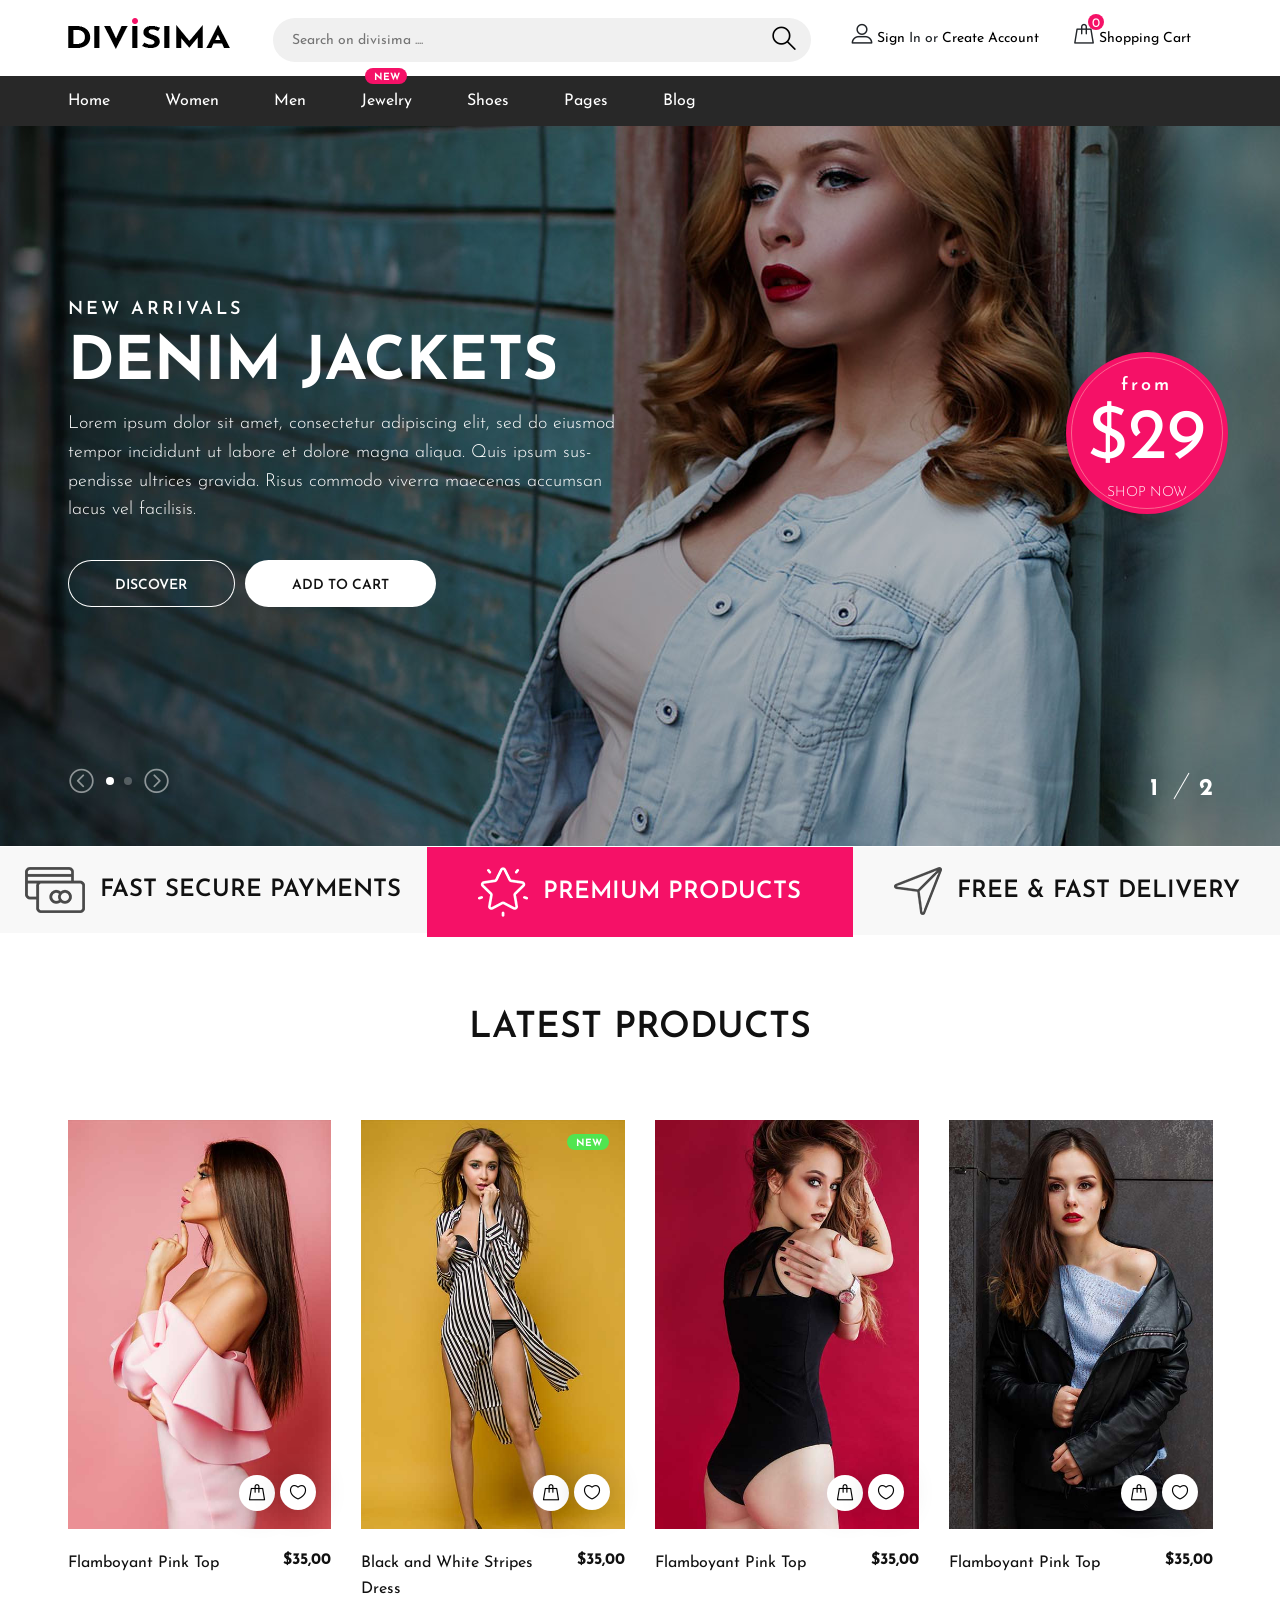
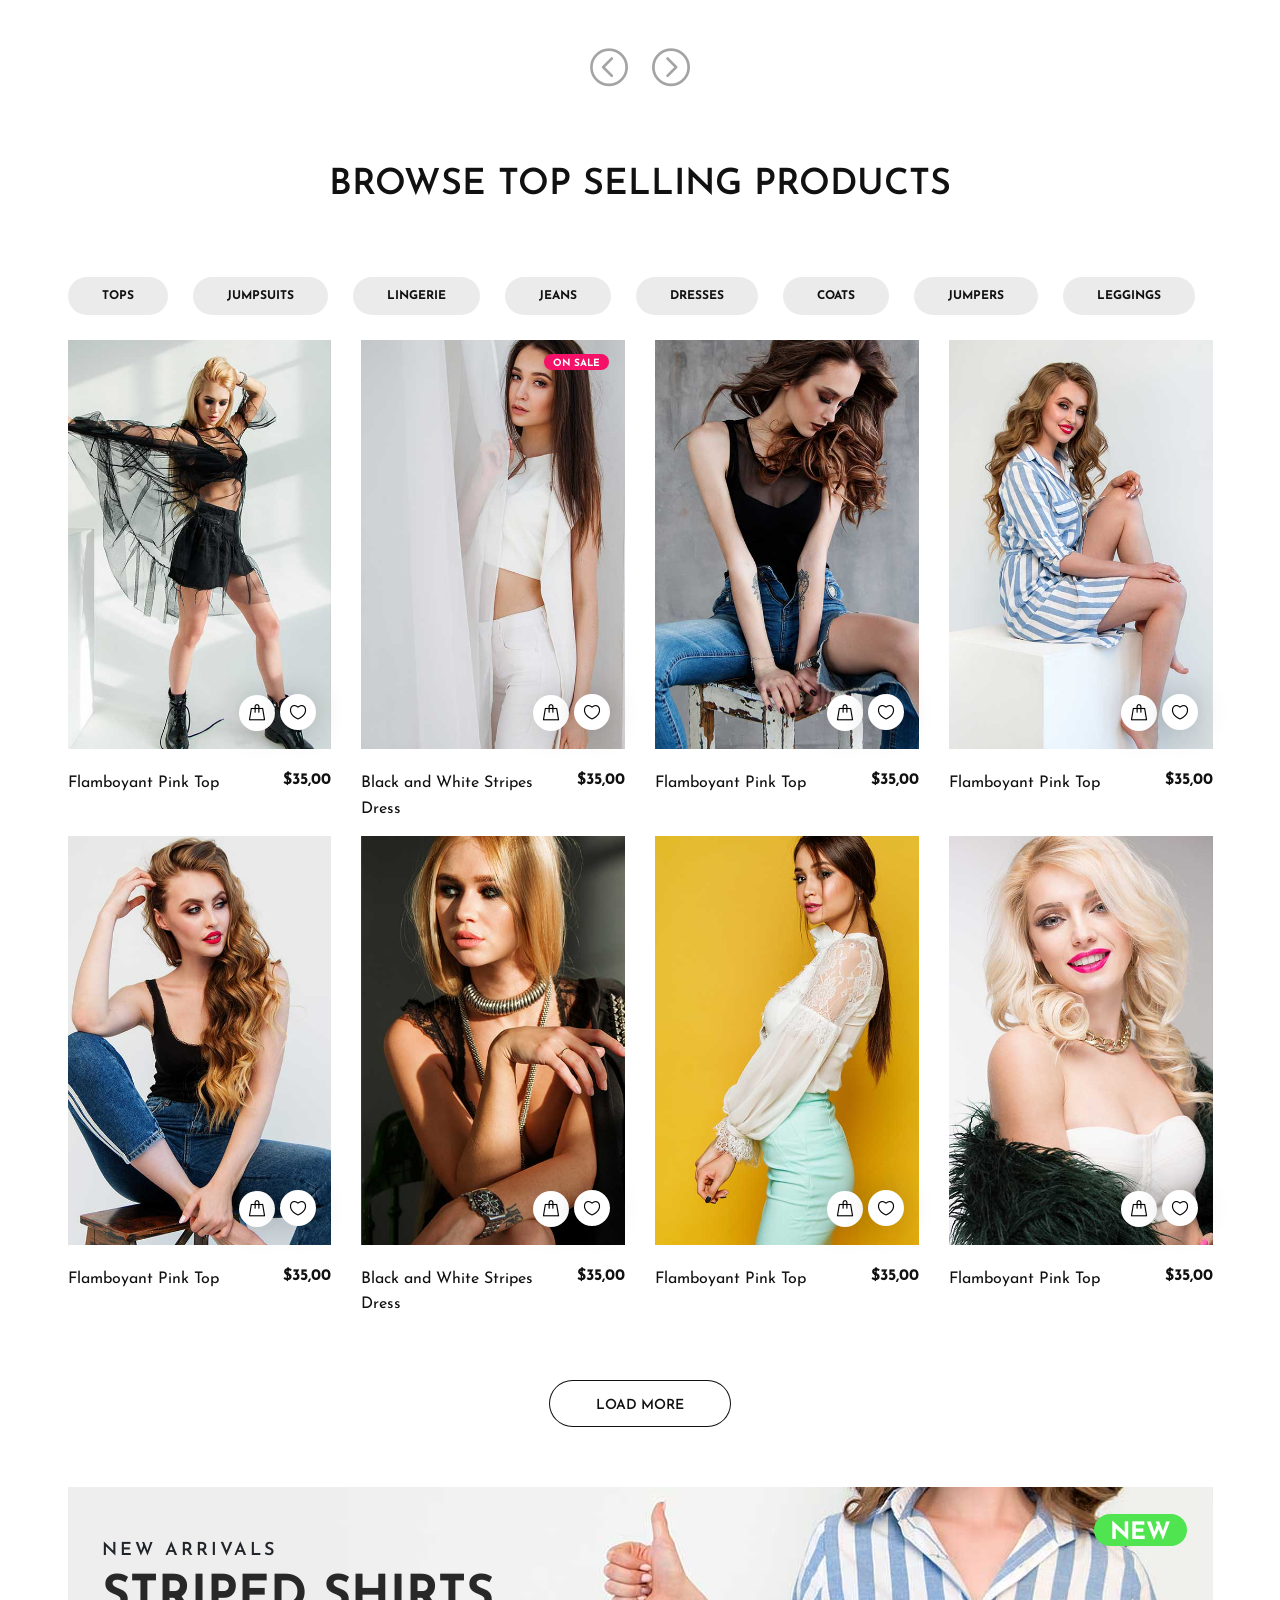
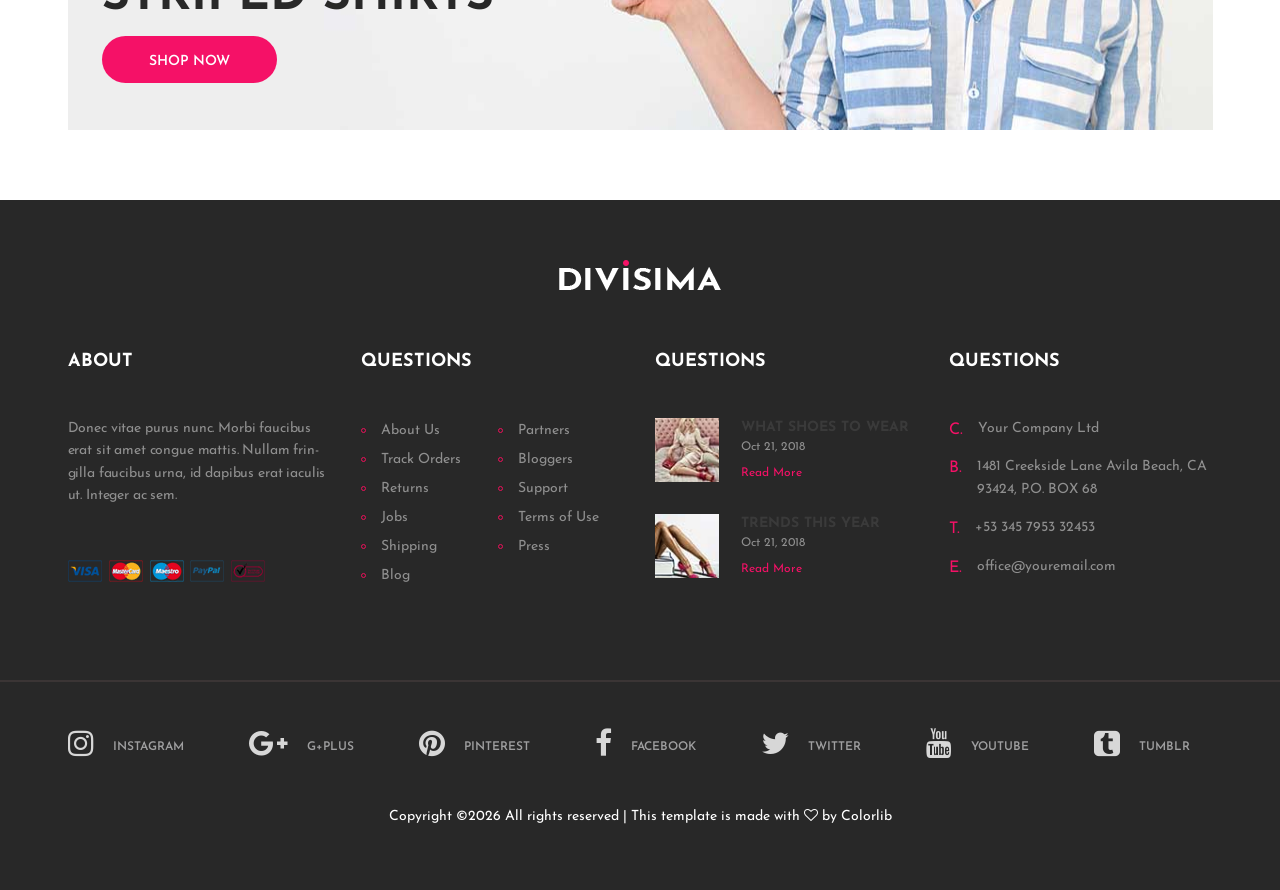
<file: divisima/index.html>
<!DOCTYPE html>
<html lang="zxx">
<head>
	<title>Divisima | eCommerce Template</title>
	<meta charset="UTF-8">
	<meta name="description" content=" Divisima | eCommerce Template">
	<meta name="keywords" content="divisima, eCommerce, creative, html">
	<meta name="viewport" content="width=device-width, initial-scale=1.0">
	<!-- Favicon -->
	<link href="img/favicon.ico" rel="shortcut icon"/>

	<!-- Google Font -->
	<link href="https://fonts.googleapis.com/css?family=Josefin+Sans:300,300i,400,400i,700,700i" rel="stylesheet">


	<!-- Stylesheets -->
	<link rel="stylesheet" href="css/bootstrap.min.css"/>
	<link rel="stylesheet" href="css/font-awesome.min.css"/>
	<link rel="stylesheet" href="css/flaticon.css"/>
	<link rel="stylesheet" href="css/slicknav.min.css"/>
	<link rel="stylesheet" href="css/jquery-ui.min.css"/>
	<link rel="stylesheet" href="css/owl.carousel.min.css"/>
	<link rel="stylesheet" href="css/animate.css"/>
	<link rel="stylesheet" href="css/style.css"/>

	<!--[if lt IE 9]>
		  <script src="https://oss.maxcdn.com/html5shiv/3.7.2/html5shiv.min.js"></script>
	  <script src="https://oss.maxcdn.com/respond/1.4.2/respond.min.js"></script>
	<![endif]-->

</head>
<body>
	<!-- Page Preloder -->
	<div id="preloder">
		<div class="loader"></div>
	</div>

	<!-- Header section -->
	<header class="header-section">
		<div class="header-top">
			<div class="container">
				<div class="row">
					<div class="col-lg-2 text-center text-lg-left">
						<!-- logo -->
						<a href="./index.html" class="site-logo">
							<img src="img/logo.png" alt="">
						</a>
					</div>
					<div class="col-xl-6 col-lg-5">
						<form class="header-search-form">
							<input type="text" placeholder="Search on divisima ....">
							<button><i class="flaticon-search"></i></button>
						</form>
					</div>
					<div class="col-xl-4 col-lg-5">
						<div class="user-panel">
							<div class="up-item">
								<i class="flaticon-profile"></i>
								<a href="#">Sign</a> In or <a href="#">Create Account</a>
							</div>
							<div class="up-item">
								<div class="shopping-card">
									<i class="flaticon-bag"></i>
									<span>0</span>
								</div>
								<a href="#">Shopping Cart</a>
							</div>
						</div>
					</div>
				</div>
			</div>
		</div>
		<nav class="main-navbar">
			<div class="container">
				<!-- menu -->
				<ul class="main-menu">
					<li><a href="#">Home</a></li>
					<li><a href="#">Women</a></li>
					<li><a href="#">Men</a></li>
					<li><a href="#">Jewelry
						<span class="new">New</span>
					</a></li>
					<li><a href="#">Shoes</a>
						<ul class="sub-menu">
							<li><a href="#">Sneakers</a></li>
							<li><a href="#">Sandals</a></li>
							<li><a href="#">Formal Shoes</a></li>
							<li><a href="#">Boots</a></li>
							<li><a href="#">Flip Flops</a></li>
						</ul>
					</li>
					<li><a href="#">Pages</a>
						<ul class="sub-menu">
							<li><a href="./product.html">Product Page</a></li>
							<li><a href="./category.html">Category Page</a></li>
							<li><a href="./cart.html">Cart Page</a></li>
							<li><a href="./checkout.html">Checkout Page</a></li>
							<li><a href="./contact.html">Contact Page</a></li>
						</ul>
					</li>
					<li><a href="#">Blog</a></li>
				</ul>
			</div>
		</nav>
	</header>
	<!-- Header section end -->



	<!-- Hero section -->
	<section class="hero-section">
		<div class="hero-slider owl-carousel">
			<div class="hs-item set-bg" data-setbg="img/bg.jpg">
				<div class="container">
					<div class="row">
						<div class="col-xl-6 col-lg-7 text-white">
							<span>New Arrivals</span>
							<h2>denim jackets</h2>
							<p>Lorem ipsum dolor sit amet, consectetur adipiscing elit, sed do eiusmod tempor incididunt ut labore et dolore magna aliqua. Quis ipsum sus-pendisse ultrices gravida. Risus commodo viverra maecenas accumsan lacus vel facilisis. </p>
							<a href="#" class="site-btn sb-line">DISCOVER</a>
							<a href="#" class="site-btn sb-white">ADD TO CART</a>
						</div>
					</div>
					<div class="offer-card text-white">
						<span>from</span>
						<h2>$29</h2>
						<p>SHOP NOW</p>
					</div>
				</div>
			</div>
			<div class="hs-item set-bg" data-setbg="img/bg-2.jpg">
				<div class="container">
					<div class="row">
						<div class="col-xl-6 col-lg-7 text-white">
							<span>New Arrivals</span>
							<h2>denim jackets</h2>
							<p>Lorem ipsum dolor sit amet, consectetur adipiscing elit, sed do eiusmod tempor incididunt ut labore et dolore magna aliqua. Quis ipsum sus-pendisse ultrices gravida. Risus commodo viverra maecenas accumsan lacus vel facilisis. </p>
							<a href="#" class="site-btn sb-line">DISCOVER</a>
							<a href="#" class="site-btn sb-white">ADD TO CART</a>
						</div>
					</div>
					<div class="offer-card text-white">
						<span>from</span>
						<h2>$29</h2>
						<p>SHOP NOW</p>
					</div>
				</div>
			</div>
		</div>
		<div class="container">
			<div class="slide-num-holder" id="snh-1"></div>
		</div>
	</section>
	<!-- Hero section end -->



	<!-- Features section -->
	<section class="features-section">
		<div class="container-fluid">
			<div class="row">
				<div class="col-md-4 p-0 feature">
					<div class="feature-inner">
						<div class="feature-icon">
							<img src="img/icons/1.png" alt="#">
						</div>
						<h2>Fast Secure Payments</h2>
					</div>
				</div>
				<div class="col-md-4 p-0 feature">
					<div class="feature-inner">
						<div class="feature-icon">
							<img src="img/icons/2.png" alt="#">
						</div>
						<h2>Premium Products</h2>
					</div>
				</div>
				<div class="col-md-4 p-0 feature">
					<div class="feature-inner">
						<div class="feature-icon">
							<img src="img/icons/3.png" alt="#">
						</div>
						<h2>Free & fast Delivery</h2>
					</div>
				</div>
			</div>
		</div>
	</section>
	<!-- Features section end -->


	<!-- letest product section -->
	<section class="top-letest-product-section">
		<div class="container">
			<div class="section-title">
				<h2>LATEST PRODUCTS</h2>
			</div>
			<div class="product-slider owl-carousel">
				<div class="product-item">
					<div class="pi-pic">
						<img src="./img/product/1.jpg" alt="">
						<div class="pi-links">
							<a href="#" class="add-card"><i class="flaticon-bag"></i><span>ADD TO CART</span></a>
							<a href="#" class="wishlist-btn"><i class="flaticon-heart"></i></a>
						</div>
					</div>
					<div class="pi-text">
						<h6>$35,00</h6>
						<p>Flamboyant Pink Top </p>
					</div>
				</div>
				<div class="product-item">
					<div class="pi-pic">
						<div class="tag-new">New</div>
						<img src="./img/product/2.jpg" alt="">
						<div class="pi-links">
							<a href="#" class="add-card"><i class="flaticon-bag"></i><span>ADD TO CART</span></a>
							<a href="#" class="wishlist-btn"><i class="flaticon-heart"></i></a>
						</div>
					</div>
					<div class="pi-text">
						<h6>$35,00</h6>
						<p>Black and White Stripes Dress</p>
					</div>
				</div>
				<div class="product-item">
					<div class="pi-pic">
						<img src="./img/product/3.jpg" alt="">
						<div class="pi-links">
							<a href="#" class="add-card"><i class="flaticon-bag"></i><span>ADD TO CART</span></a>
							<a href="#" class="wishlist-btn"><i class="flaticon-heart"></i></a>
						</div>
					</div>
					<div class="pi-text">
						<h6>$35,00</h6>
						<p>Flamboyant Pink Top </p>
					</div>
				</div>
				<div class="product-item">
						<div class="pi-pic">
							<img src="./img/product/4.jpg" alt="">
							<div class="pi-links">
								<a href="#" class="add-card"><i class="flaticon-bag"></i><span>ADD TO CART</span></a>
								<a href="#" class="wishlist-btn"><i class="flaticon-heart"></i></a>
							</div>
						</div>
						<div class="pi-text">
							<h6>$35,00</h6>
							<p>Flamboyant Pink Top </p>
						</div>
					</div>
				<div class="product-item">
						<div class="pi-pic">
							<img src="./img/product/6.jpg" alt="">
							<div class="pi-links">
								<a href="#" class="add-card"><i class="flaticon-bag"></i><span>ADD TO CART</span></a>
								<a href="#" class="wishlist-btn"><i class="flaticon-heart"></i></a>
							</div>
						</div>
						<div class="pi-text">
							<h6>$35,00</h6>
							<p>Flamboyant Pink Top </p>
						</div>
					</div>
			</div>
		</div>
	</section>
	<!-- letest product section end -->



	<!-- Product filter section -->
	<section class="product-filter-section">
		<div class="container">
			<div class="section-title">
				<h2>BROWSE TOP SELLING PRODUCTS</h2>
			</div>
			<ul class="product-filter-menu">
				<li><a href="#">TOPS</a></li>
				<li><a href="#">JUMPSUITS</a></li>
				<li><a href="#">LINGERIE</a></li>
				<li><a href="#">JEANS</a></li>
				<li><a href="#">DRESSES</a></li>
				<li><a href="#">COATS</a></li>
				<li><a href="#">JUMPERS</a></li>
				<li><a href="#">LEGGINGS</a></li>
			</ul>
			<div class="row">
				<div class="col-lg-3 col-sm-6">
					<div class="product-item">
						<div class="pi-pic">
							<img src="./img/product/5.jpg" alt="">
							<div class="pi-links">
								<a href="#" class="add-card"><i class="flaticon-bag"></i><span>ADD TO CART</span></a>
								<a href="#" class="wishlist-btn"><i class="flaticon-heart"></i></a>
							</div>
						</div>
						<div class="pi-text">
							<h6>$35,00</h6>
							<p>Flamboyant Pink Top </p>
						</div>
					</div>
				</div>
				<div class="col-lg-3 col-sm-6">
					<div class="product-item">
						<div class="pi-pic">
							<div class="tag-sale">ON SALE</div>
							<img src="./img/product/6.jpg" alt="">
							<div class="pi-links">
								<a href="#" class="add-card"><i class="flaticon-bag"></i><span>ADD TO CART</span></a>
								<a href="#" class="wishlist-btn"><i class="flaticon-heart"></i></a>
							</div>
						</div>
						<div class="pi-text">
							<h6>$35,00</h6>
							<p>Black and White Stripes Dress</p>
						</div>
					</div>
				</div>
				<div class="col-lg-3 col-sm-6">
					<div class="product-item">
						<div class="pi-pic">
							<img src="./img/product/7.jpg" alt="">
							<div class="pi-links">
								<a href="#" class="add-card"><i class="flaticon-bag"></i><span>ADD TO CART</span></a>
								<a href="#" class="wishlist-btn"><i class="flaticon-heart"></i></a>
							</div>
						</div>
						<div class="pi-text">
							<h6>$35,00</h6>
							<p>Flamboyant Pink Top </p>
						</div>
					</div>
				</div>
				<div class="col-lg-3 col-sm-6">
					<div class="product-item">
						<div class="pi-pic">
							<img src="./img/product/8.jpg" alt="">
							<div class="pi-links">
								<a href="#" class="add-card"><i class="flaticon-bag"></i><span>ADD TO CART</span></a>
								<a href="#" class="wishlist-btn"><i class="flaticon-heart"></i></a>
							</div>
						</div>
						<div class="pi-text">
							<h6>$35,00</h6>
							<p>Flamboyant Pink Top </p>
						</div>
					</div>
				</div>
				<div class="col-lg-3 col-sm-6">
					<div class="product-item">
						<div class="pi-pic">
							<img src="./img/product/9.jpg" alt="">
							<div class="pi-links">
								<a href="#" class="add-card"><i class="flaticon-bag"></i><span>ADD TO CART</span></a>
								<a href="#" class="wishlist-btn"><i class="flaticon-heart"></i></a>
							</div>
						</div>
						<div class="pi-text">
							<h6>$35,00</h6>
							<p>Flamboyant Pink Top </p>
						</div>
					</div>
				</div>
				<div class="col-lg-3 col-sm-6">
					<div class="product-item">
						<div class="pi-pic">
							<img src="./img/product/10.jpg" alt="">
							<div class="pi-links">
								<a href="#" class="add-card"><i class="flaticon-bag"></i><span>ADD TO CART</span></a>
								<a href="#" class="wishlist-btn"><i class="flaticon-heart"></i></a>
							</div>
						</div>
						<div class="pi-text">
							<h6>$35,00</h6>
							<p>Black and White Stripes Dress</p>
						</div>
					</div>
				</div>
				<div class="col-lg-3 col-sm-6">
					<div class="product-item">
						<div class="pi-pic">
							<img src="./img/product/11.jpg" alt="">
							<div class="pi-links">
								<a href="#" class="add-card"><i class="flaticon-bag"></i><span>ADD TO CART</span></a>
								<a href="#" class="wishlist-btn"><i class="flaticon-heart"></i></a>
							</div>
						</div>
						<div class="pi-text">
							<h6>$35,00</h6>
							<p>Flamboyant Pink Top </p>
						</div>
					</div>
				</div>
				<div class="col-lg-3 col-sm-6">
					<div class="product-item">
						<div class="pi-pic">
							<img src="./img/product/12.jpg" alt="">
							<div class="pi-links">
								<a href="#" class="add-card"><i class="flaticon-bag"></i><span>ADD TO CART</span></a>
								<a href="#" class="wishlist-btn"><i class="flaticon-heart"></i></a>
							</div>
						</div>
						<div class="pi-text">
							<h6>$35,00</h6>
							<p>Flamboyant Pink Top </p>
						</div>
					</div>
				</div>
			</div>
			<div class="text-center pt-5">
				<button class="site-btn sb-line sb-dark">LOAD MORE</button>
			</div>
		</div>
	</section>
	<!-- Product filter section end -->


	<!-- Banner section -->
	<section class="banner-section">
		<div class="container">
			<div class="banner set-bg" data-setbg="img/banner-bg.jpg">
				<div class="tag-new">NEW</div>
				<span>New Arrivals</span>
				<h2>STRIPED SHIRTS</h2>
				<a href="#" class="site-btn">SHOP NOW</a>
			</div>
		</div>
	</section>
	<!-- Banner section end  -->


	<!-- Footer section -->
	<section class="footer-section">
		<div class="container">
			<div class="footer-logo text-center">
				<a href="index.html"><img src="./img/logo-light.png" alt=""></a>
			</div>
			<div class="row">
				<div class="col-lg-3 col-sm-6">
					<div class="footer-widget about-widget">
						<h2>About</h2>
						<p>Donec vitae purus nunc. Morbi faucibus erat sit amet congue mattis. Nullam frin-gilla faucibus urna, id dapibus erat iaculis ut. Integer ac sem.</p>
						<img src="img/cards.png" alt="">
					</div>
				</div>
				<div class="col-lg-3 col-sm-6">
					<div class="footer-widget about-widget">
						<h2>Questions</h2>
						<ul>
							<li><a href="">About Us</a></li>
							<li><a href="">Track Orders</a></li>
							<li><a href="">Returns</a></li>
							<li><a href="">Jobs</a></li>
							<li><a href="">Shipping</a></li>
							<li><a href="">Blog</a></li>
						</ul>
						<ul>
							<li><a href="">Partners</a></li>
							<li><a href="">Bloggers</a></li>
							<li><a href="">Support</a></li>
							<li><a href="">Terms of Use</a></li>
							<li><a href="">Press</a></li>
						</ul>
					</div>
				</div>
				<div class="col-lg-3 col-sm-6">
					<div class="footer-widget about-widget">
						<h2>Questions</h2>
						<div class="fw-latest-post-widget">
							<div class="lp-item">
								<div class="lp-thumb set-bg" data-setbg="img/blog-thumbs/1.jpg"></div>
								<div class="lp-content">
									<h6>what shoes to wear</h6>
									<span>Oct 21, 2018</span>
									<a href="#" class="readmore">Read More</a>
								</div>
							</div>
							<div class="lp-item">
								<div class="lp-thumb set-bg" data-setbg="img/blog-thumbs/2.jpg"></div>
								<div class="lp-content">
									<h6>trends this year</h6>
									<span>Oct 21, 2018</span>
									<a href="#" class="readmore">Read More</a>
								</div>
							</div>
						</div>
					</div>
				</div>
				<div class="col-lg-3 col-sm-6">
					<div class="footer-widget contact-widget">
						<h2>Questions</h2>
						<div class="con-info">
							<span>C.</span>
							<p>Your Company Ltd </p>
						</div>
						<div class="con-info">
							<span>B.</span>
							<p>1481 Creekside Lane  Avila Beach, CA 93424, P.O. BOX 68 </p>
						</div>
						<div class="con-info">
							<span>T.</span>
							<p>+53 345 7953 32453</p>
						</div>
						<div class="con-info">
							<span>E.</span>
							<p>office@youremail.com</p>
						</div>
					</div>
				</div>
			</div>
		</div>
		<div class="social-links-warp">
			<div class="container">
				<div class="social-links">
					<a href="" class="instagram"><i class="fa fa-instagram"></i><span>instagram</span></a>
					<a href="" class="google-plus"><i class="fa fa-google-plus"></i><span>g+plus</span></a>
					<a href="" class="pinterest"><i class="fa fa-pinterest"></i><span>pinterest</span></a>
					<a href="" class="facebook"><i class="fa fa-facebook"></i><span>facebook</span></a>
					<a href="" class="twitter"><i class="fa fa-twitter"></i><span>twitter</span></a>
					<a href="" class="youtube"><i class="fa fa-youtube"></i><span>youtube</span></a>
					<a href="" class="tumblr"><i class="fa fa-tumblr-square"></i><span>tumblr</span></a>
				</div>

<!-- Link back to Colorlib can't be removed. Template is licensed under CC BY 3.0. --> 
<p class="text-white text-center mt-5">Copyright &copy;<script>document.write(new Date().getFullYear());</script> All rights reserved | This template is made with <i class="fa fa-heart-o" aria-hidden="true"></i> by <a href="https://colorlib.com" target="_blank">Colorlib</a></p>
<!-- Link back to Colorlib can't be removed. Template is licensed under CC BY 3.0. -->

			</div>
		</div>
	</section>
	<!-- Footer section end -->



	<!--====== Javascripts & Jquery ======-->
	<script src="js/jquery-3.2.1.min.js"></script>
	<script src="js/bootstrap.min.js"></script>
	<script src="js/jquery.slicknav.min.js"></script>
	<script src="js/owl.carousel.min.js"></script>
	<script src="js/jquery.nicescroll.min.js"></script>
	<script src="js/jquery.zoom.min.js"></script>
	<script src="js/jquery-ui.min.js"></script>
	<script src="js/main.js"></script>

	</body>
</html>
</file>
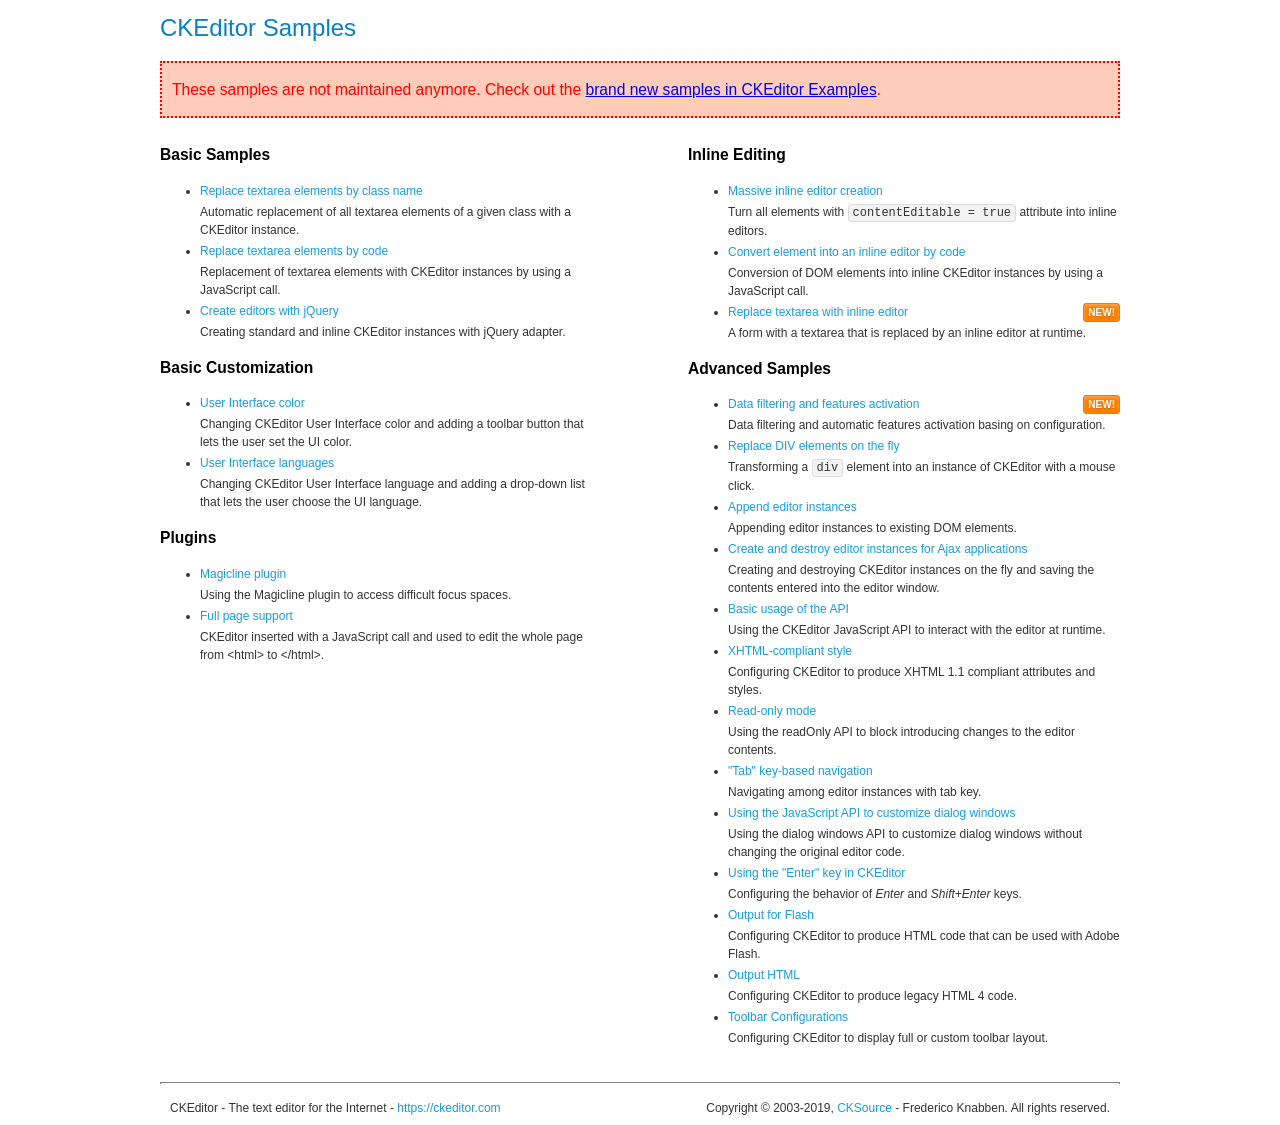
<file: Net2006MVC/Net2006MVC/Content/Plugins/ckeditor/samples/old/index.html>
﻿<!DOCTYPE html>
<!--
Copyright (c) 2003-2019, CKSource - Frederico Knabben. All rights reserved.
For licensing, see LICENSE.md or https://ckeditor.com/legal/ckeditor-oss-license
-->
<html>
<head>
	<meta charset="utf-8">
	<title>CKEditor Samples</title>
	<link rel="stylesheet" href="sample.css">
</head>
<body>
	<h1 class="samples">
		CKEditor Samples
	</h1>
	<div class="warning deprecated">
		These samples are not maintained anymore. Check out the <a href="https://ckeditor.com/docs/ckeditor4/latest/examples/index.html">brand new samples in CKEditor Examples</a>.
	</div>
	<div class="twoColumns">
		<div class="twoColumnsLeft">
			<h2 class="samples">
				Basic Samples
			</h2>
			<dl class="samples">
				<dt><a class="samples" href="replacebyclass.html">Replace textarea elements by class name</a></dt>
				<dd>Automatic replacement of all textarea elements of a given class with a CKEditor instance.</dd>

				<dt><a class="samples" href="replacebycode.html">Replace textarea elements by code</a></dt>
				<dd>Replacement of textarea elements with CKEditor instances by using a JavaScript call.</dd>

				<dt><a class="samples" href="jquery.html">Create editors with jQuery</a></dt>
				<dd>Creating standard and inline CKEditor instances with jQuery adapter.</dd>
			</dl>

			<h2 class="samples">
				Basic Customization
			</h2>
			<dl class="samples">
				<dt><a class="samples" href="uicolor.html">User Interface color</a></dt>
				<dd>Changing CKEditor User Interface color and adding a toolbar button that lets the user set the UI color.</dd>

				<dt><a class="samples" href="uilanguages.html">User Interface languages</a></dt>
				<dd>Changing CKEditor User Interface language and adding a drop-down list that lets the user choose the UI language.</dd>
			</dl>


			<h2 class="samples">Plugins</h2>
<dl class="samples">
<dt><a class="samples" href="magicline/magicline.html">Magicline plugin</a></dt>
<dd>Using the Magicline plugin to access difficult focus spaces.</dd>

<dt><a class="samples" href="wysiwygarea/fullpage.html">Full page support</a></dt>
<dd>CKEditor inserted with a JavaScript call and used to edit the whole page from &lt;html&gt; to &lt;/html&gt;.</dd>
</dl>
		</div>
		<div class="twoColumnsRight">
			<h2 class="samples">
				Inline Editing
			</h2>
			<dl class="samples">
				<dt><a class="samples" href="inlineall.html">Massive inline editor creation</a></dt>
				<dd>Turn all elements with <code>contentEditable = true</code> attribute into inline editors.</dd>

				<dt><a class="samples" href="inlinebycode.html">Convert element into an inline editor by code</a></dt>
				<dd>Conversion of DOM elements into inline CKEditor instances by using a JavaScript call.</dd>

				<dt><a class="samples" href="inlinetextarea.html">Replace textarea with inline editor</a> <span class="new">New!</span></dt>
				<dd>A form with a textarea that is replaced by an inline editor at runtime.</dd>

				
			</dl>

			<h2 class="samples">
				Advanced Samples
			</h2>
			<dl class="samples">
				<dt><a class="samples" href="datafiltering.html">Data filtering and features activation</a> <span class="new">New!</span></dt>
				<dd>Data filtering and automatic features activation basing on configuration.</dd>

				<dt><a class="samples" href="divreplace.html">Replace DIV elements on the fly</a></dt>
				<dd>Transforming a <code>div</code> element into an instance of CKEditor with a mouse click.</dd>

				<dt><a class="samples" href="appendto.html">Append editor instances</a></dt>
				<dd>Appending editor instances to existing DOM elements.</dd>

				<dt><a class="samples" href="ajax.html">Create and destroy editor instances for Ajax applications</a></dt>
				<dd>Creating and destroying CKEditor instances on the fly and saving the contents entered into the editor window.</dd>

				<dt><a class="samples" href="api.html">Basic usage of the API</a></dt>
				<dd>Using the CKEditor JavaScript API to interact with the editor at runtime.</dd>

				<dt><a class="samples" href="xhtmlstyle.html">XHTML-compliant style</a></dt>
				<dd>Configuring CKEditor to produce XHTML 1.1 compliant attributes and styles.</dd>

				<dt><a class="samples" href="readonly.html">Read-only mode</a></dt>
				<dd>Using the readOnly API to block introducing changes to the editor contents.</dd>

				<dt><a class="samples" href="tabindex.html">"Tab" key-based navigation</a></dt>
				<dd>Navigating among editor instances with tab key.</dd>


				
<dt><a class="samples" href="dialog/dialog.html">Using the JavaScript API to customize dialog windows</a></dt>
<dd>Using the dialog windows API to customize dialog windows without changing the original editor code.</dd>

<dt><a class="samples" href="enterkey/enterkey.html">Using the &quot;Enter&quot; key in CKEditor</a></dt>
<dd>Configuring the behavior of <em>Enter</em> and <em>Shift+Enter</em> keys.</dd>

<dt><a class="samples" href="htmlwriter/outputforflash.html">Output for Flash</a></dt>
<dd>Configuring CKEditor to produce HTML code that can be used with Adobe Flash.</dd>

<dt><a class="samples" href="htmlwriter/outputhtml.html">Output HTML</a></dt>
<dd>Configuring CKEditor to produce legacy HTML 4 code.</dd>

<dt><a class="samples" href="toolbar/toolbar.html">Toolbar Configurations</a></dt>
<dd>Configuring CKEditor to display full or custom toolbar layout.</dd>

			</dl>
		</div>
	</div>
	<div id="footer">
		<hr>
		<p>
			CKEditor - The text editor for the Internet - <a class="samples" href="https://ckeditor.com/">https://ckeditor.com</a>
		</p>
		<p id="copy">
			Copyright &copy; 2003-2019, <a class="samples" href="https://cksource.com/">CKSource</a> - Frederico Knabben. All rights reserved.
		</p>
	</div>
</body>
</html>
</file>
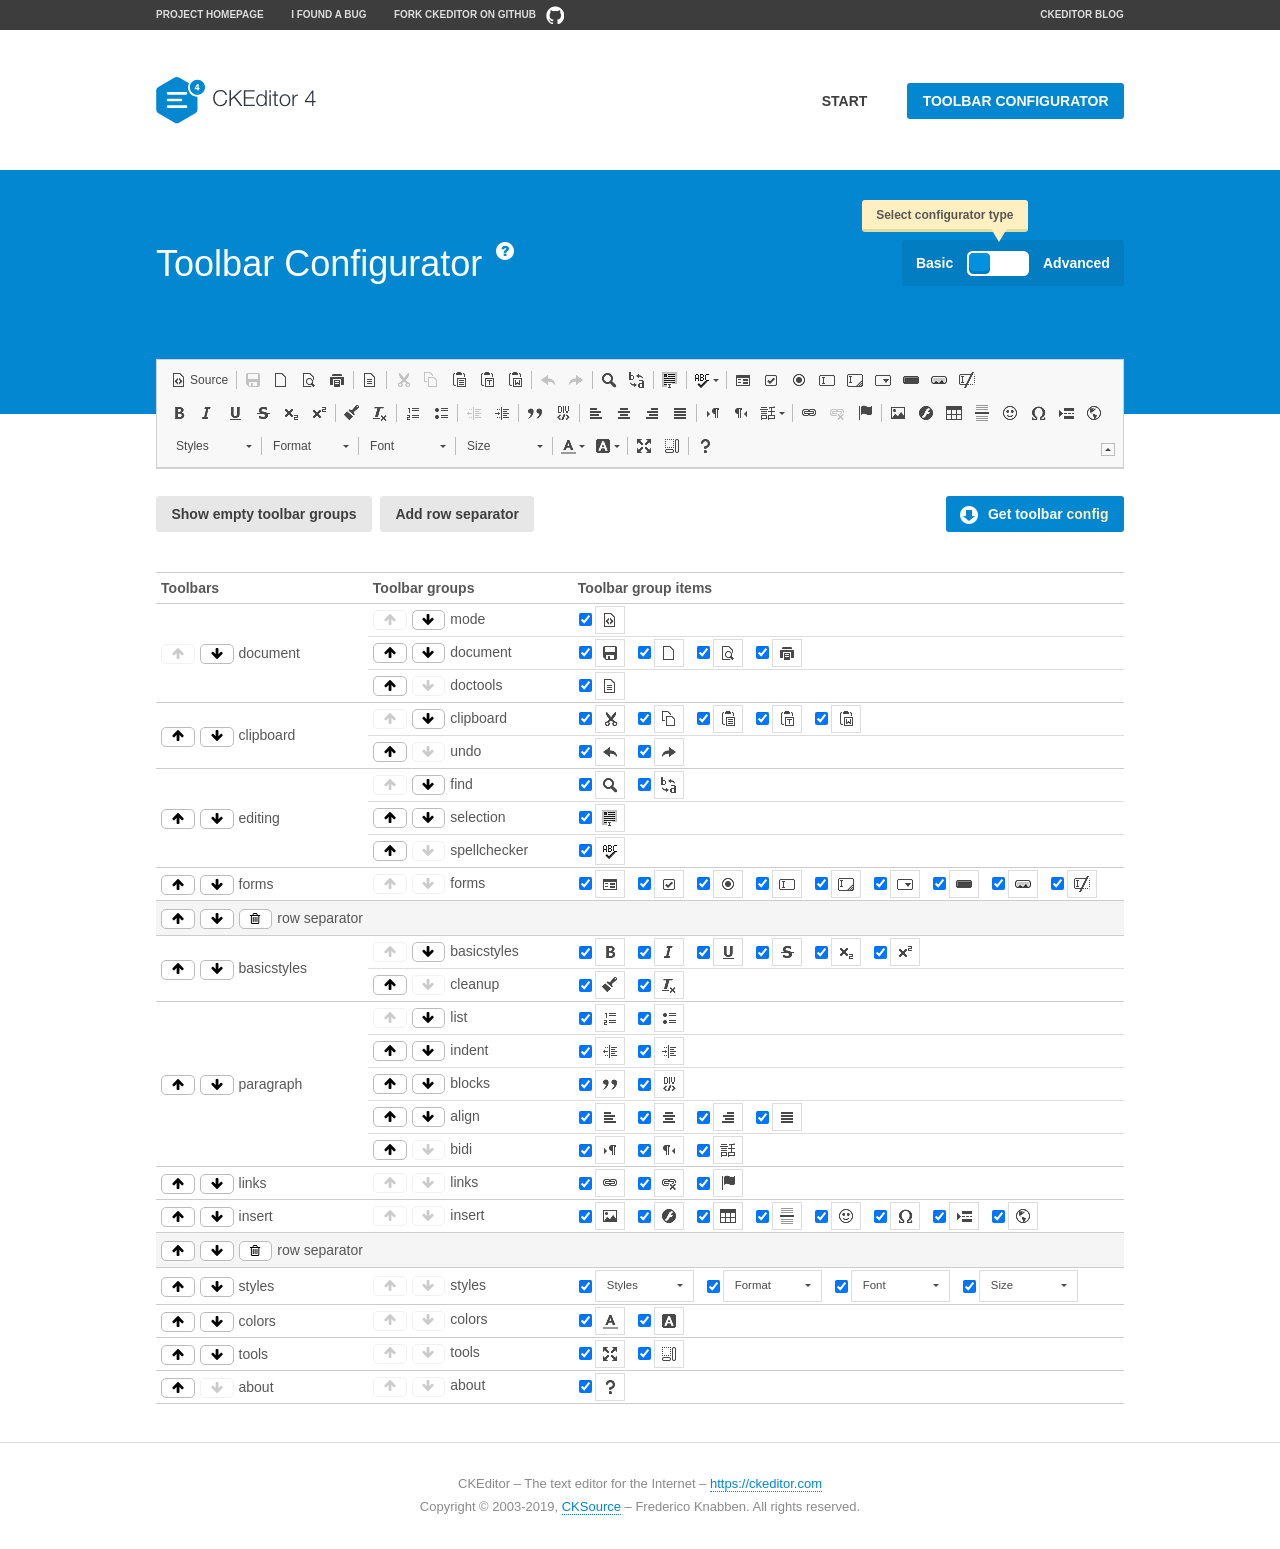
<file: Net2006MVC/Net2006MVC/Content/Plugins/ckeditor/samples/toolbarconfigurator/index.html>
<!DOCTYPE html>
<!--
Copyright (c) 2003-2019, CKSource - Frederico Knabben. All rights reserved.
For licensing, see LICENSE.md or https://ckeditor.com/legal/ckeditor-oss-license
-->
<!--[if IE 8]><html class="ie8"><![endif]-->
<!--[if gt IE 8]><html><![endif]-->
<!--[if !IE]><!--><html><!--<![endif]-->
<head>
	<meta charset="utf-8">
	<title>Toolbar Configurator</title>
	<script src="../../ckeditor.js"></script>
	<script>
		if ( CKEDITOR.env.ie && CKEDITOR.env.version < 9 )
			CKEDITOR.tools.enableHtml5Elements( document );
	</script>
	<link rel="stylesheet" href="lib/codemirror/codemirror.css">
	<link rel="stylesheet" href="lib/codemirror/show-hint.css">
	<link rel="stylesheet" href="lib/codemirror/neo.css">
	<link rel="stylesheet" href="css/fontello.css">
	<link rel="stylesheet" href="../css/samples.css">
</head>
<body id="toolbar">

<nav class="navigation-a">
	<div class="grid-container">
		<ul class="navigation-a-left grid-width-70">
			<li><a href="https://ckeditor.com/ckeditor-4/">Project Homepage</a></li>
			<li><a href="https://github.com/ckeditor/ckeditor-dev/issues">I found a bug</a></li>
			<li><a href="https://github.com/ckeditor/ckeditor-dev" class="icon-pos-right icon-navigation-a-github">Fork CKEditor on GitHub</a></li>
		</ul>
		<ul class="navigation-a-right grid-width-30">
			<li><a href="https://ckeditor.com/blog/">CKEditor Blog</a></li>
		</ul>
	</div>
</nav>

<header class="header-a">
	<div class="grid-container">
		<h1 class="header-a-logo grid-width-30">
			<a href="../index.html"><img src="../img/logo.svg" onerror="this.src='../img/logo.png'; this.onerror=null;" alt="CKEditor Logo"></a>
		</h1>
		<nav class="navigation-b grid-width-70">
			<ul>
				<li><a href="../index.html"  class="button-a">Start</a></li>
				<li><a href="index.html"  class="button-a button-a-background">Toolbar configurator</a></li>
			</ul>
		</nav>
	</div>
</header>

<main>
	<div class="adjoined-top">
		<div class="grid-container">
			<div class="content grid-width-100">
				<div class="grid-container-nested">
					<h1 class="grid-width-60">
						Toolbar Configurator
						<a href="#help-content" type="button" title="Configurator help" id="help" class="button-a button-a-background button-a-no-text icon-pos-left icon-question-mark">Help</a>
					</h1>

					<div class="grid-width-40 grid-switch-magic">
						<div class="switch">
							<span class="balloon-a balloon-a-se">Select configurator type</span>
							<input type="radio" name="radio" data-num="1" id="radio-basic" />
							<input type="radio" name="radio" data-num="2" id="radio-advanced" />
							<label data-for="1" for="radio-basic">Basic</label>
							<span class="switch-inner">
								<span class="handler"></span>
							</span>
							<label data-for="2" for="radio-advanced">Advanced</label>
						</div>
					</div>
				</div>
			</div>
		</div>
	</div>
	<div class="adjoined-bottom">
		<div class="grid-container">
			<div class="grid-width-100">
				<div class="editors-container">
					<div id="editor-basic"></div>
					<div id="editor-advanced"></div>
				</div>
			</div>
		</div>
	</div>

	<div class="grid-container configurator">
		<div class="content grid-width-100">
			<div class="configurator">
				<div>
					<div id="toolbarModifierWrapper"></div>
				</div>
			</div>
		</div>
	</div>

	<div id="help-content">
		<div class="grid-container">
			<div class="grid-width-100">
				<h2>What Am I Doing Here?</h2>

				<div class="grid-container grid-container-nested">
					<div class="basic">
						<div class="grid-width-50">
							<p>Arrange <a href="https://ckeditor.com/docs/ckeditor4/latest/api/CKEDITOR_config.html#cfg-toolbarGroups">toolbar groups</a>, toggle <a href="https://ckeditor.com/docs/ckeditor4/latest/api/CKEDITOR_config.html#cfg-removeButtons">button visibility</a> according to your needs and get your toolbar configuration.</p>
							<p>You can replace the content of the <a href="../../config.js"><code>config.js</code></a> file with the generated configuration. If you already set some configuration options you will need to merge both configurations.</p>
						</div>
						<div class="grid-width-50">
							<p>Read more about different ways of <a href="https://ckeditor.com/docs/ckeditor4/latest/guide/dev_configuration.html">setting configuration</a> and do not forget about <strong>clearing browser cache</strong>.</p>
							<p>Arranging toolbar groups is the recommended way of configuring the toolbar, but if you need more freedom you can use the <a href="#advanced">advanced configurator</a>.</p>
						</div>
					</div>
					<div class="advanced" style="display: none;">
						<div class="grid-width-50">
							<p>With this code editor you can edit your <a href="https://ckeditor.com/docs/ckeditor4/latest/api/CKEDITOR_config.html#cfg-toolbar">toolbar configuration</a> live.</p>
							<p>You can replace the content of the <a href="../../config.js"><code>config.js</code></a> file with the generated configuration. If you already set some configuration options you will need to merge both configurations.</p>
						</div>
						<div class="grid-width-50">
							<p>Read more about different ways of <a href="https://ckeditor.com/docs/ckeditor4/latest/guide/dev_configuration.html">setting configuration</a> and do not forget about <strong>clearing browser cache</strong>.</p>
						</div>
					</div>
				</div>

				<p class="grid-container grid-container-nested">
					<button type="button" class="help-content-close grid-width-100 button-a button-a-background">Got it. Let's play!</button>
				</p>
			</div>
		</div>
	</div>
</main>

<footer class="footer-a grid-container">
	<p class="grid-width-100">
		CKEditor &ndash; The text editor for the Internet &ndash; <a class="samples" href="https://ckeditor.com/">https://ckeditor.com</a>
	</p>
	<p class="grid-width-100" id="copy">
		Copyright &copy; 2003-2019, <a class="samples" href="https://cksource.com/">CKSource</a> &ndash; Frederico Knabben. All rights reserved.
	</p>
</footer>

<script src="lib/codemirror/codemirror.js"></script>
<script src="lib/codemirror/javascript.js"></script>
<script src="lib/codemirror/show-hint.js"></script>

<script src="js/fulltoolbareditor.js"></script>
<script src="js/abstracttoolbarmodifier.js"></script>
<script src="js/toolbarmodifier.js"></script>
<script src="js/toolbartextmodifier.js"></script>
<script src="../js/sf.js"></script>

<script>
	( function() {
		'use strict';

		var mode = ( window.location.hash.substr( 1 ) === 'advanced' ) ? 'advanced' : 'basic',
			configuratorSection = CKEDITOR.document.findOne( 'main > .grid-container.configurator' ),
			basicInstruction = CKEDITOR.document.findOne( '#help-content .basic' ),
			advancedInstruction = CKEDITOR.document.findOne( '#help-content .advanced' ),

			// Configurator mode switcher.
			modeSwitchBasic = CKEDITOR.document.getById( 'radio-basic' ),
			modeSwitchAdvanced = CKEDITOR.document.getById( 'radio-advanced' );

		// Initial setup
		function updateSwitcher() {
			if ( mode === 'advanced' ) {
				modeSwitchAdvanced.$.checked = true;
			} else {
				modeSwitchBasic.$.checked = true;
			}
		}

		updateSwitcher();

		CKEDITOR.document.getWindow().on( 'hashchange', function( e ) {
			var hash = window.location.hash.substr( 1 );
			if ( !( hash === 'advanced' || hash === 'basic' ) ) {
				return;
			}
			mode = hash;
			onToolbarsDone( mode );
		} );

		CKEDITOR.document.getWindow().on( 'resize', function() {
			updateToolbar( ( mode === 'basic' ? toolbarModifier : toolbarTextModifier )[ 'editorInstance' ] );
		} );

		function onRefresh( modifier ) {
			modifier = modifier || this;

			if ( mode === 'basic' && modifier instanceof ToolbarConfigurator.ToolbarTextModifier ) {
				return;
			}

			// CodeMirror container becomes visible, so we need to refresh and to avoid rendering problems.
			if ( mode === 'advanced' && modifier instanceof ToolbarConfigurator.ToolbarTextModifier ) {
				modifier.codeContainer.refresh();
			}

			updateToolbar( modifier.editorInstance );
		}

		function updateToolbar( editor ) {
			var editorContainer = editor.container;

			// Not always editor is loaded.
			if ( !editorContainer ) {
				return;
			}

			var displayStyle = editorContainer.getStyle( 'display' );

			editorContainer.setStyle( 'display', 'block' );

			var newHeight = editorContainer.getSize( 'height' );

			var newMarginTop = parseInt( editorContainer.getComputedStyle( 'margin-top' ), 10 );
			newMarginTop = ( isNaN( newMarginTop ) ? 0 : Number( newMarginTop ) );

			var newMarginBottom = parseInt( editorContainer.getComputedStyle( 'margin-bottom' ), 10 );
			newMarginBottom = ( isNaN( newMarginBottom ) ? 0 : Number( newMarginBottom ) );

			var result = newHeight + newMarginTop + newMarginBottom;

			editorContainer.setStyle( 'display', displayStyle );

			editor.container.getAscendant( 'div' ).setStyle( 'height', result + 'px' );
		}

		var toolbarModifier = new ToolbarConfigurator.ToolbarModifier( 'editor-basic' );

		var done = 0;
		toolbarModifier.init( onToolbarInit );
		toolbarModifier.onRefresh = onRefresh;

		CKEDITOR.document.getById( 'toolbarModifierWrapper' ).append( toolbarModifier.mainContainer );

		var toolbarTextModifier = new ToolbarConfigurator.ToolbarTextModifier( 'editor-advanced' );
		toolbarTextModifier.init( onToolbarInit );
		toolbarTextModifier.onRefresh = onRefresh;

		function onToolbarInit() {
			if ( ++done === 2 ) {
				onToolbarsDone();

				positionSticky.watch( CKEDITOR.document.findOne( '.toolbar' ), function() {
					return mode === 'advanced';
				} );
			}
		}

		function onToolbarsDone() {
			if ( mode === 'basic' ) {
				toggleModeBasic( false );
			} else {
				toggleModeAdvanced( false );
			}

			updateSwitcher();

			setTimeout( function() {
				CKEDITOR.document.findOne( '.editors-container' ).addClass( 'active' );
				CKEDITOR.document.findOne( '#toolbarModifierWrapper' ).addClass( 'active' );
			}, 200 );
		}

		CKEDITOR.document.getById( 'toolbarModifierWrapper' ).append( toolbarTextModifier.mainContainer );

		function toogleModeSwitch( onElement, offElement, onModifier, offModifier ) {
			onElement.addClass( 'fancy-button-active' );
			offElement.removeClass( 'fancy-button-active' );

			onModifier.showUI();
			offModifier.hideUI();
		}

		function toggleModeBasic( callOnRefresh ) {
			callOnRefresh = ( callOnRefresh !== false );
			mode = 'basic';
			window.location.hash = '#basic';
			toogleModeSwitch( modeSwitchBasic, modeSwitchAdvanced, toolbarModifier, toolbarTextModifier );

			configuratorSection.removeClass( 'freed-width' );
			basicInstruction.show();
			advancedInstruction.hide();

			callOnRefresh && onRefresh( toolbarModifier );
		}

		function toggleModeAdvanced( callOnRefresh ) {
			callOnRefresh = ( callOnRefresh !== false );
			mode = 'advanced';
			window.location.hash = '#advanced';
			toogleModeSwitch( modeSwitchAdvanced, modeSwitchBasic, toolbarTextModifier, toolbarModifier );

			configuratorSection.addClass( 'freed-width' );
			advancedInstruction.show();
			basicInstruction.hide();

			callOnRefresh && onRefresh( toolbarTextModifier );
		}

		modeSwitchBasic.on( 'click', toggleModeBasic );
		modeSwitchAdvanced.on( 'click', toggleModeAdvanced );

		//
		// Position:sticky for the toolbar.
		//

		// Will make elements behave like they were styled with position:sticky.
		var positionSticky = {
			// Store object: {
			// 		element: CKEDITOR.dom.element, // Element which will float.
			// 		placeholder: CKEDITOR.dom.element, // Placeholder which is place to prevent page bounce.
			// 		isFixed: boolean // Whether element float now.
			// }
			watched: [],

			active: [],

			staticContainer: null,

			init: function() {
				var element = CKEDITOR.dom.element.createFromHtml(
					'<div class="staticContainer">' +
						'<div class="grid-container" >' +
							'<div class="grid-width-100">' +
								'<div class="inner"></div>' +
							'</div>' +
						'</div>' +
					'</div>' );

				this.staticContainer = element.findOne( '.inner' );

				CKEDITOR.document.getBody().append( element );
			},

			watch: function( element, preventFunc ) {
				this.watched.push( {
					element: element,
					placeholder: new CKEDITOR.dom.element( 'div' ),
					isFixed: false,
					preventFunc: preventFunc
				} );
			},

			checkAll: function() {
				for ( var i = 0; i < this.watched.length; i++ ) {
					this.check( this.watched[ i ] );
				}
			},

			check: function( element ) {
				var isFixed = element.isFixed;
				var shouldBeFixed = this.shouldBeFixed( element );

				// Nothing to be done.
				if ( isFixed === shouldBeFixed ) {
					return;
				}

				var placeholder = element.placeholder;

				if ( isFixed ) {
					// Unfixing.

					element.element.insertBefore( placeholder );
					placeholder.remove();

					element.element.removeStyle( 'margin' );

					this.active.splice( CKEDITOR.tools.indexOf( this.active, element ), 1 );

				} else {
					// Fixing.
					placeholder.setStyle( 'width', element.element.getSize( 'width' ) + 'px' );
					placeholder.setStyle( 'height', element.element.getSize( 'height' ) + 'px' );
					placeholder.setStyle( 'margin-bottom', element.element.getComputedStyle( 'margin-bottom' ) );
					placeholder.setStyle( 'display', element.element.getComputedStyle( 'display' ) );
					placeholder.insertAfter( element.element );

					this.staticContainer.append( element.element );

					this.active.push( element );
				}

				element.isFixed = !element.isFixed;
			},

			shouldBeFixed: function( element ) {
				if ( element.preventFunc && element.preventFunc() ) {
					return false;
				}

				// If element is already fixed we are checking it's placeholder.
				var related = ( element.isFixed ? element.placeholder : element.element ),
					clientRect = related.$.getBoundingClientRect(),
					staticHeight = this.staticContainer.getSize('height' ),
					elemHeight = element.element.getSize( 'height' );

				if ( element.isFixed ) {
					return ( clientRect.top + elemHeight < staticHeight );
				} else {
					return ( clientRect.top < staticHeight );
				}
			}
		};

		positionSticky.init();

		CKEDITOR.document.getWindow().on( 'scroll',
			new CKEDITOR.tools.eventsBuffer( 100, positionSticky.checkAll, positionSticky ).input
		);

		// Make the toolbar sticky.
		positionSticky.watch( CKEDITOR.document.findOne( '.editors-container' ) );

		// Help button and help-content.
		( function() {
			var helpButton = CKEDITOR.document.getById( 'help' ),
				helpContent = CKEDITOR.document.getById( 'help-content' );

			// Don't show help button on IE8 because it's unsupported by Pico Modal.
			if ( CKEDITOR.env.ie && CKEDITOR.env.version == 8 ) {
				helpButton.hide();
			} else {
				// Display help modal when the button is clicked.
				helpButton.on( 'click', function( evt ) {
					SF.modal( {
						// Clone modal content from DOM.
						content: helpContent.getHtml(),

						afterCreate: function( modal ) {
							// Enable modal content button to close the modal.
							new CKEDITOR.dom.element( modal.modalElem() ).findOne( '.help-content-close' ).once( 'click', modal.close );
						}
					} ).show();
				} );
			}
		} )();
	} )();
</script>
</body>
</html>
</file>
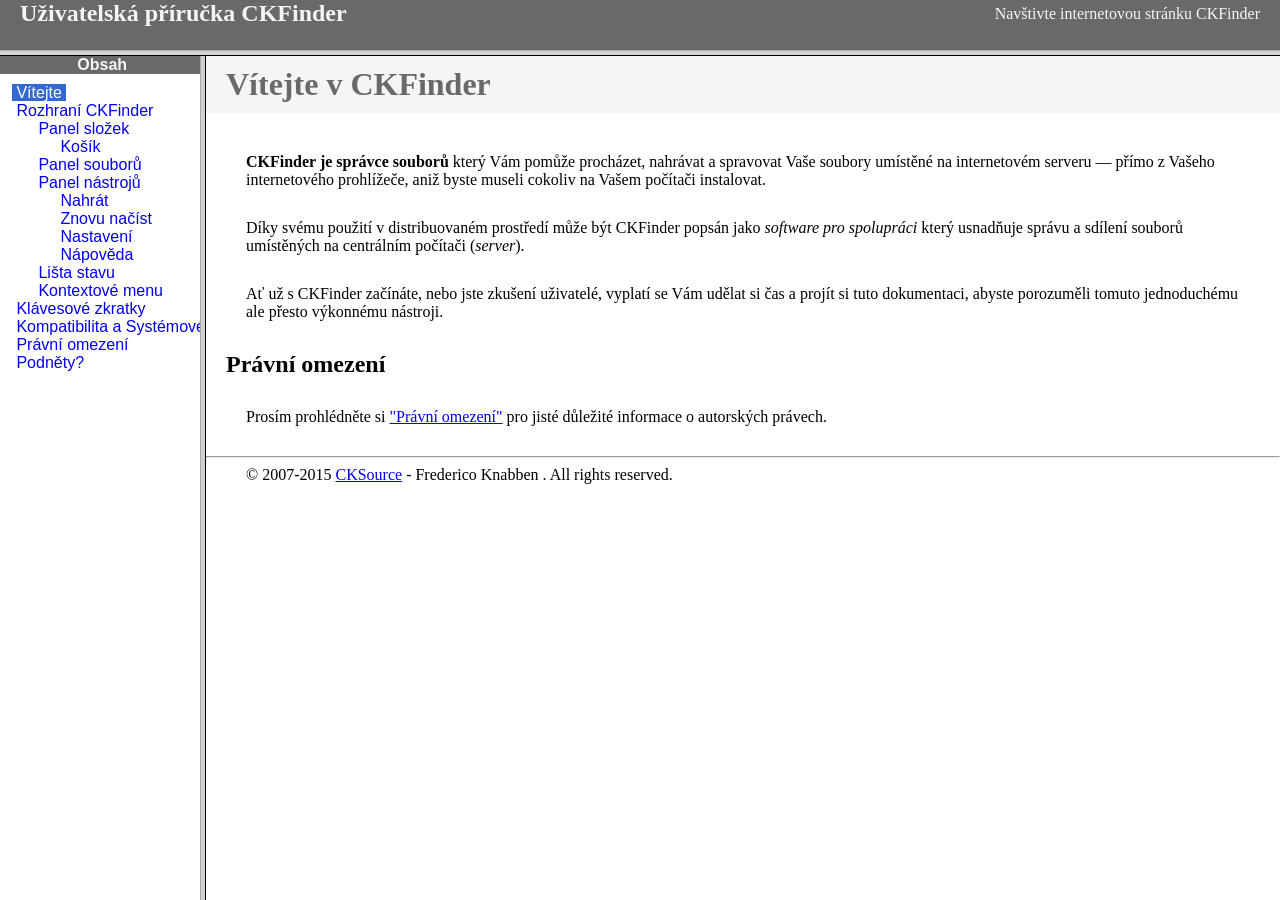
<file: Net2006MVC/Net2006MVC/Content/Plugins/ckfinder/help/cs/index.html>
<!DOCTYPE HTML PUBLIC "-//W3C//DTD HTML 4.01 Frameset//EN" "http://www.w3.org/TR/html4/frameset.dtd">
<html lang="cs">
<head>
	<title>Uživatelská příručka CKFinder</title>
	<meta name="robots" content="noindex, nofollow">
	<meta http-equiv="Content-Type" content="text/html; charset=utf-8">
	<style type="text/css">
		frame {border-color:#f5f5f5}
	</style>
</head>
<frameset rows="50,*">
	<frame src="files/header.html" noresize="noresize" frameborder="0">
	<frameset cols="200,*">
			<frame src="files/toc.html">
			<frame src="files/001.html" name="CKDocsMain">
	</frameset>
</frameset>
</html>
</file>
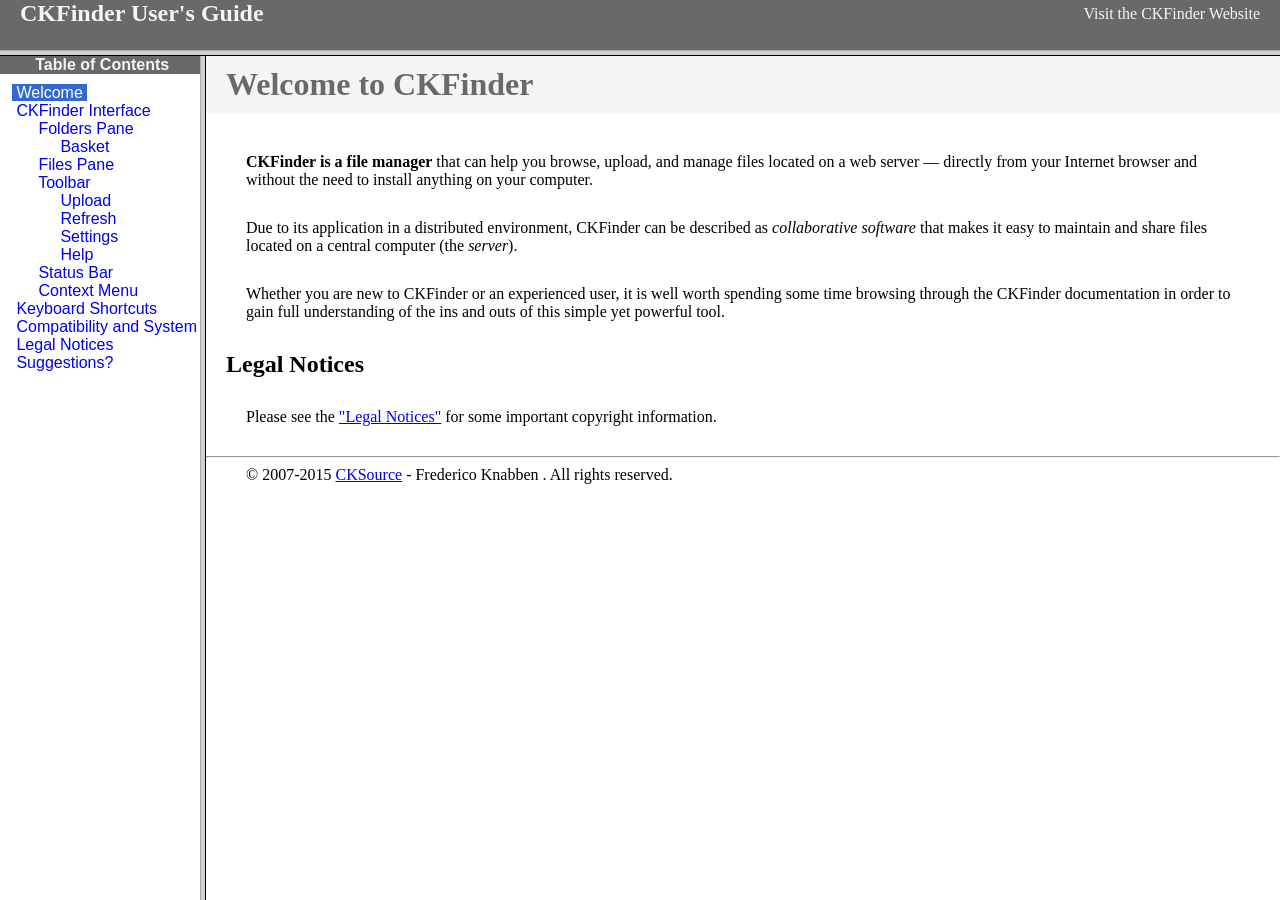
<file: Net2006MVC/Net2006MVC/Content/Plugins/ckfinder/help/en/index.html>
<!DOCTYPE HTML PUBLIC "-//W3C//DTD HTML 4.01 Frameset//EN" "http://www.w3.org/TR/html4/frameset.dtd">
<html lang="en">
<head>
	<title>CKFinder User's Guide</title>
	<meta name="robots" content="noindex, nofollow">
	<meta http-equiv="Content-Type" content="text/html; charset=utf-8">
	<style type="text/css">
		frame {border-color:#f5f5f5}
	</style>
</head>
<frameset rows="50,*">
	<frame src="files/header.html" noresize="noresize" frameborder="0">
	<frameset cols="200,*">
			<frame src="files/toc.html">
			<frame src="files/001.html" name="CKDocsMain">
	</frameset>
</frameset>
</html>
</file>
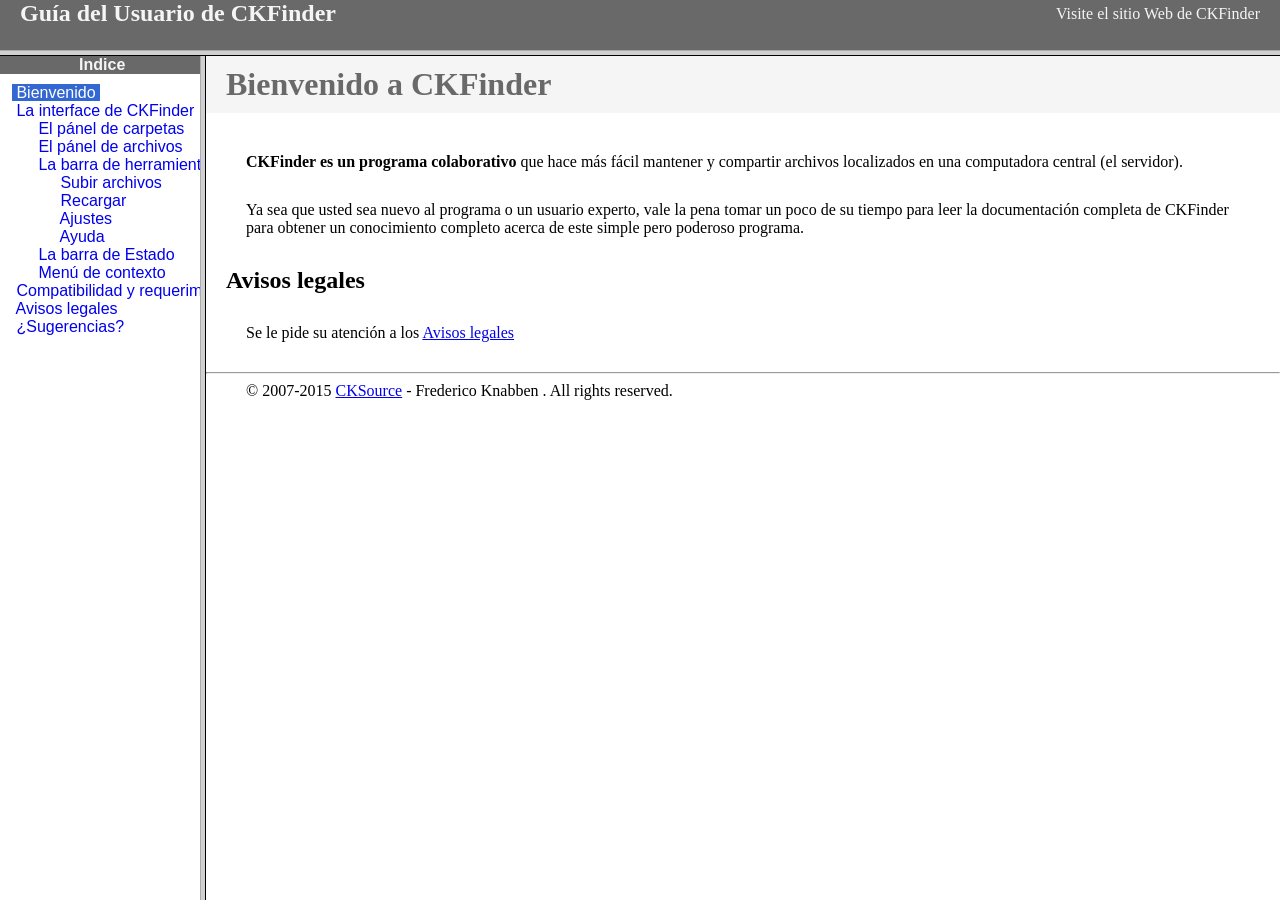
<file: Net2006MVC/Net2006MVC/Content/Plugins/ckfinder/help/es-mx/index.html>
<!DOCTYPE HTML PUBLIC "-//W3C//DTD HTML 4.01 Frameset//EN" "http://www.w3.org/TR/html4/frameset.dtd">
<html lang="es-mx">
<head>
	<title>Gu&iacute;a para el usuario de CKFinder</title>
	<meta http-equiv="Content-Type" content="text/html; charset=utf-8">
	<meta name="robots" content="noindex, nofollow">
	<style type="text/css">
		frame {border-color:#f5f5f5}
	</style>
</head>
<frameset rows="50,*">
	<frame src="files/header.html" noresize="noresize" frameborder="0">
	<frameset cols="200,*">
			<frame src="files/toc.html">
			<frame src="files/001.html" name="CKDocsMain">
	</frameset>
</frameset>
</html>
</file>
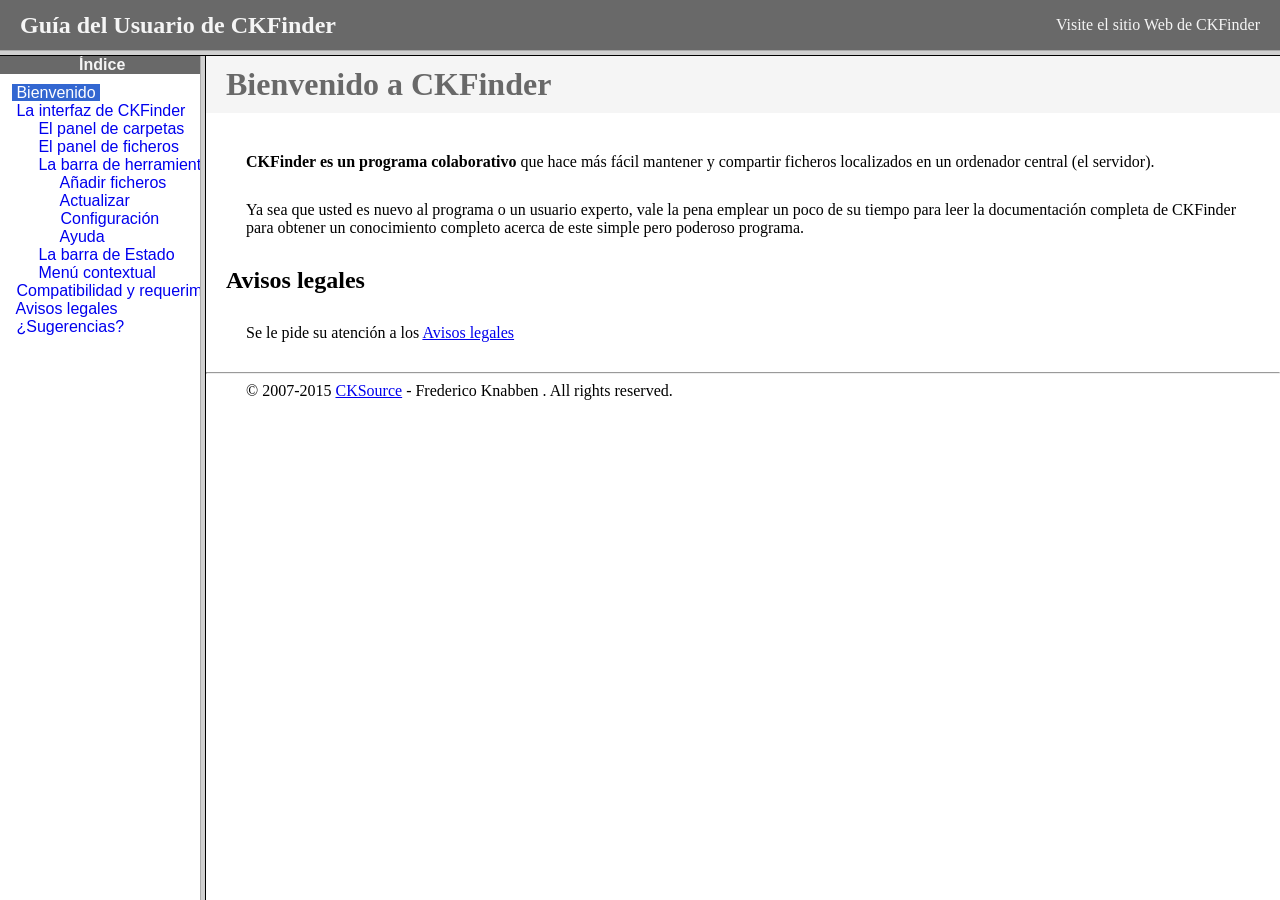
<file: Net2006MVC/Net2006MVC/Content/Plugins/ckfinder/help/es/index.html>
<!DOCTYPE HTML PUBLIC "-//W3C//DTD HTML 4.01 Frameset//EN" "http://www.w3.org/TR/html4/frameset.dtd">
<html lang="es">
<head>
	<title>Gu&iacute;a para el usuario de CKFinder</title>
	<meta http-equiv="Content-Type" content="text/html; charset=utf-8">
	<meta name="robots" content="noindex, nofollow">
	<style type="text/css">
		frame {border-color:#f5f5f5}
	</style>
</head>
<frameset rows="50,*">
	<frame src="files/header.html" noresize="noresize" frameborder="0">
	<frameset cols="200,*">
			<frame src="files/toc.html">
			<frame src="files/001.html" name="CKDocsMain">
	</frameset>
</frameset>
</html>
</file>
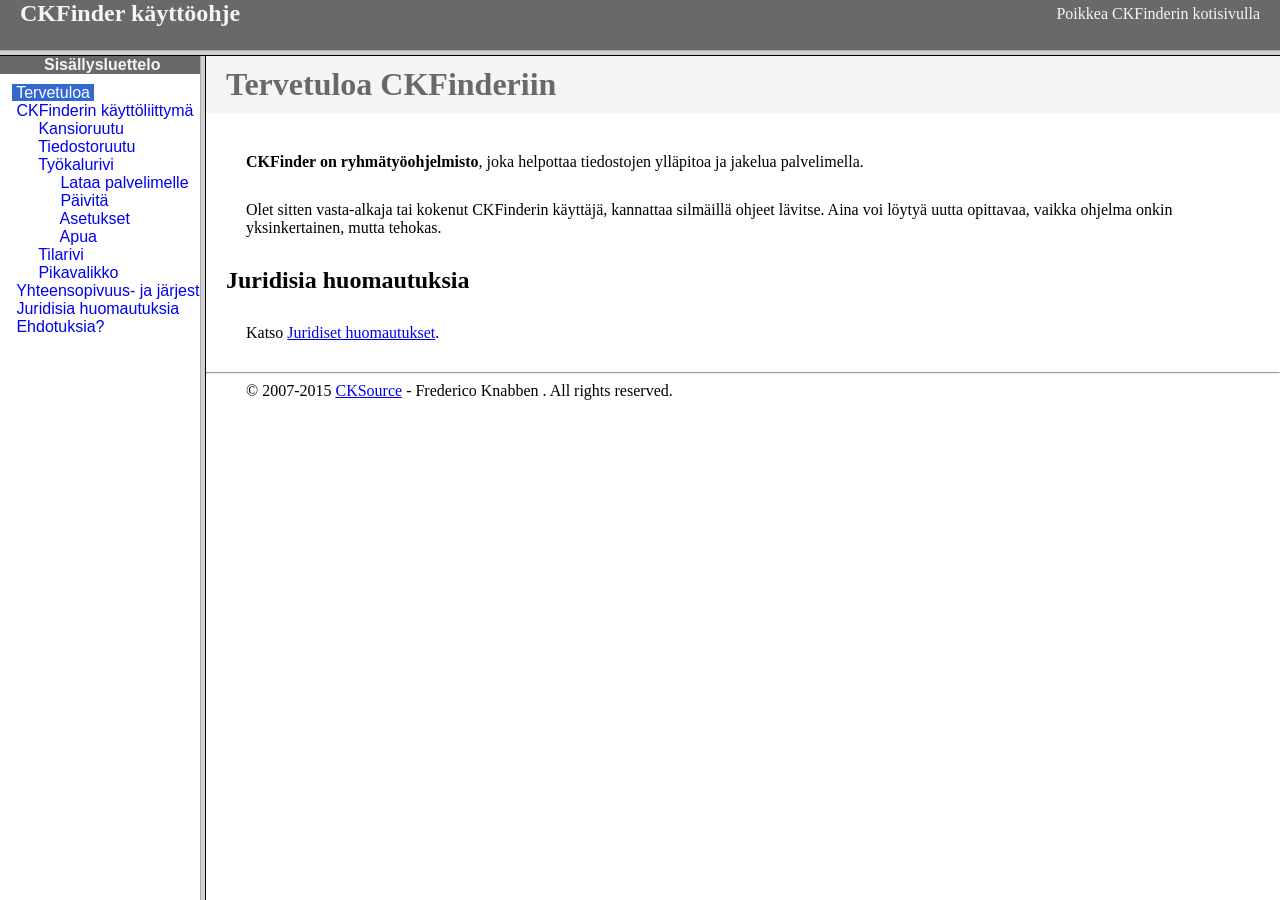
<file: Net2006MVC/Net2006MVC/Content/Plugins/ckfinder/help/fi/index.html>
<!DOCTYPE HTML PUBLIC "-//W3C//DTD HTML 4.01 Frameset//EN" "http://www.w3.org/TR/html4/frameset.dtd">
<html lang="fi">
<head>
	<title>CKFinder käyttöohje</title>
	<meta http-equiv="Content-Type" content="text/html; charset=utf-8">
	<meta name="robots" content="noindex, nofollow">
	<style type="text/css">
		frame {border-color:#f5f5f5}
	</style>
</head>
<frameset rows="50,*">
	<frame src="files/header.html" noresize="noresize" frameborder="0">
	<frameset cols="200,*">
			<frame src="files/toc.html">
			<frame src="files/001.html" name="CKDocsMain">
	</frameset>
</frameset>
</html>
</file>
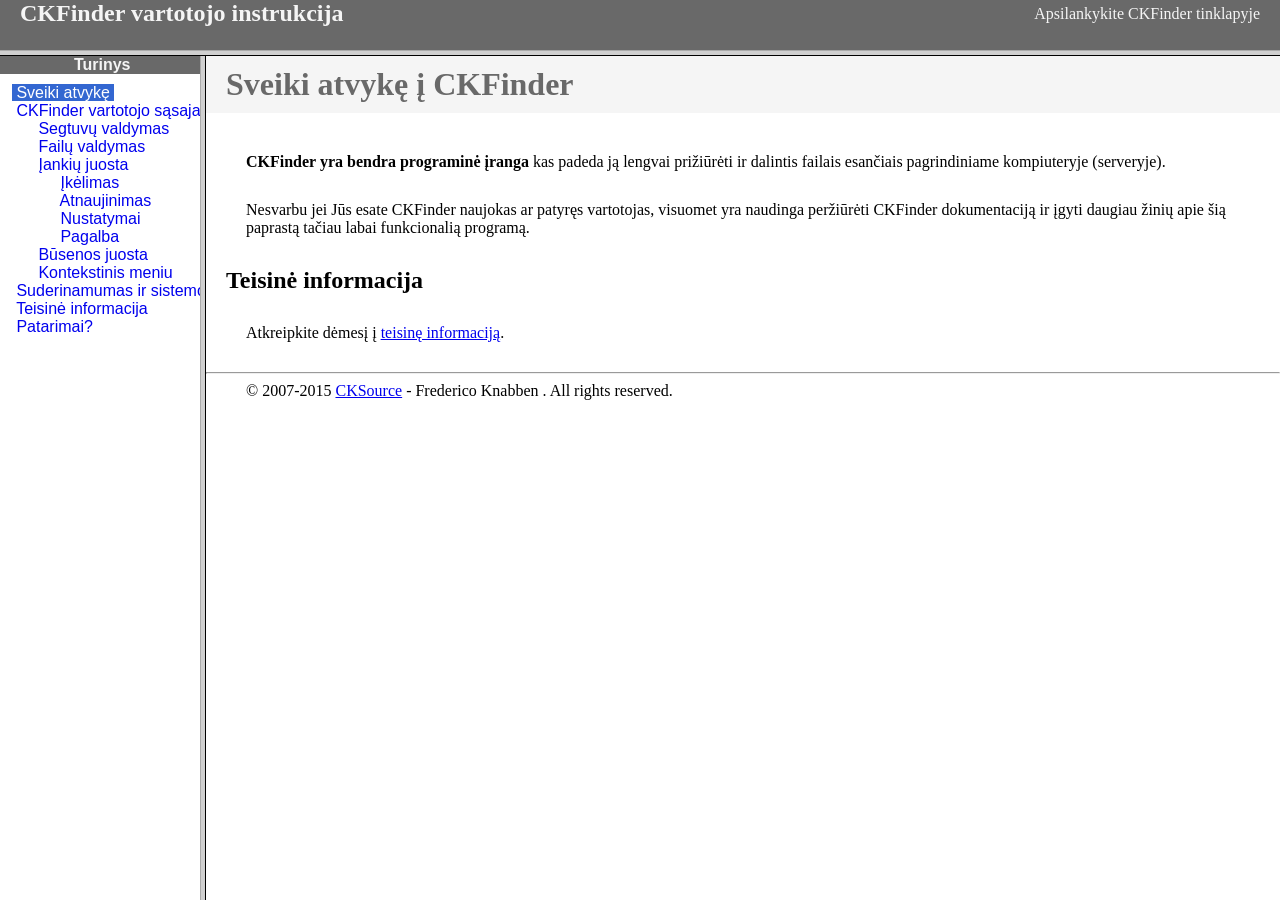
<file: Net2006MVC/Net2006MVC/Content/Plugins/ckfinder/help/lt/index.html>
<!DOCTYPE HTML PUBLIC "-//W3C//DTD HTML 4.01 Frameset//EN" "http://www.w3.org/TR/html4/frameset.dtd">
<html lang="lt">
<head>
	<title>CKFinder User's Guide</title>
	<meta http-equiv="Content-Type" content="text/html; charset=utf-8">
	<meta name="robots" content="noindex, nofollow">
	<style type="text/css">
		frame {border-color:#f5f5f5}
	</style>
</head>
<frameset rows="50,*">
	<frame src="files/header.html" noresize="noresize" frameborder="0">
	<frameset cols="200,*">
			<frame src="files/toc.html">
			<frame src="files/001.html" name="CKDocsMain">
	</frameset>
</frameset>
</html>
</file>
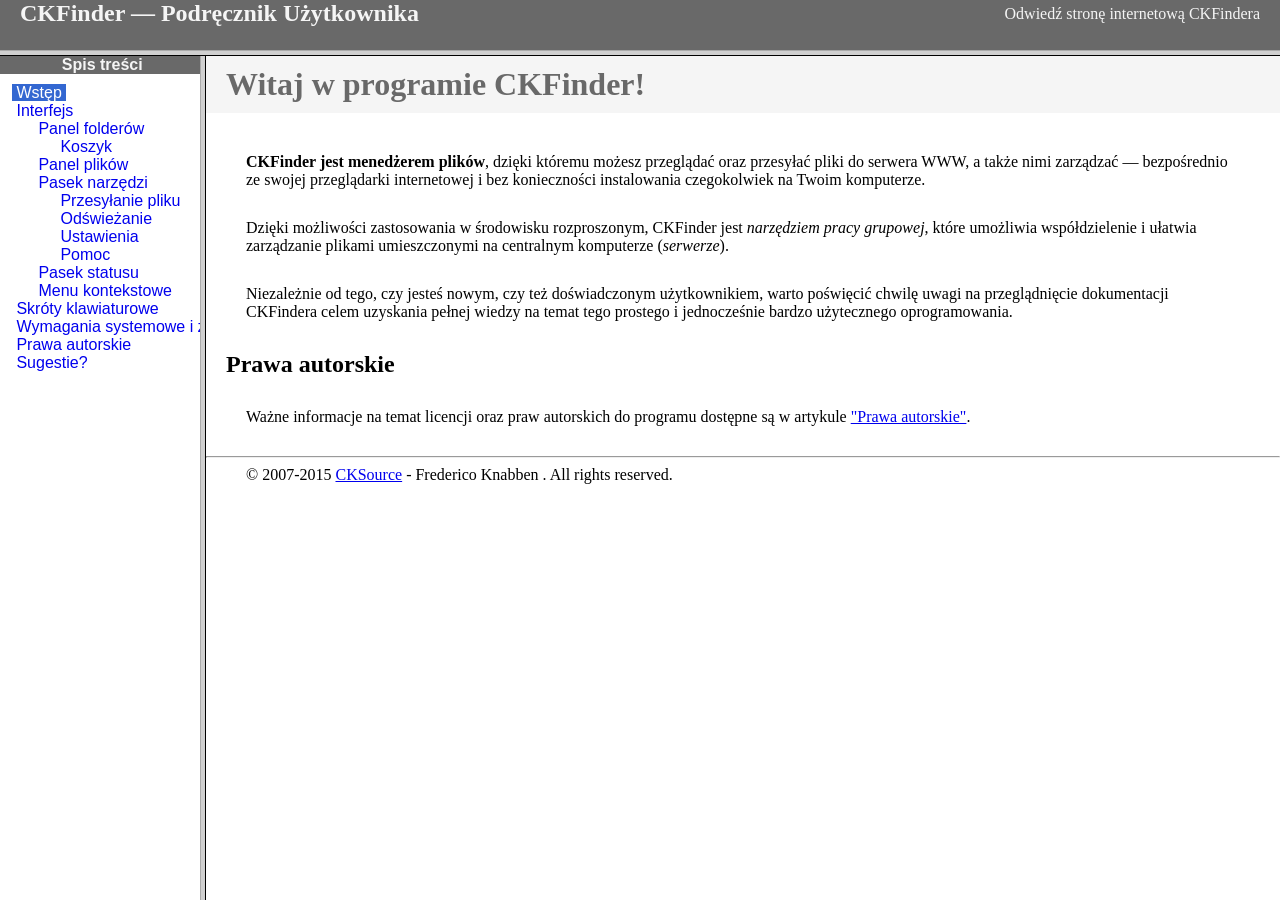
<file: Net2006MVC/Net2006MVC/Content/Plugins/ckfinder/help/pl/index.html>
<!DOCTYPE HTML PUBLIC "-//W3C//DTD HTML 4.01 Frameset//EN" "http://www.w3.org/TR/html4/frameset.dtd">
<html lang="pl">
<head>
	<title>CKFinder &mdash; Podręcznik Użytkownika</title>
	<meta http-equiv="Content-Type" content="text/html; charset=utf-8">
	<meta name="robots" content="noindex, nofollow">
	<style type="text/css">
		frame {border-color:#f5f5f5}
	</style>
</head>
<frameset rows="50,*">
	<frame src="files/header.html" noresize="noresize" frameborder="0">
	<frameset cols="200,*">
			<frame src="files/toc.html">
			<frame src="files/001.html" name="CKDocsMain">
	</frameset>
</frameset>
</html>
</file>
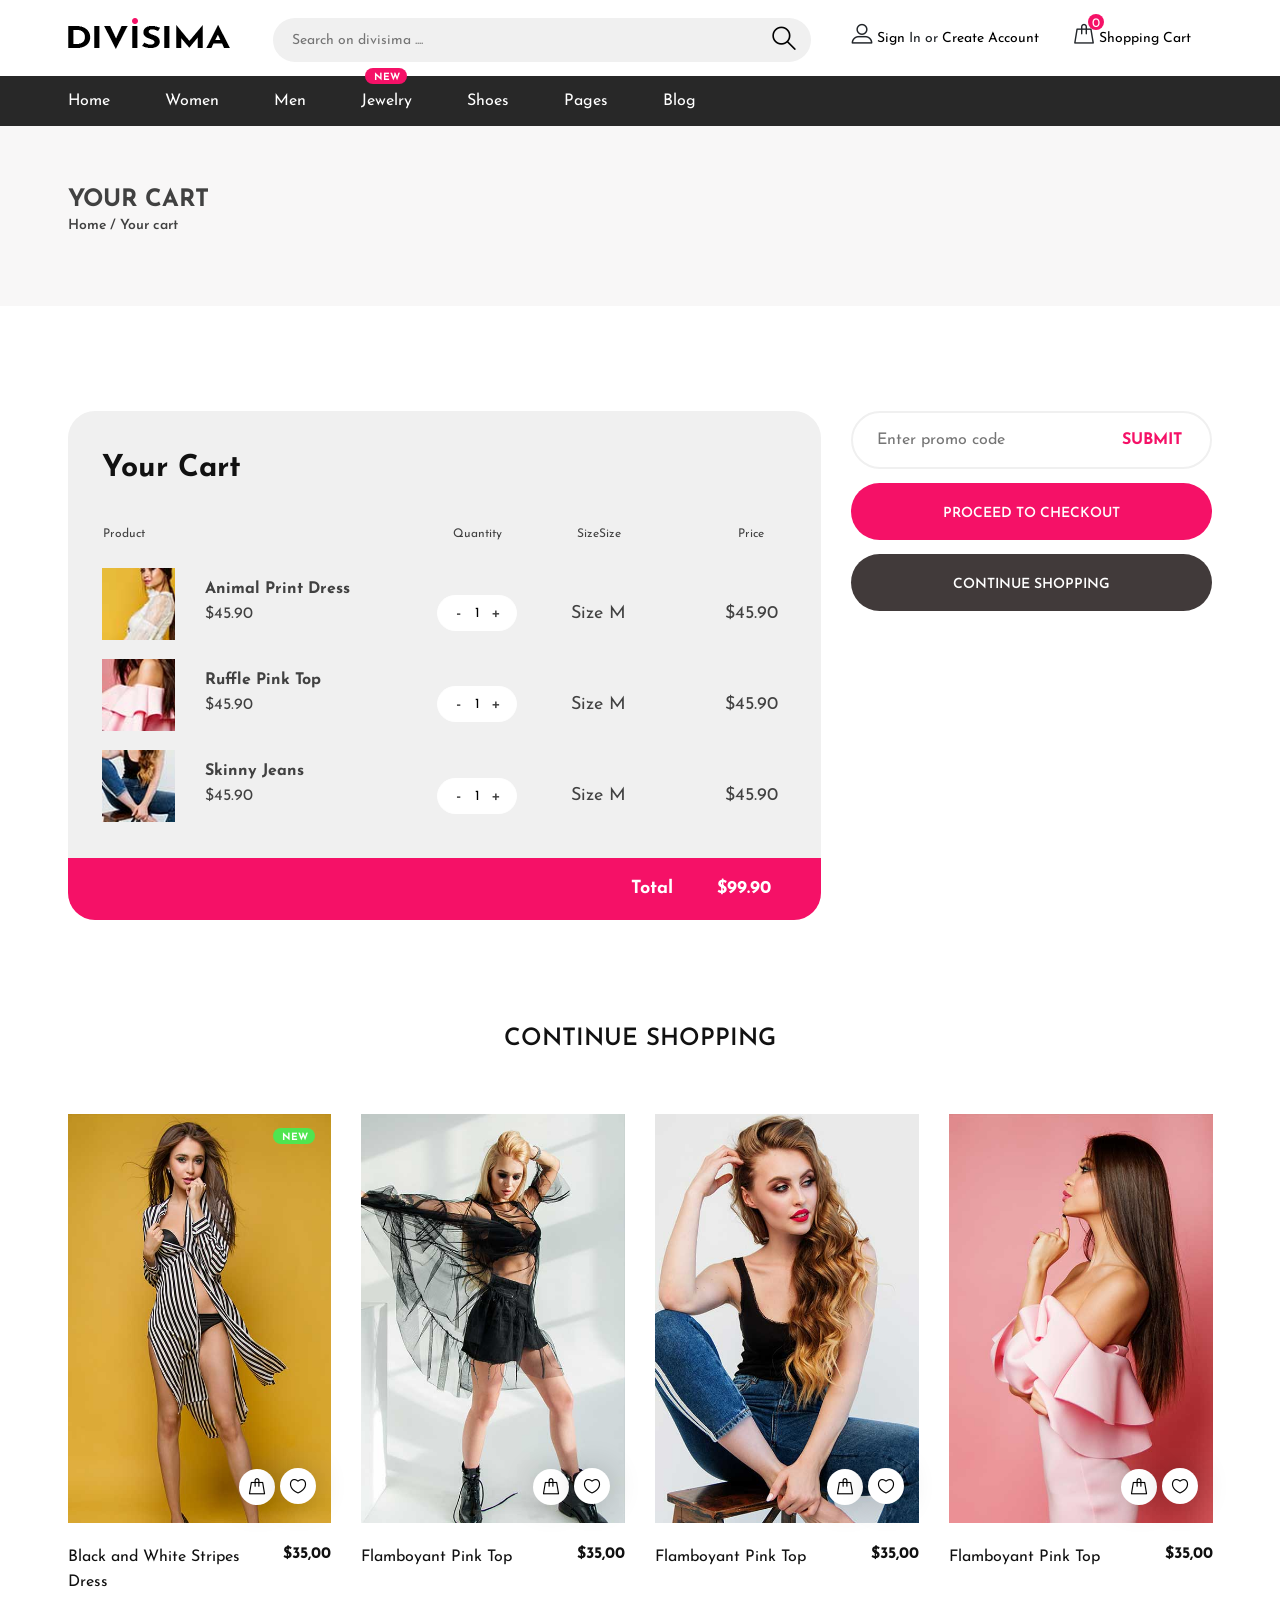
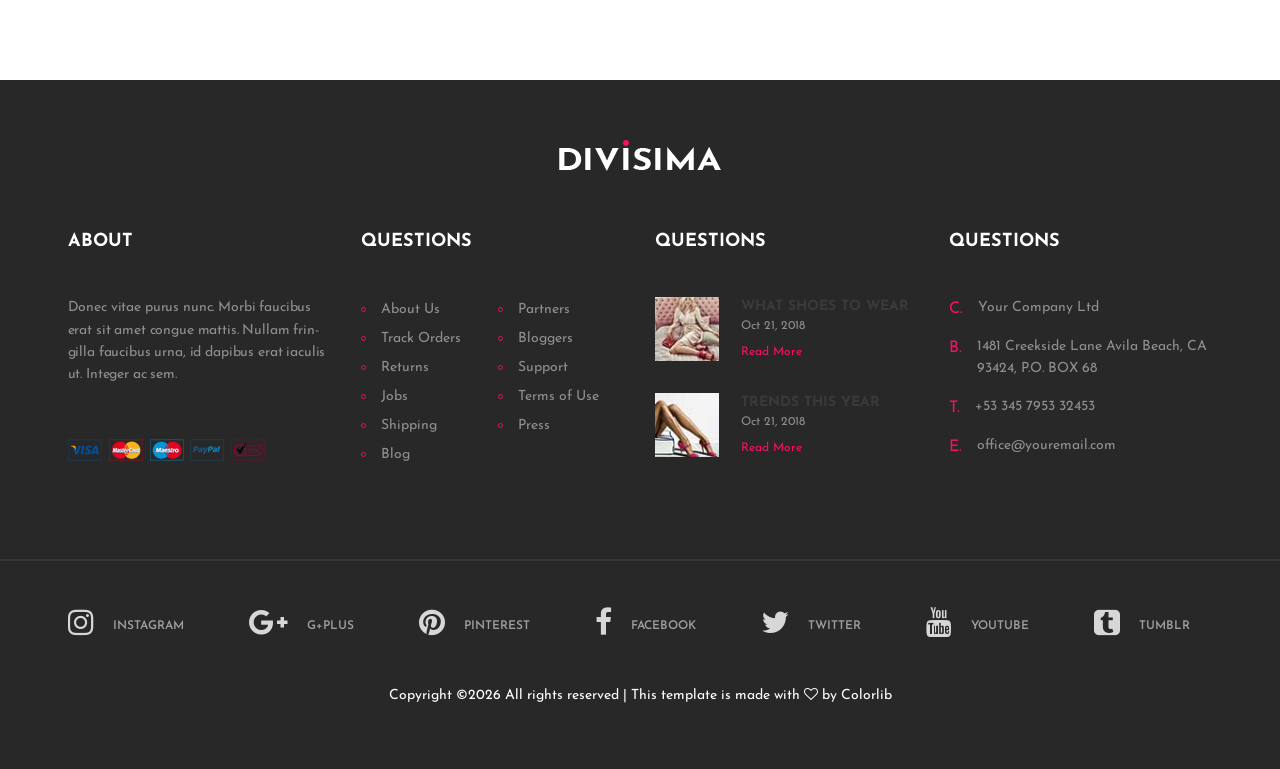
<file: divisima/cart.html>
<!DOCTYPE html>
<html lang="zxx">
<head>
	<title>Divisima | eCommerce Template</title>
	<meta charset="UTF-8">
	<meta name="description" content=" Divisima | eCommerce Template">
	<meta name="keywords" content="divisima, eCommerce, creative, html">
	<meta name="viewport" content="width=device-width, initial-scale=1.0">
	<!-- Favicon -->
	<link href="img/favicon.ico" rel="shortcut icon"/>

	<!-- Google Font -->
	<link href="https://fonts.googleapis.com/css?family=Josefin+Sans:300,300i,400,400i,700,700i" rel="stylesheet">


	<!-- Stylesheets -->
	<link rel="stylesheet" href="css/bootstrap.min.css"/>
	<link rel="stylesheet" href="css/font-awesome.min.css"/>
	<link rel="stylesheet" href="css/flaticon.css"/>
	<link rel="stylesheet" href="css/slicknav.min.css"/>
	<link rel="stylesheet" href="css/jquery-ui.min.css"/>
	<link rel="stylesheet" href="css/owl.carousel.min.css"/>
	<link rel="stylesheet" href="css/animate.css"/>
	<link rel="stylesheet" href="css/style.css"/>


	<!--[if lt IE 9]>
		  <script src="https://oss.maxcdn.com/html5shiv/3.7.2/html5shiv.min.js"></script>
	  <script src="https://oss.maxcdn.com/respond/1.4.2/respond.min.js"></script>
	<![endif]-->

</head>
<body>
	<!-- Page Preloder -->
	<div id="preloder">
		<div class="loader"></div>
	</div>

	<!-- Header section -->
	<header class="header-section">
		<div class="header-top">
			<div class="container">
				<div class="row">
					<div class="col-lg-2 text-center text-lg-left">
						<!-- logo -->
						<a href="./index.html" class="site-logo">
							<img src="img/logo.png" alt="">
						</a>
					</div>
					<div class="col-xl-6 col-lg-5">
						<form class="header-search-form">
							<input type="text" placeholder="Search on divisima ....">
							<button><i class="flaticon-search"></i></button>
						</form>
					</div>
					<div class="col-xl-4 col-lg-5">
						<div class="user-panel">
							<div class="up-item">
								<i class="flaticon-profile"></i>
								<a href="#">Sign</a> In or <a href="#">Create Account</a>
							</div>
							<div class="up-item">
								<div class="shopping-card">
									<i class="flaticon-bag"></i>
									<span>0</span>
								</div>
								<a href="#">Shopping Cart</a>
							</div>
						</div>
					</div>
				</div>
			</div>
		</div>
		<nav class="main-navbar">
			<div class="container">
				<!-- menu -->
				<ul class="main-menu">
					<li><a href="#">Home</a></li>
					<li><a href="#">Women</a></li>
					<li><a href="#">Men</a></li>
					<li><a href="#">Jewelry
						<span class="new">New</span>
					</a></li>
					<li><a href="#">Shoes</a>
						<ul class="sub-menu">
							<li><a href="#">Sneakers</a></li>
							<li><a href="#">Sandals</a></li>
							<li><a href="#">Formal Shoes</a></li>
							<li><a href="#">Boots</a></li>
							<li><a href="#">Flip Flops</a></li>
						</ul>
					</li>
					<li><a href="#">Pages</a>
						<ul class="sub-menu">
							<li><a href="./product.html">Product Page</a></li>
							<li><a href="./category.html">Category Page</a></li>
							<li><a href="./cart.html">Cart Page</a></li>
							<li><a href="./checkout.html">Checkout Page</a></li>
							<li><a href="./contact.html">Contact Page</a></li>
						</ul>
					</li>
					<li><a href="#">Blog</a></li>
				</ul>
			</div>
		</nav>
	</header>
	<!-- Header section end -->


	<!-- Page info -->
	<div class="page-top-info">
		<div class="container">
			<h4>Your cart</h4>
			<div class="site-pagination">
				<a href="">Home</a> /
				<a href="">Your cart</a>
			</div>
		</div>
	</div>
	<!-- Page info end -->


	<!-- cart section end -->
	<section class="cart-section spad">
		<div class="container">
			<div class="row">
				<div class="col-lg-8">
					<div class="cart-table">
						<h3>Your Cart</h3>
						<div class="cart-table-warp">
							<table>
							<thead>
								<tr>
									<th class="product-th">Product</th>
									<th class="quy-th">Quantity</th>
									<th class="size-th">SizeSize</th>
									<th class="total-th">Price</th>
								</tr>
							</thead>
							<tbody>
								<tr>
									<td class="product-col">
										<img src="img/cart/1.jpg" alt="">
										<div class="pc-title">
											<h4>Animal Print Dress</h4>
											<p>$45.90</p>
										</div>
									</td>
									<td class="quy-col">
										<div class="quantity">
					                        <div class="pro-qty">
												<input type="text" value="1">
											</div>
                    					</div>
									</td>
									<td class="size-col"><h4>Size M</h4></td>
									<td class="total-col"><h4>$45.90</h4></td>
								</tr>
								<tr>
									<td class="product-col">
										<img src="img/cart/2.jpg" alt="">
										<div class="pc-title">
											<h4>Ruffle Pink Top</h4>
											<p>$45.90</p>
										</div>
									</td>
									<td class="quy-col">
										<div class="quantity">
					                        <div class="pro-qty">
												<input type="text" value="1">
											</div>
                    					</div>
									</td>
									<td class="size-col"><h4>Size M</h4></td>
									<td class="total-col"><h4>$45.90</h4></td>
								</tr>
								<tr>
									<td class="product-col">
										<img src="img/cart/3.jpg" alt="">
										<div class="pc-title">
											<h4>Skinny Jeans</h4>
											<p>$45.90</p>
										</div>
									</td>
									<td class="quy-col">
										<div class="quantity">
					                        <div class="pro-qty">
												<input type="text" value="1">
											</div>
                    					</div>
									</td>
									<td class="size-col"><h4>Size M</h4></td>
									<td class="total-col"><h4>$45.90</h4></td>
								</tr>
							</tbody>
						</table>
						</div>
						<div class="total-cost">
							<h6>Total <span>$99.90</span></h6>
						</div>
					</div>
				</div>
				<div class="col-lg-4 card-right">
					<form class="promo-code-form">
						<input type="text" placeholder="Enter promo code">
						<button>Submit</button>
					</form>
					<a href="" class="site-btn">Proceed to checkout</a>
					<a href="" class="site-btn sb-dark">Continue shopping</a>
				</div>
			</div>
		</div>
	</section>
	<!-- cart section end -->

	<!-- Related product section -->
	<section class="related-product-section">
		<div class="container">
			<div class="section-title text-uppercase">
				<h2>Continue Shopping</h2>
			</div>
			<div class="row">
				<div class="col-lg-3 col-sm-6">
					<div class="product-item">
						<div class="pi-pic">
							<div class="tag-new">New</div>
							<img src="./img/product/2.jpg" alt="">
							<div class="pi-links">
								<a href="#" class="add-card"><i class="flaticon-bag"></i><span>ADD TO CART</span></a>
								<a href="#" class="wishlist-btn"><i class="flaticon-heart"></i></a>
							</div>
						</div>
						<div class="pi-text">
							<h6>$35,00</h6>
							<p>Black and White Stripes Dress</p>
						</div>
					</div>
				</div>
				<div class="col-lg-3 col-sm-6">
					<div class="product-item">
						<div class="pi-pic">
							<img src="./img/product/5.jpg" alt="">
							<div class="pi-links">
								<a href="#" class="add-card"><i class="flaticon-bag"></i><span>ADD TO CART</span></a>
								<a href="#" class="wishlist-btn"><i class="flaticon-heart"></i></a>
							</div>
						</div>
						<div class="pi-text">
							<h6>$35,00</h6>
							<p>Flamboyant Pink Top </p>
						</div>
					</div>
				</div>
				<div class="col-lg-3 col-sm-6">
					<div class="product-item">
						<div class="pi-pic">
							<img src="./img/product/9.jpg" alt="">
							<div class="pi-links">
								<a href="#" class="add-card"><i class="flaticon-bag"></i><span>ADD TO CART</span></a>
								<a href="#" class="wishlist-btn"><i class="flaticon-heart"></i></a>
							</div>
						</div>
						<div class="pi-text">
							<h6>$35,00</h6>
							<p>Flamboyant Pink Top </p>
						</div>
					</div>
				</div>
				<div class="col-lg-3 col-sm-6">
					<div class="product-item">
						<div class="pi-pic">
							<img src="./img/product/1.jpg" alt="">
							<div class="pi-links">
								<a href="#" class="add-card"><i class="flaticon-bag"></i><span>ADD TO CART</span></a>
								<a href="#" class="wishlist-btn"><i class="flaticon-heart"></i></a>
							</div>
						</div>
						<div class="pi-text">
							<h6>$35,00</h6>
							<p>Flamboyant Pink Top </p>
						</div>
					</div>
				</div>
			</div>
		</div>
	</section>
	<!-- Related product section end -->



	<!-- Footer section -->
	<section class="footer-section">
		<div class="container">
			<div class="footer-logo text-center">
				<a href="index.html"><img src="./img/logo-light.png" alt=""></a>
			</div>
			<div class="row">
				<div class="col-lg-3 col-sm-6">
					<div class="footer-widget about-widget">
						<h2>About</h2>
						<p>Donec vitae purus nunc. Morbi faucibus erat sit amet congue mattis. Nullam frin-gilla faucibus urna, id dapibus erat iaculis ut. Integer ac sem.</p>
						<img src="img/cards.png" alt="">
					</div>
				</div>
				<div class="col-lg-3 col-sm-6">
					<div class="footer-widget about-widget">
						<h2>Questions</h2>
						<ul>
							<li><a href="">About Us</a></li>
							<li><a href="">Track Orders</a></li>
							<li><a href="">Returns</a></li>
							<li><a href="">Jobs</a></li>
							<li><a href="">Shipping</a></li>
							<li><a href="">Blog</a></li>
						</ul>
						<ul>
							<li><a href="">Partners</a></li>
							<li><a href="">Bloggers</a></li>
							<li><a href="">Support</a></li>
							<li><a href="">Terms of Use</a></li>
							<li><a href="">Press</a></li>
						</ul>
					</div>
				</div>
				<div class="col-lg-3 col-sm-6">
					<div class="footer-widget about-widget">
						<h2>Questions</h2>
						<div class="fw-latest-post-widget">
							<div class="lp-item">
								<div class="lp-thumb set-bg" data-setbg="img/blog-thumbs/1.jpg"></div>
								<div class="lp-content">
									<h6>what shoes to wear</h6>
									<span>Oct 21, 2018</span>
									<a href="#" class="readmore">Read More</a>
								</div>
							</div>
							<div class="lp-item">
								<div class="lp-thumb set-bg" data-setbg="img/blog-thumbs/2.jpg"></div>
								<div class="lp-content">
									<h6>trends this year</h6>
									<span>Oct 21, 2018</span>
									<a href="#" class="readmore">Read More</a>
								</div>
							</div>
						</div>
					</div>
				</div>
				<div class="col-lg-3 col-sm-6">
					<div class="footer-widget contact-widget">
						<h2>Questions</h2>
						<div class="con-info">
							<span>C.</span>
							<p>Your Company Ltd </p>
						</div>
						<div class="con-info">
							<span>B.</span>
							<p>1481 Creekside Lane  Avila Beach, CA 93424, P.O. BOX 68 </p>
						</div>
						<div class="con-info">
							<span>T.</span>
							<p>+53 345 7953 32453</p>
						</div>
						<div class="con-info">
							<span>E.</span>
							<p>office@youremail.com</p>
						</div>
					</div>
				</div>
			</div>
		</div>
		<div class="social-links-warp">
			<div class="container">
				<div class="social-links">
					<a href="" class="instagram"><i class="fa fa-instagram"></i><span>instagram</span></a>
					<a href="" class="google-plus"><i class="fa fa-google-plus"></i><span>g+plus</span></a>
					<a href="" class="pinterest"><i class="fa fa-pinterest"></i><span>pinterest</span></a>
					<a href="" class="facebook"><i class="fa fa-facebook"></i><span>facebook</span></a>
					<a href="" class="twitter"><i class="fa fa-twitter"></i><span>twitter</span></a>
					<a href="" class="youtube"><i class="fa fa-youtube"></i><span>youtube</span></a>
					<a href="" class="tumblr"><i class="fa fa-tumblr-square"></i><span>tumblr</span></a>
				</div>

<!-- Link back to Colorlib can't be removed. Template is licensed under CC BY 3.0. --> 
<p class="text-white text-center mt-5">Copyright &copy;<script>document.write(new Date().getFullYear());</script> All rights reserved | This template is made with <i class="fa fa-heart-o" aria-hidden="true"></i> by <a href="https://colorlib.com" target="_blank">Colorlib</a></p>
<!-- Link back to Colorlib can't be removed. Template is licensed under CC BY 3.0. -->

			</div>
		</div>
	</section>
	<!-- Footer section end -->



	<!--====== Javascripts & Jquery ======-->
	<script src="js/jquery-3.2.1.min.js"></script>
	<script src="js/bootstrap.min.js"></script>
	<script src="js/jquery.slicknav.min.js"></script>
	<script src="js/owl.carousel.min.js"></script>
	<script src="js/jquery.nicescroll.min.js"></script>
	<script src="js/jquery.zoom.min.js"></script>
	<script src="js/jquery-ui.min.js"></script>
	<script src="js/main.js"></script>

	</body>
</html>
</file>
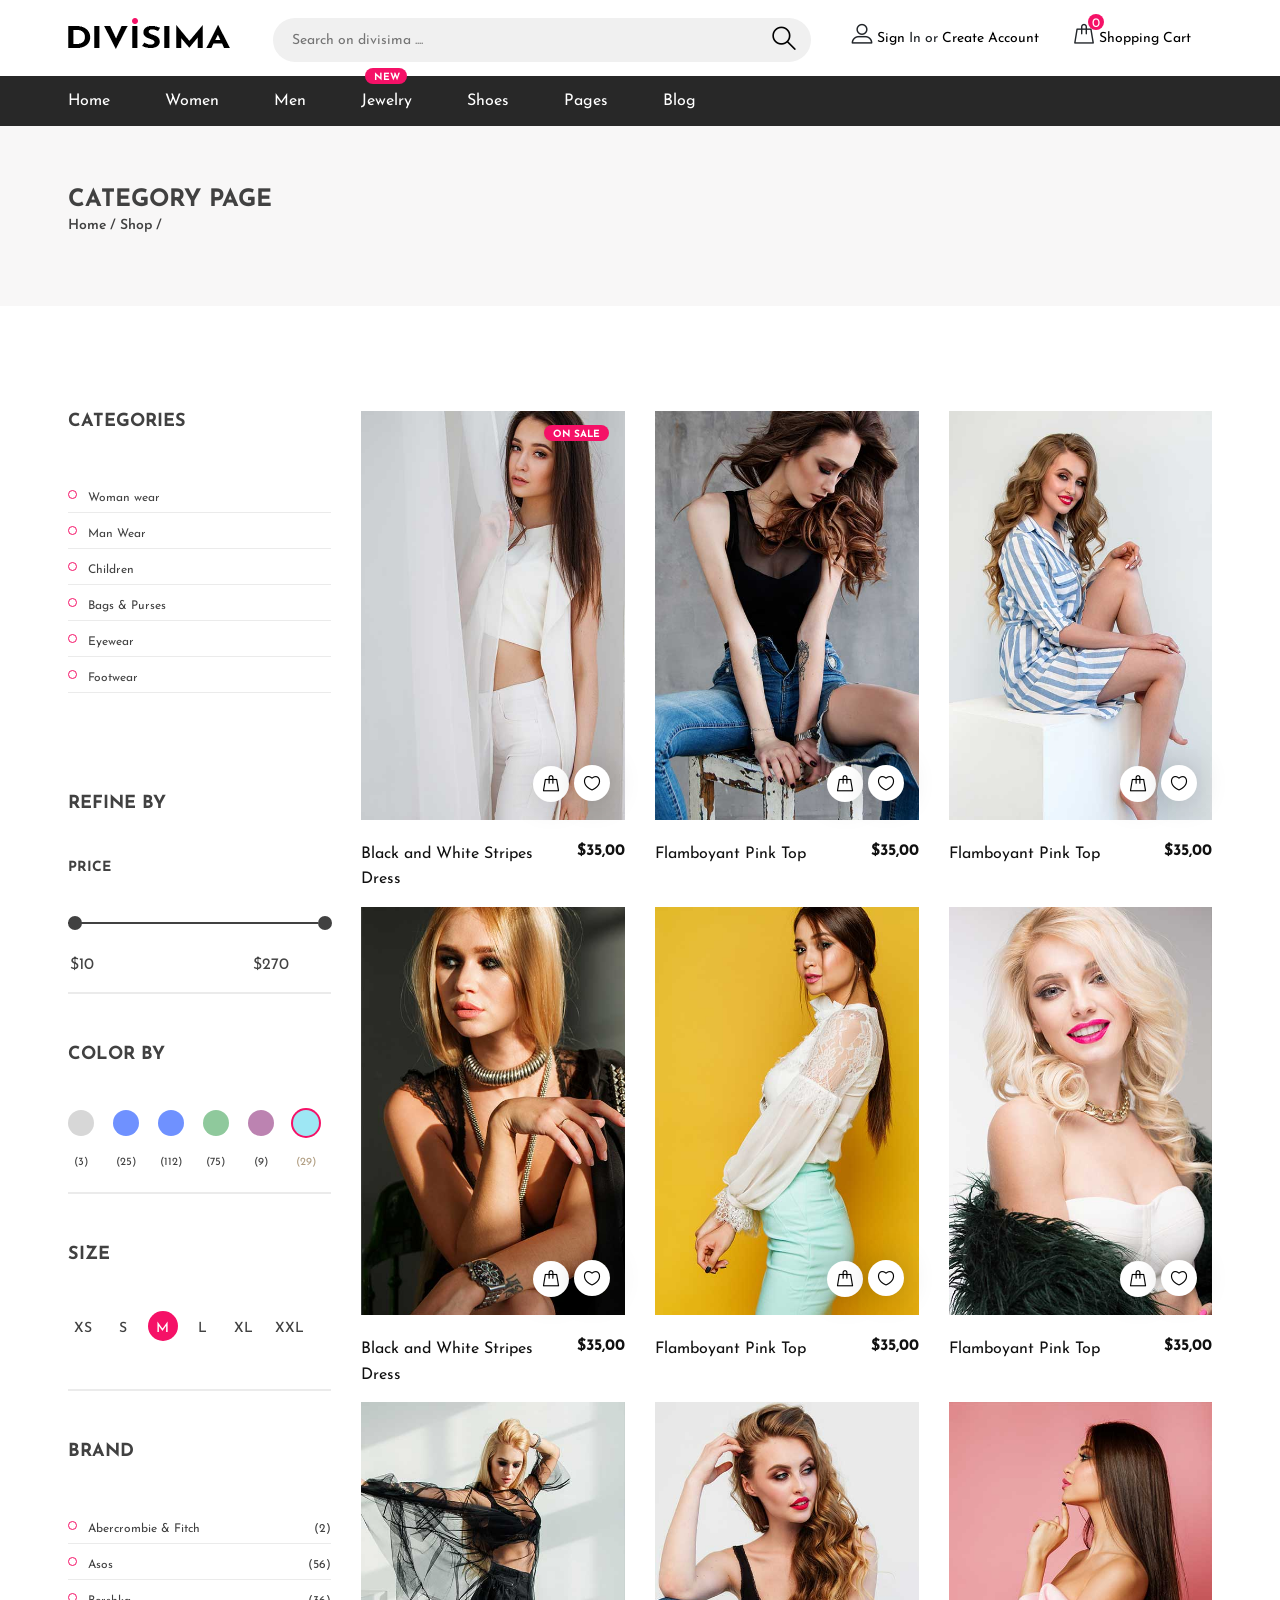
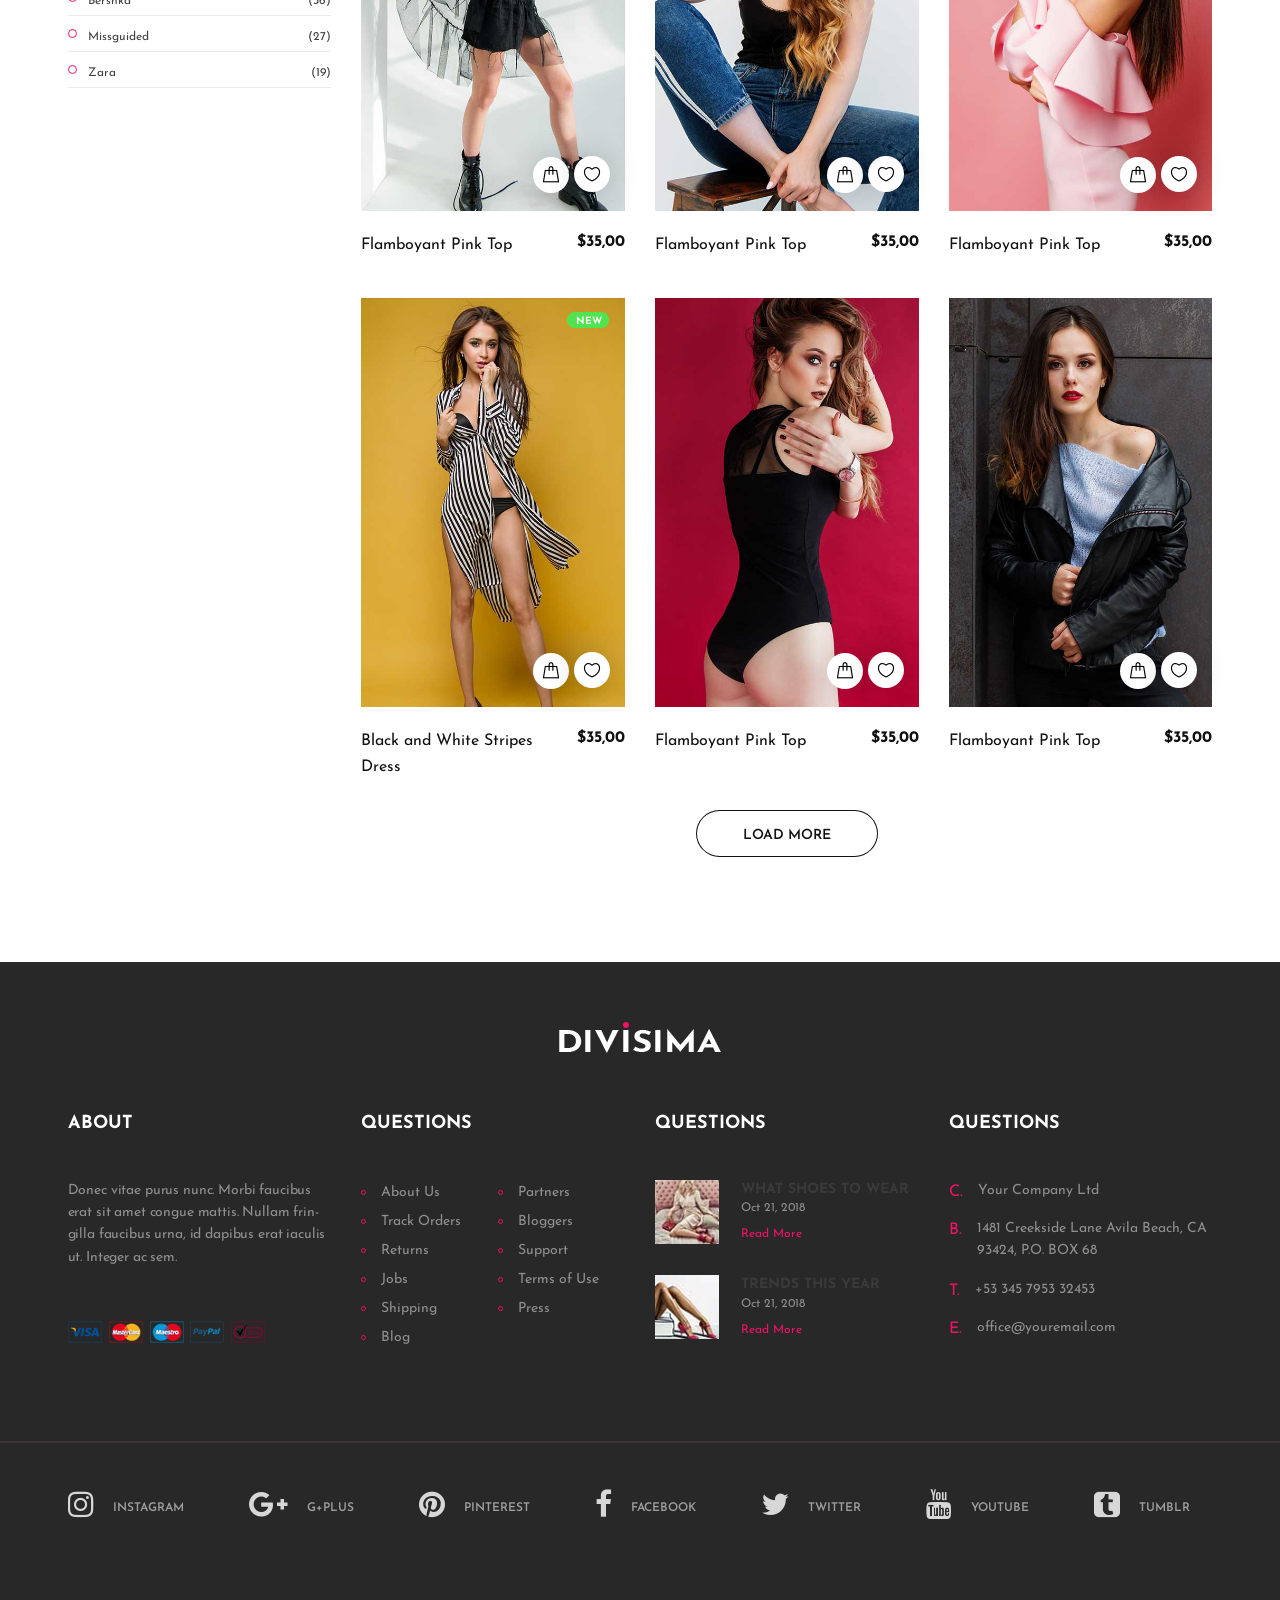
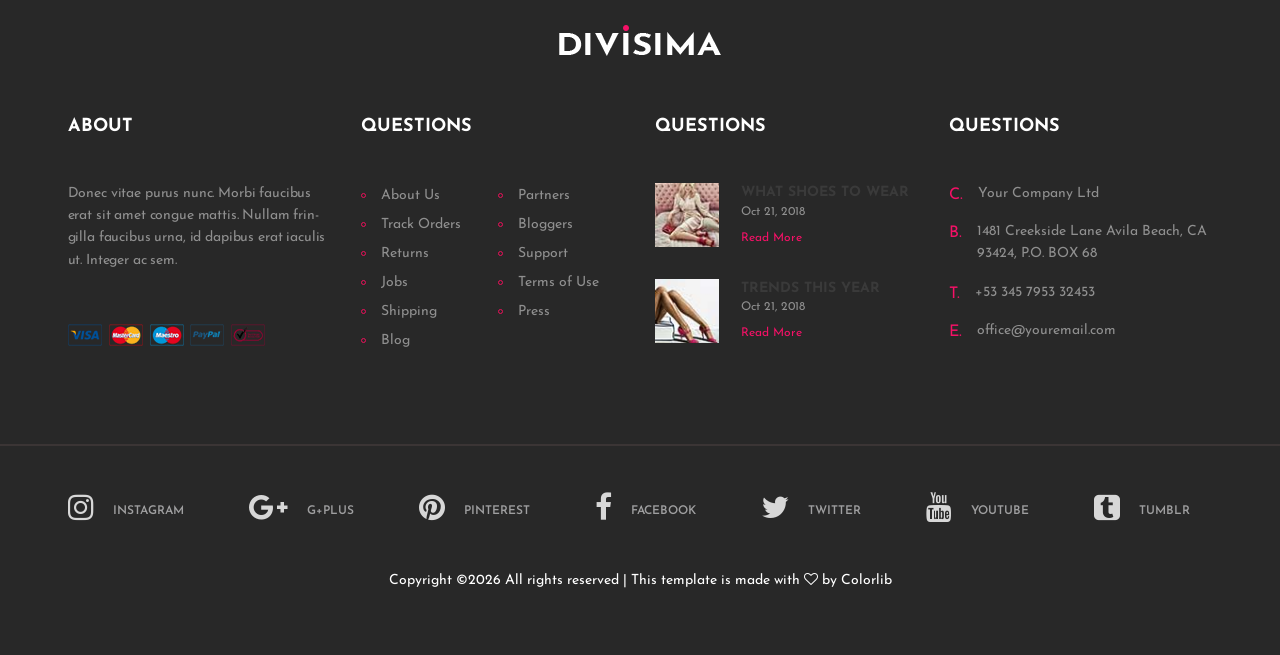
<file: divisima/category.html>
<!DOCTYPE html>
<html lang="zxx">
<head>
	<title>Divisima | eCommerce Template</title>
	<meta charset="UTF-8">
	<meta name="description" content=" Divisima | eCommerce Template">
	<meta name="keywords" content="divisima, eCommerce, creative, html">
	<meta name="viewport" content="width=device-width, initial-scale=1.0">
	<!-- Favicon -->
	<link href="img/favicon.ico" rel="shortcut icon"/>

	<!-- Google Font -->
	<link href="https://fonts.googleapis.com/css?family=Josefin+Sans:300,300i,400,400i,700,700i" rel="stylesheet">


	<!-- Stylesheets -->
	<link rel="stylesheet" href="css/bootstrap.min.css"/>
	<link rel="stylesheet" href="css/font-awesome.min.css"/>
	<link rel="stylesheet" href="css/flaticon.css"/>
	<link rel="stylesheet" href="css/slicknav.min.css"/>
	<link rel="stylesheet" href="css/jquery-ui.min.css"/>
	<link rel="stylesheet" href="css/owl.carousel.min.css"/>
	<link rel="stylesheet" href="css/animate.css"/>
	<link rel="stylesheet" href="css/style.css"/>


	<!--[if lt IE 9]>
		  <script src="https://oss.maxcdn.com/html5shiv/3.7.2/html5shiv.min.js"></script>
	  <script src="https://oss.maxcdn.com/respond/1.4.2/respond.min.js"></script>
	<![endif]-->

</head>
<body>
	<!-- Page Preloder -->
	<div id="preloder">
		<div class="loader"></div>
	</div>

	<!-- Header section -->
	<header class="header-section">
		<div class="header-top">
			<div class="container">
				<div class="row">
					<div class="col-lg-2 text-center text-lg-left">
						<!-- logo -->
						<a href="./index.html" class="site-logo">
							<img src="img/logo.png" alt="">
						</a>
					</div>
					<div class="col-xl-6 col-lg-5">
						<form class="header-search-form">
							<input type="text" placeholder="Search on divisima ....">
							<button><i class="flaticon-search"></i></button>
						</form>
					</div>
					<div class="col-xl-4 col-lg-5">
						<div class="user-panel">
							<div class="up-item">
								<i class="flaticon-profile"></i>
								<a href="#">Sign</a> In or <a href="#">Create Account</a>
							</div>
							<div class="up-item">
								<div class="shopping-card">
									<i class="flaticon-bag"></i>
									<span>0</span>
								</div>
								<a href="#">Shopping Cart</a>
							</div>
						</div>
					</div>
				</div>
			</div>
		</div>
		<nav class="main-navbar">
			<div class="container">
				<!-- menu -->
				<ul class="main-menu">
					<li><a href="#">Home</a></li>
					<li><a href="#">Women</a></li>
					<li><a href="#">Men</a></li>
					<li><a href="#">Jewelry
						<span class="new">New</span>
					</a></li>
					<li><a href="#">Shoes</a>
						<ul class="sub-menu">
							<li><a href="#">Sneakers</a></li>
							<li><a href="#">Sandals</a></li>
							<li><a href="#">Formal Shoes</a></li>
							<li><a href="#">Boots</a></li>
							<li><a href="#">Flip Flops</a></li>
						</ul>
					</li>
					<li><a href="#">Pages</a>
						<ul class="sub-menu">
							<li><a href="./product.html">Product Page</a></li>
							<li><a href="./category.html">Category Page</a></li>
							<li><a href="./cart.html">Cart Page</a></li>
							<li><a href="./checkout.html">Checkout Page</a></li>
							<li><a href="./contact.html">Contact Page</a></li>
						</ul>
					</li>
					<li><a href="#">Blog</a></li>
				</ul>
			</div>
		</nav>
	</header>
	<!-- Header section end -->


	<!-- Page info -->
	<div class="page-top-info">
		<div class="container">
			<h4>CAtegory PAge</h4>
			<div class="site-pagination">
				<a href="">Home</a> /
				<a href="">Shop</a> /
			</div>
		</div>
	</div>
	<!-- Page info end -->


	<!-- Category section -->
	<section class="category-section spad">
		<div class="container">
			<div class="row">
				<div class="col-lg-3 order-2 order-lg-1">
					<div class="filter-widget">
						<h2 class="fw-title">Categories</h2>
						<ul class="category-menu">
							<li><a href="#">Woman wear</a>
								<ul class="sub-menu">
									<li><a href="#">Midi Dresses <span>(2)</span></a></li>
									<li><a href="#">Maxi Dresses<span>(56)</span></a></li>
									<li><a href="#">Prom Dresses<span>(36)</span></a></li>
									<li><a href="#">Little Black Dresses <span>(27)</span></a></li>
									<li><a href="#">Mini Dresses<span>(19)</span></a></li>
								</ul>
							</li>
							<li><a href="#">Man Wear</a>
								<ul class="sub-menu">
									<li><a href="#">Midi Dresses <span>(2)</span></a></li>
									<li><a href="#">Maxi Dresses<span>(56)</span></a></li>
									<li><a href="#">Prom Dresses<span>(36)</span></a></li>
								</ul></li>
							<li><a href="#">Children</a></li>
							<li><a href="#">Bags & Purses</a></li>
							<li><a href="#">Eyewear</a></li>
							<li><a href="#">Footwear</a></li>
						</ul>
					</div>
					<div class="filter-widget mb-0">
						<h2 class="fw-title">refine by</h2>
						<div class="price-range-wrap">
							<h4>Price</h4>
                            <div class="price-range ui-slider ui-corner-all ui-slider-horizontal ui-widget ui-widget-content" data-min="10" data-max="270">
								<div class="ui-slider-range ui-corner-all ui-widget-header" style="left: 0%; width: 100%;"></div>
								<span tabindex="0" class="ui-slider-handle ui-corner-all ui-state-default" style="left: 0%;">
								</span>
								<span tabindex="0" class="ui-slider-handle ui-corner-all ui-state-default" style="left: 100%;">
								</span>
							</div>
							<div class="range-slider">
                                <div class="price-input">
                                    <input type="text" id="minamount">
                                    <input type="text" id="maxamount">
                                </div>
                            </div>
                        </div>
					</div>
					<div class="filter-widget mb-0">
						<h2 class="fw-title">color by</h2>
						<div class="fw-color-choose">
							<div class="cs-item">
								<input type="radio" name="cs" id="gray-color">
								<label class="cs-gray" for="gray-color">
									<span>(3)</span>
								</label>
							</div>
							<div class="cs-item">
								<input type="radio" name="cs" id="orange-color">
								<label class="cs-orange" for="orange-color">
									<span>(25)</span>
								</label>
							</div>
							<div class="cs-item">
								<input type="radio" name="cs" id="yollow-color">
								<label class="cs-yollow" for="yollow-color">
									<span>(112)</span>
								</label>
							</div>
							<div class="cs-item">
								<input type="radio" name="cs" id="green-color">
								<label class="cs-green" for="green-color">
									<span>(75)</span>
								</label>
							</div>
							<div class="cs-item">
								<input type="radio" name="cs" id="purple-color">
								<label class="cs-purple" for="purple-color">
									<span>(9)</span>
								</label>
							</div>
							<div class="cs-item">
								<input type="radio" name="cs" id="blue-color" checked="">
								<label class="cs-blue" for="blue-color">
									<span>(29)</span>
								</label>
							</div>
						</div>
					</div>
					<div class="filter-widget mb-0">
						<h2 class="fw-title">Size</h2>
						<div class="fw-size-choose">
							<div class="sc-item">
								<input type="radio" name="sc" id="xs-size">
								<label for="xs-size">XS</label>
							</div>
							<div class="sc-item">
								<input type="radio" name="sc" id="s-size">
								<label for="s-size">S</label>
							</div>
							<div class="sc-item">
								<input type="radio" name="sc" id="m-size"  checked="">
								<label for="m-size">M</label>
							</div>
							<div class="sc-item">
								<input type="radio" name="sc" id="l-size">
								<label for="l-size">L</label>
							</div>
							<div class="sc-item">
								<input type="radio" name="sc" id="xl-size">
								<label for="xl-size">XL</label>
							</div>
							<div class="sc-item">
								<input type="radio" name="sc" id="xxl-size">
								<label for="xxl-size">XXL</label>
							</div>
						</div>
					</div>
					<div class="filter-widget">
						<h2 class="fw-title">Brand</h2>
						<ul class="category-menu">
							<li><a href="#">Abercrombie & Fitch <span>(2)</span></a></li>
							<li><a href="#">Asos<span>(56)</span></a></li>
							<li><a href="#">Bershka<span>(36)</span></a></li>
							<li><a href="#">Missguided<span>(27)</span></a></li>
							<li><a href="#">Zara<span>(19)</span></a></li>
						</ul>
					</div>
				</div>

				<div class="col-lg-9  order-1 order-lg-2 mb-5 mb-lg-0">
					<div class="row">
						<div class="col-lg-4 col-sm-6">
							<div class="product-item">
								<div class="pi-pic">
									<div class="tag-sale">ON SALE</div>
									<img src="./img/product/6.jpg" alt="">
									<div class="pi-links">
										<a href="#" class="add-card"><i class="flaticon-bag"></i><span>ADD TO CART</span></a>
										<a href="#" class="wishlist-btn"><i class="flaticon-heart"></i></a>
									</div>
								</div>
								<div class="pi-text">
									<h6>$35,00</h6>
									<p>Black and White Stripes Dress</p>
								</div>
							</div>
						</div>
						<div class="col-lg-4 col-sm-6">
							<div class="product-item">
								<div class="pi-pic">
									<img src="./img/product/7.jpg" alt="">
									<div class="pi-links">
										<a href="#" class="add-card"><i class="flaticon-bag"></i><span>ADD TO CART</span></a>
										<a href="#" class="wishlist-btn"><i class="flaticon-heart"></i></a>
									</div>
								</div>
								<div class="pi-text">
									<h6>$35,00</h6>
									<p>Flamboyant Pink Top</p>
								</div>
							</div>
						</div>
						<div class="col-lg-4 col-sm-6">
							<div class="product-item">
								<div class="pi-pic">
									<img src="./img/product/8.jpg" alt="">
									<div class="pi-links">
										<a href="#" class="add-card"><i class="flaticon-bag"></i><span>ADD TO CART</span></a>
										<a href="#" class="wishlist-btn"><i class="flaticon-heart"></i></a>
									</div>
								</div>
								<div class="pi-text">
									<h6>$35,00</h6>
									<p>Flamboyant Pink Top </p>
								</div>
							</div>
						</div>
						<div class="col-lg-4 col-sm-6">
							<div class="product-item">
								<div class="pi-pic">
									<img src="./img/product/10.jpg" alt="">
									<div class="pi-links">
										<a href="#" class="add-card"><i class="flaticon-bag"></i><span>ADD TO CART</span></a>
										<a href="#" class="wishlist-btn"><i class="flaticon-heart"></i></a>
									</div>
								</div>
								<div class="pi-text">
									<h6>$35,00</h6>
									<p>Black and White Stripes Dress</p>
								</div>
							</div>
						</div>
						<div class="col-lg-4 col-sm-6">
							<div class="product-item">
								<div class="pi-pic">
									<img src="./img/product/11.jpg" alt="">
									<div class="pi-links">
										<a href="#" class="add-card"><i class="flaticon-bag"></i><span>ADD TO CART</span></a>
										<a href="#" class="wishlist-btn"><i class="flaticon-heart"></i></a>
									</div>
								</div>
								<div class="pi-text">
									<h6>$35,00</h6>
									<p>Flamboyant Pink Top</p>
								</div>
							</div>
						</div>
						<div class="col-lg-4 col-sm-6">
							<div class="product-item">
								<div class="pi-pic">
									<img src="./img/product/12.jpg" alt="">
									<div class="pi-links">
										<a href="#" class="add-card"><i class="flaticon-bag"></i><span>ADD TO CART</span></a>
										<a href="#" class="wishlist-btn"><i class="flaticon-heart"></i></a>
									</div>
								</div>
								<div class="pi-text">
									<h6>$35,00</h6>
									<p>Flamboyant Pink Top </p>
								</div>
							</div>
						</div>
						<div class="col-lg-4 col-sm-6">
							<div class="product-item">
								<div class="pi-pic">
									<img src="./img/product/5.jpg" alt="">
									<div class="pi-links">
										<a href="#" class="add-card"><i class="flaticon-bag"></i><span>ADD TO CART</span></a>
										<a href="#" class="wishlist-btn"><i class="flaticon-heart"></i></a>
									</div>
								</div>
								<div class="pi-text">
									<h6>$35,00</h6>
									<p>Flamboyant Pink Top</p>
								</div>
							</div>
						</div>
						<div class="col-lg-4 col-sm-6">
							<div class="product-item">
								<div class="pi-pic">
									<img src="./img/product/9.jpg" alt="">
									<div class="pi-links">
										<a href="#" class="add-card"><i class="flaticon-bag"></i><span>ADD TO CART</span></a>
										<a href="#" class="wishlist-btn"><i class="flaticon-heart"></i></a>
									</div>
								</div>
								<div class="pi-text">
									<h6>$35,00</h6>
									<p>Flamboyant Pink Top</p>
								</div>
							</div>
						</div>
						<div class="col-lg-4 col-sm-6">
							<div class="product-item">
								<div class="pi-pic">
									<img src="./img/product/1.jpg" alt="">
									<div class="pi-links">
										<a href="#" class="add-card"><i class="flaticon-bag"></i><span>ADD TO CART</span></a>
										<a href="#" class="wishlist-btn"><i class="flaticon-heart"></i></a>
									</div>
								</div>
								<div class="pi-text">
									<h6>$35,00</h6>
									<p>Flamboyant Pink Top </p>
								</div>
							</div>
						</div>
						<div class="col-lg-4 col-sm-6">
							<div class="product-item">
								<div class="pi-pic">
									<div class="tag-new">new</div>
									<img src="./img/product/2.jpg" alt="">
									<div class="pi-links">
										<a href="#" class="add-card"><i class="flaticon-bag"></i><span>ADD TO CART</span></a>
										<a href="#" class="wishlist-btn"><i class="flaticon-heart"></i></a>
									</div>
								</div>
								<div class="pi-text">
									<h6>$35,00</h6>
									<p>Black and White Stripes Dress</p>
								</div>
							</div>
						</div>
						<div class="col-lg-4 col-sm-6">
							<div class="product-item">
								<div class="pi-pic">
									<img src="./img/product/3.jpg" alt="">
									<div class="pi-links">
										<a href="#" class="add-card"><i class="flaticon-bag"></i><span>ADD TO CART</span></a>
										<a href="#" class="wishlist-btn"><i class="flaticon-heart"></i></a>
									</div>
								</div>
								<div class="pi-text">
									<h6>$35,00</h6>
									<p>Flamboyant Pink Top </p>
								</div>
							</div>
						</div>
						<div class="col-lg-4 col-sm-6">
							<div class="product-item">
								<div class="pi-pic">
									<img src="./img/product/4.jpg" alt="">
									<div class="pi-links">
										<a href="#" class="add-card"><i class="flaticon-bag"></i><span>ADD TO CART</span></a>
										<a href="#" class="wishlist-btn"><i class="flaticon-heart"></i></a>
									</div>
								</div>
								<div class="pi-text">
									<h6>$35,00</h6>
									<p>Flamboyant Pink Top </p>
								</div>
							</div>
						</div>
						<div class="text-center w-100 pt-3">
							<button class="site-btn sb-line sb-dark">LOAD MORE</button>
						</div>
					</div>
				</div>
			</div>
		</div>
	</section>
	<!-- Category section end -->


	<!-- Footer section -->
	<section class="footer-section">
		<div class="container">
			<div class="footer-logo text-center">
				<a href="index.html"><img src="./img/logo-light.png" alt=""></a>
			</div>
			<div class="row">
				<div class="col-lg-3">
					<div class="footer-widget about-widget">
						<h2>About</h2>
						<p>Donec vitae purus nunc. Morbi faucibus erat sit amet congue mattis. Nullam frin-gilla faucibus urna, id dapibus erat iaculis ut. Integer ac sem.</p>
						<img src="img/cards.png" alt="">
					</div>
				</div>
				<div class="col-lg-3">
					<div class="footer-widget about-widget">
						<h2>Questions</h2>
						<ul>
							<li><a href="">About Us</a></li>
							<li><a href="">Track Orders</a></li>
							<li><a href="">Returns</a></li>
							<li><a href="">Jobs</a></li>
							<li><a href="">Shipping</a></li>
							<li><a href="">Blog</a></li>
						</ul>
						<ul>
							<li><a href="">Partners</a></li>
							<li><a href="">Bloggers</a></li>
							<li><a href="">Support</a></li>
							<li><a href="">Terms of Use</a></li>
							<li><a href="">Press</a></li>
						</ul>
					</div>
				</div>
				<div class="col-lg-3">
					<div class="footer-widget about-widget">
						<h2>Questions</h2>
						<div class="fw-latest-post-widget">
							<div class="lp-item">
								<div class="lp-thumb set-bg" data-setbg="img/blog-thumbs/1.jpg"></div>
								<div class="lp-content">
									<h6>what shoes to wear</h6>
									<span>Oct 21, 2018</span>
									<a href="#" class="readmore">Read More</a>
								</div>
							</div>
							<div class="lp-item">
								<div class="lp-thumb set-bg" data-setbg="img/blog-thumbs/2.jpg"></div>
								<div class="lp-content">
									<h6>trends this year</h6>
									<span>Oct 21, 2018</span>
									<a href="#" class="readmore">Read More</a>
								</div>
							</div>
						</div>
					</div>
				</div>
				<div class="col-lg-3">
					<div class="footer-widget contact-widget">
						<h2>Questions</h2>
						<div class="con-info">
							<span>C.</span>
							<p>Your Company Ltd </p>
						</div>
						<div class="con-info">
							<span>B.</span>
							<p>1481 Creekside Lane  Avila Beach, CA 93424, P.O. BOX 68 </p>
						</div>
						<div class="con-info">
							<span>T.</span>
							<p>+53 345 7953 32453</p>
						</div>
						<div class="con-info">
							<span>E.</span>
							<p>office@youremail.com</p>
						</div>
					</div>
				</div>
			</div>
		</div>
		<div class="social-links-warp">
			<div class="container">
				<div class="social-links">
					<a href="" class="instagram"><i class="fa fa-instagram"></i><span>instagram</span></a>
					<a href="" class="google-plus"><i class="fa fa-google-plus"></i><span>g+plus</span></a>
					<a href="" class="pinterest"><i class="fa fa-pinterest"></i><span>pinterest</span></a>
					<a href="" class="facebook"><i class="fa fa-facebook"></i><span>facebook</span></a>
					<a href="" class="twitter"><i class="fa fa-twitter"></i><span>twitter</span></a>
					<a href="" class="youtube"><i class="fa fa-youtube"></i><span>youtube</span></a>
					<a href="" class="tumblr"><i class="fa fa-tumblr-square"></i><span>tumblr</span></a>
				</div>
			</div>
		</div>
	</section>
	<!-- Footer section end -->



	<!-- Footer section -->
	<section class="footer-section">
		<div class="container">
			<div class="footer-logo text-center">
				<a href="home.html"><img src="./img/logo-light.png" alt=""></a>
			</div>
			<div class="row">
				<div class="col-lg-3 col-sm-6">
					<div class="footer-widget about-widget">
						<h2>About</h2>
						<p>Donec vitae purus nunc. Morbi faucibus erat sit amet congue mattis. Nullam frin-gilla faucibus urna, id dapibus erat iaculis ut. Integer ac sem.</p>
						<img src="img/cards.png" alt="">
					</div>
				</div>
				<div class="col-lg-3 col-sm-6">
					<div class="footer-widget about-widget">
						<h2>Questions</h2>
						<ul>
							<li><a href="">About Us</a></li>
							<li><a href="">Track Orders</a></li>
							<li><a href="">Returns</a></li>
							<li><a href="">Jobs</a></li>
							<li><a href="">Shipping</a></li>
							<li><a href="">Blog</a></li>
						</ul>
						<ul>
							<li><a href="">Partners</a></li>
							<li><a href="">Bloggers</a></li>
							<li><a href="">Support</a></li>
							<li><a href="">Terms of Use</a></li>
							<li><a href="">Press</a></li>
						</ul>
					</div>
				</div>
				<div class="col-lg-3 col-sm-6">
					<div class="footer-widget about-widget">
						<h2>Questions</h2>
						<div class="fw-latest-post-widget">
							<div class="lp-item">
								<div class="lp-thumb set-bg" data-setbg="img/blog-thumbs/1.jpg"></div>
								<div class="lp-content">
									<h6>what shoes to wear</h6>
									<span>Oct 21, 2018</span>
									<a href="#" class="readmore">Read More</a>
								</div>
							</div>
							<div class="lp-item">
								<div class="lp-thumb set-bg" data-setbg="img/blog-thumbs/2.jpg"></div>
								<div class="lp-content">
									<h6>trends this year</h6>
									<span>Oct 21, 2018</span>
									<a href="#" class="readmore">Read More</a>
								</div>
							</div>
						</div>
					</div>
				</div>
				<div class="col-lg-3 col-sm-6">
					<div class="footer-widget contact-widget">
						<h2>Questions</h2>
						<div class="con-info">
							<span>C.</span>
							<p>Your Company Ltd </p>
						</div>
						<div class="con-info">
							<span>B.</span>
							<p>1481 Creekside Lane  Avila Beach, CA 93424, P.O. BOX 68 </p>
						</div>
						<div class="con-info">
							<span>T.</span>
							<p>+53 345 7953 32453</p>
						</div>
						<div class="con-info">
							<span>E.</span>
							<p>office@youremail.com</p>
						</div>
					</div>
				</div>
			</div>
		</div>
		<div class="social-links-warp">
			<div class="container">
				<div class="social-links">
					<a href="" class="instagram"><i class="fa fa-instagram"></i><span>instagram</span></a>
					<a href="" class="google-plus"><i class="fa fa-google-plus"></i><span>g+plus</span></a>
					<a href="" class="pinterest"><i class="fa fa-pinterest"></i><span>pinterest</span></a>
					<a href="" class="facebook"><i class="fa fa-facebook"></i><span>facebook</span></a>
					<a href="" class="twitter"><i class="fa fa-twitter"></i><span>twitter</span></a>
					<a href="" class="youtube"><i class="fa fa-youtube"></i><span>youtube</span></a>
					<a href="" class="tumblr"><i class="fa fa-tumblr-square"></i><span>tumblr</span></a>
				</div>



				<!-- Link back to Colorlib can't be removed. Template is licensed under CC BY 3.0. --> 
<p class="text-white text-center mt-5">Copyright &copy;<script>document.write(new Date().getFullYear());</script> All rights reserved | This template is made with <i class="fa fa-heart-o" aria-hidden="true"></i> by <a href="https://colorlib.com" target="_blank">Colorlib</a></p>
<!-- Link back to Colorlib can't be removed. Template is licensed under CC BY 3.0. -->
			</div>



		</div>



	</section>
	<!-- Footer section end -->



	<!--====== Javascripts & Jquery ======-->
	<script src="js/jquery-3.2.1.min.js"></script>
	<script src="js/bootstrap.min.js"></script>
	<script src="js/jquery.slicknav.min.js"></script>
	<script src="js/owl.carousel.min.js"></script>
	<script src="js/jquery.nicescroll.min.js"></script>
	<script src="js/jquery.zoom.min.js"></script>
	<script src="js/jquery-ui.min.js"></script>
	<script src="js/main.js"></script>

	</body>
</html>
</file>
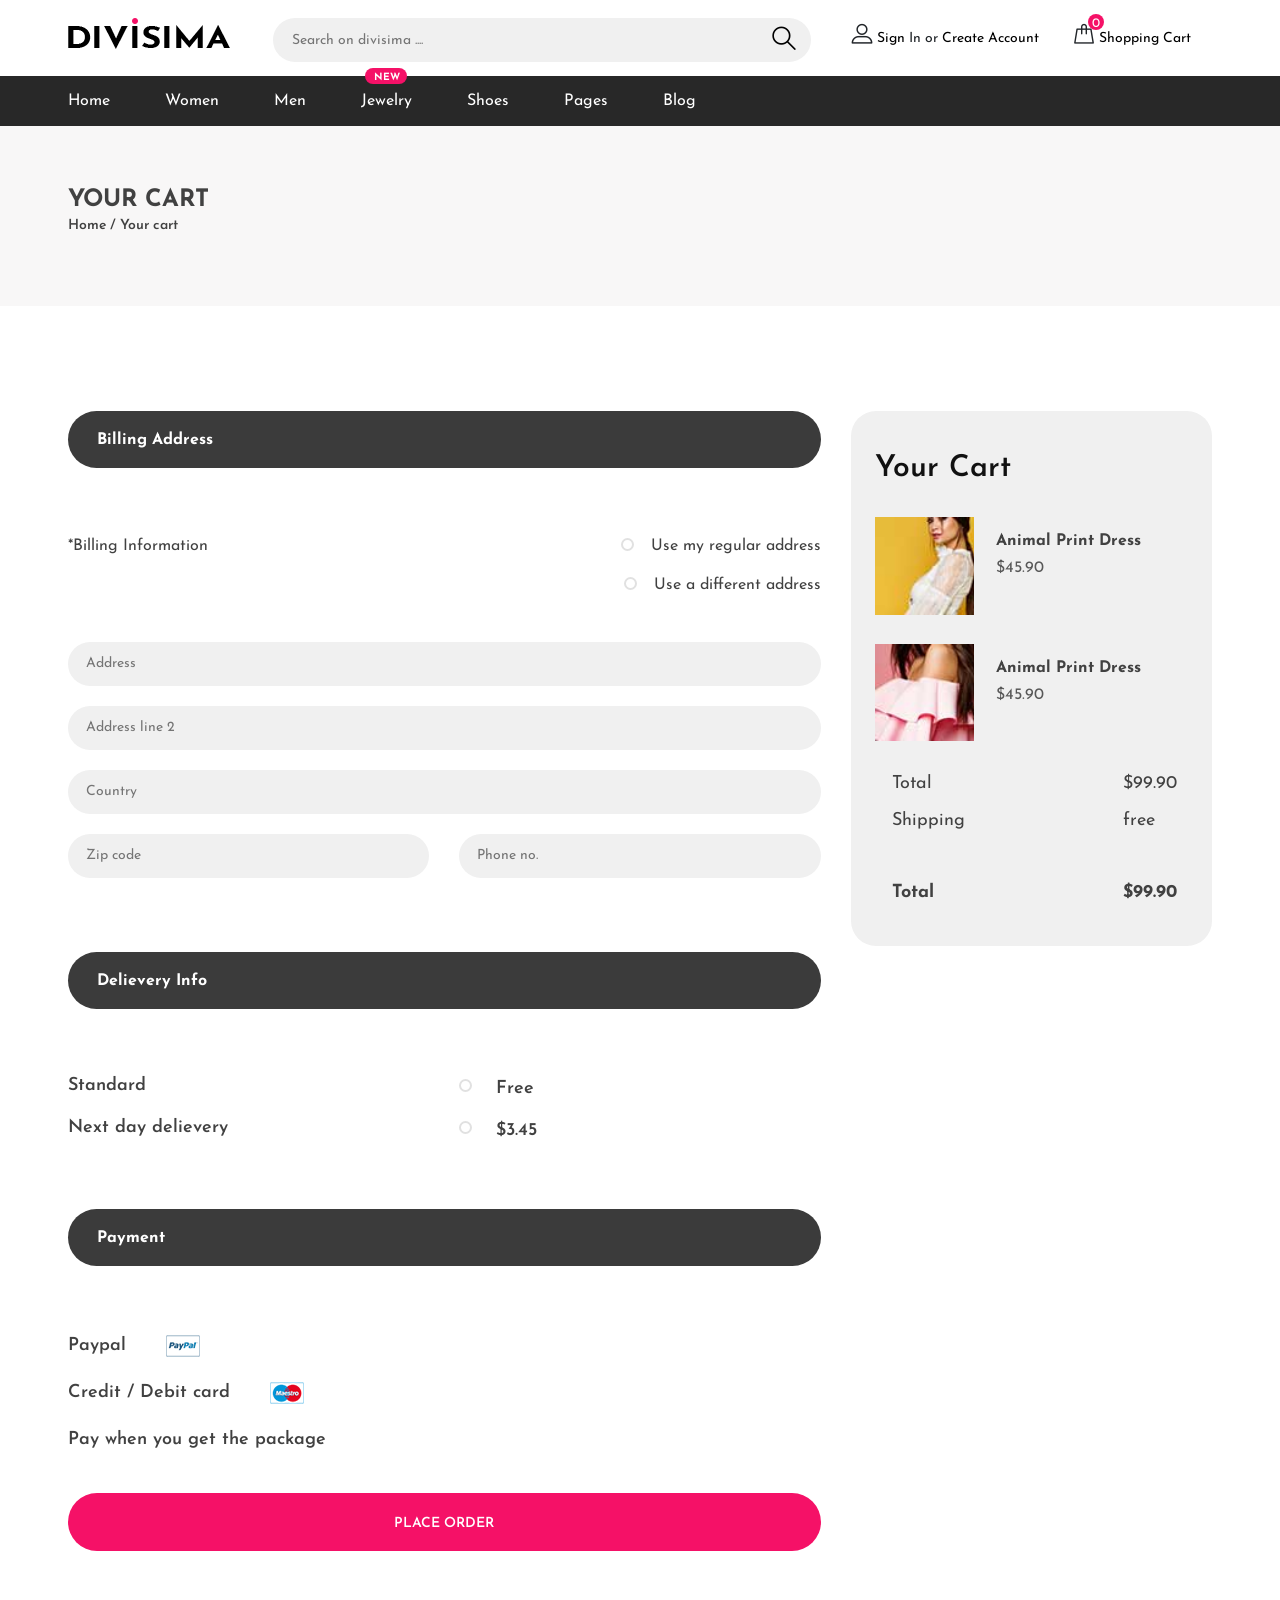
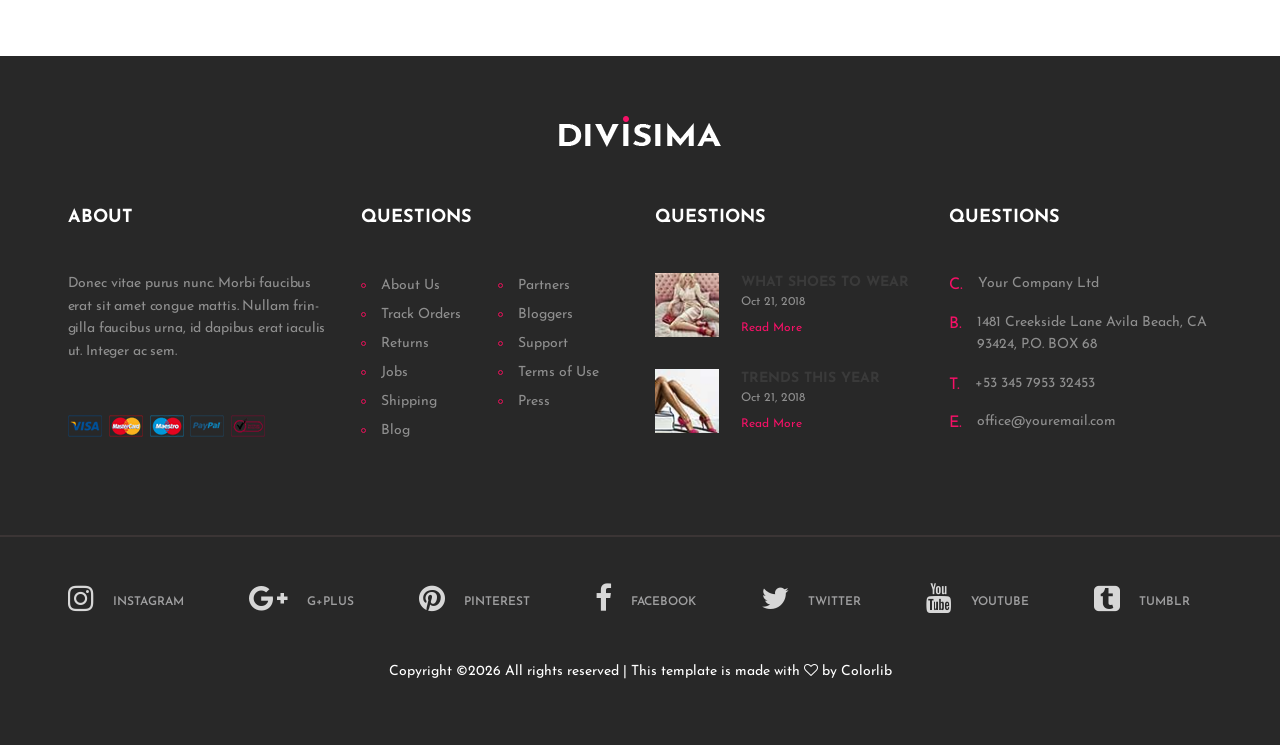
<file: divisima/checkout.html>
<!DOCTYPE html>
<html lang="zxx">
<head>
	<title>Divisima | eCommerce Template</title>
	<meta charset="UTF-8">
	<meta name="description" content=" Divisima | eCommerce Template">
	<meta name="keywords" content="divisima, eCommerce, creative, html">
	<meta name="viewport" content="width=device-width, initial-scale=1.0">
	<!-- Favicon -->
	<link href="img/favicon.ico" rel="shortcut icon"/>

	<!-- Google Font -->
	<link href="https://fonts.googleapis.com/css?family=Josefin+Sans:300,300i,400,400i,700,700i" rel="stylesheet">


	<!-- Stylesheets -->
	<link rel="stylesheet" href="css/bootstrap.min.css"/>
	<link rel="stylesheet" href="css/font-awesome.min.css"/>
	<link rel="stylesheet" href="css/flaticon.css"/>
	<link rel="stylesheet" href="css/slicknav.min.css"/>
	<link rel="stylesheet" href="css/jquery-ui.min.css"/>
	<link rel="stylesheet" href="css/owl.carousel.min.css"/>
	<link rel="stylesheet" href="css/animate.css"/>
	<link rel="stylesheet" href="css/style.css"/>


	<!--[if lt IE 9]>
		  <script src="https://oss.maxcdn.com/html5shiv/3.7.2/html5shiv.min.js"></script>
	  <script src="https://oss.maxcdn.com/respond/1.4.2/respond.min.js"></script>
	<![endif]-->

</head>
<body>
	<!-- Page Preloder -->
	<div id="preloder">
		<div class="loader"></div>
	</div>

	<!-- Header section -->
	<header class="header-section">
		<div class="header-top">
			<div class="container">
				<div class="row">
					<div class="col-lg-2 text-center text-lg-left">
						<!-- logo -->
						<a href="./index.html" class="site-logo">
							<img src="img/logo.png" alt="">
						</a>
					</div>
					<div class="col-xl-6 col-lg-5">
						<form class="header-search-form">
							<input type="text" placeholder="Search on divisima ....">
							<button><i class="flaticon-search"></i></button>
						</form>
					</div>
					<div class="col-xl-4 col-lg-5">
						<div class="user-panel">
							<div class="up-item">
								<i class="flaticon-profile"></i>
								<a href="#">Sign</a> In or <a href="#">Create Account</a>
							</div>
							<div class="up-item">
								<div class="shopping-card">
									<i class="flaticon-bag"></i>
									<span>0</span>
								</div>
								<a href="#">Shopping Cart</a>
							</div>
						</div>
					</div>
				</div>
			</div>
		</div>
		<nav class="main-navbar">
			<div class="container">
				<!-- menu -->
				<ul class="main-menu">
					<li><a href="#">Home</a></li>
					<li><a href="#">Women</a></li>
					<li><a href="#">Men</a></li>
					<li><a href="#">Jewelry
						<span class="new">New</span>
					</a></li>
					<li><a href="#">Shoes</a>
						<ul class="sub-menu">
							<li><a href="#">Sneakers</a></li>
							<li><a href="#">Sandals</a></li>
							<li><a href="#">Formal Shoes</a></li>
							<li><a href="#">Boots</a></li>
							<li><a href="#">Flip Flops</a></li>
						</ul>
					</li>
					<li><a href="#">Pages</a>
						<ul class="sub-menu">
							<li><a href="./product.html">Product Page</a></li>
							<li><a href="./category.html">Category Page</a></li>
							<li><a href="./cart.html">Cart Page</a></li>
							<li><a href="./checkout.html">Checkout Page</a></li>
							<li><a href="./contact.html">Contact Page</a></li>
						</ul>
					</li>
					<li><a href="#">Blog</a></li>
				</ul>
			</div>
		</nav>
	</header>
	<!-- Header section end -->


	<!-- Page info -->
	<div class="page-top-info">
		<div class="container">
			<h4>Your cart</h4>
			<div class="site-pagination">
				<a href="">Home</a> /
				<a href="">Your cart</a>
			</div>
		</div>
	</div>
	<!-- Page info end -->


	<!-- checkout section  -->
	<section class="checkout-section spad">
		<div class="container">
			<div class="row">
				<div class="col-lg-8 order-2 order-lg-1">
					<form class="checkout-form">
						<div class="cf-title">Billing Address</div>
						<div class="row">
							<div class="col-md-7">
								<p>*Billing Information</p>
							</div>
							<div class="col-md-5">
								<div class="cf-radio-btns address-rb">
									<div class="cfr-item">
										<input type="radio" name="pm" id="one">
										<label for="one">Use my regular address</label>
									</div>
									<div class="cfr-item">
										<input type="radio" name="pm" id="two">
										<label for="two">Use a different address</label>
									</div>
								</div>
							</div>
						</div>
						<div class="row address-inputs">
							<div class="col-md-12">
								<input type="text" placeholder="Address">
								<input type="text" placeholder="Address line 2">
								<input type="text" placeholder="Country">
							</div>
							<div class="col-md-6">
								<input type="text" placeholder="Zip code">
							</div>
							<div class="col-md-6">
								<input type="text" placeholder="Phone no.">
							</div>
						</div>
						<div class="cf-title">Delievery Info</div>
						<div class="row shipping-btns">
							<div class="col-6">
								<h4>Standard</h4>
							</div>
							<div class="col-6">
								<div class="cf-radio-btns">
									<div class="cfr-item">
										<input type="radio" name="shipping" id="ship-1">
										<label for="ship-1">Free</label>
									</div>
								</div>
							</div>
							<div class="col-6">
								<h4>Next day delievery  </h4>
							</div>
							<div class="col-6">
								<div class="cf-radio-btns">
									<div class="cfr-item">
										<input type="radio" name="shipping" id="ship-2">
										<label for="ship-2">$3.45</label>
									</div>
								</div>
							</div>
						</div>
						<div class="cf-title">Payment</div>
						<ul class="payment-list">
							<li>Paypal<a href="#"><img src="img/paypal.png" alt=""></a></li>
							<li>Credit / Debit card<a href="#"><img src="img/mastercart.png" alt=""></a></li>
							<li>Pay when you get the package</li>
						</ul>
						<button class="site-btn submit-order-btn">Place Order</button>
					</form>
				</div>
				<div class="col-lg-4 order-1 order-lg-2">
					<div class="checkout-cart">
						<h3>Your Cart</h3>
						<ul class="product-list">
							<li>
								<div class="pl-thumb"><img src="img/cart/1.jpg" alt=""></div>
								<h6>Animal Print Dress</h6>
								<p>$45.90</p>
							</li>
							<li>
								<div class="pl-thumb"><img src="img/cart/2.jpg" alt=""></div>
								<h6>Animal Print Dress</h6>
								<p>$45.90</p>
							</li>
						</ul>
						<ul class="price-list">
							<li>Total<span>$99.90</span></li>
							<li>Shipping<span>free</span></li>
							<li class="total">Total<span>$99.90</span></li>
						</ul>
					</div>
				</div>
			</div>
		</div>
	</section>
	<!-- checkout section end -->

	<!-- Footer section -->
	<section class="footer-section">
		<div class="container">
			<div class="footer-logo text-center">
				<a href="index.html"><img src="./img/logo-light.png" alt=""></a>
			</div>
			<div class="row">
				<div class="col-lg-3 col-sm-6">
					<div class="footer-widget about-widget">
						<h2>About</h2>
						<p>Donec vitae purus nunc. Morbi faucibus erat sit amet congue mattis. Nullam frin-gilla faucibus urna, id dapibus erat iaculis ut. Integer ac sem.</p>
						<img src="img/cards.png" alt="">
					</div>
				</div>
				<div class="col-lg-3 col-sm-6">
					<div class="footer-widget about-widget">
						<h2>Questions</h2>
						<ul>
							<li><a href="">About Us</a></li>
							<li><a href="">Track Orders</a></li>
							<li><a href="">Returns</a></li>
							<li><a href="">Jobs</a></li>
							<li><a href="">Shipping</a></li>
							<li><a href="">Blog</a></li>
						</ul>
						<ul>
							<li><a href="">Partners</a></li>
							<li><a href="">Bloggers</a></li>
							<li><a href="">Support</a></li>
							<li><a href="">Terms of Use</a></li>
							<li><a href="">Press</a></li>
						</ul>
					</div>
				</div>
				<div class="col-lg-3 col-sm-6">
					<div class="footer-widget about-widget">
						<h2>Questions</h2>
						<div class="fw-latest-post-widget">
							<div class="lp-item">
								<div class="lp-thumb set-bg" data-setbg="img/blog-thumbs/1.jpg"></div>
								<div class="lp-content">
									<h6>what shoes to wear</h6>
									<span>Oct 21, 2018</span>
									<a href="#" class="readmore">Read More</a>
								</div>
							</div>
							<div class="lp-item">
								<div class="lp-thumb set-bg" data-setbg="img/blog-thumbs/2.jpg"></div>
								<div class="lp-content">
									<h6>trends this year</h6>
									<span>Oct 21, 2018</span>
									<a href="#" class="readmore">Read More</a>
								</div>
							</div>
						</div>
					</div>
				</div>
				<div class="col-lg-3 col-sm-6">
					<div class="footer-widget contact-widget">
						<h2>Questions</h2>
						<div class="con-info">
							<span>C.</span>
							<p>Your Company Ltd </p>
						</div>
						<div class="con-info">
							<span>B.</span>
							<p>1481 Creekside Lane  Avila Beach, CA 93424, P.O. BOX 68 </p>
						</div>
						<div class="con-info">
							<span>T.</span>
							<p>+53 345 7953 32453</p>
						</div>
						<div class="con-info">
							<span>E.</span>
							<p>office@youremail.com</p>
						</div>
					</div>
				</div>
			</div>
		</div>
		<div class="social-links-warp">
			<div class="container">
				<div class="social-links">
					<a href="" class="instagram"><i class="fa fa-instagram"></i><span>instagram</span></a>
					<a href="" class="google-plus"><i class="fa fa-google-plus"></i><span>g+plus</span></a>
					<a href="" class="pinterest"><i class="fa fa-pinterest"></i><span>pinterest</span></a>
					<a href="" class="facebook"><i class="fa fa-facebook"></i><span>facebook</span></a>
					<a href="" class="twitter"><i class="fa fa-twitter"></i><span>twitter</span></a>
					<a href="" class="youtube"><i class="fa fa-youtube"></i><span>youtube</span></a>
					<a href="" class="tumblr"><i class="fa fa-tumblr-square"></i><span>tumblr</span></a>
				</div>

<!-- Link back to Colorlib can't be removed. Template is licensed under CC BY 3.0. --> 
<p class="text-white text-center mt-5">Copyright &copy;<script>document.write(new Date().getFullYear());</script> All rights reserved | This template is made with <i class="fa fa-heart-o" aria-hidden="true"></i> by <a href="https://colorlib.com" target="_blank">Colorlib</a></p>
<!-- Link back to Colorlib can't be removed. Template is licensed under CC BY 3.0. -->

			</div>
		</div>
	</section>
	<!-- Footer section end -->



	<!--====== Javascripts & Jquery ======-->
	<script src="js/jquery-3.2.1.min.js"></script>
	<script src="js/bootstrap.min.js"></script>
	<script src="js/jquery.slicknav.min.js"></script>
	<script src="js/owl.carousel.min.js"></script>
	<script src="js/jquery.nicescroll.min.js"></script>
	<script src="js/jquery.zoom.min.js"></script>
	<script src="js/jquery-ui.min.js"></script>
	<script src="js/main.js"></script>

	</body>
</html>
</file>
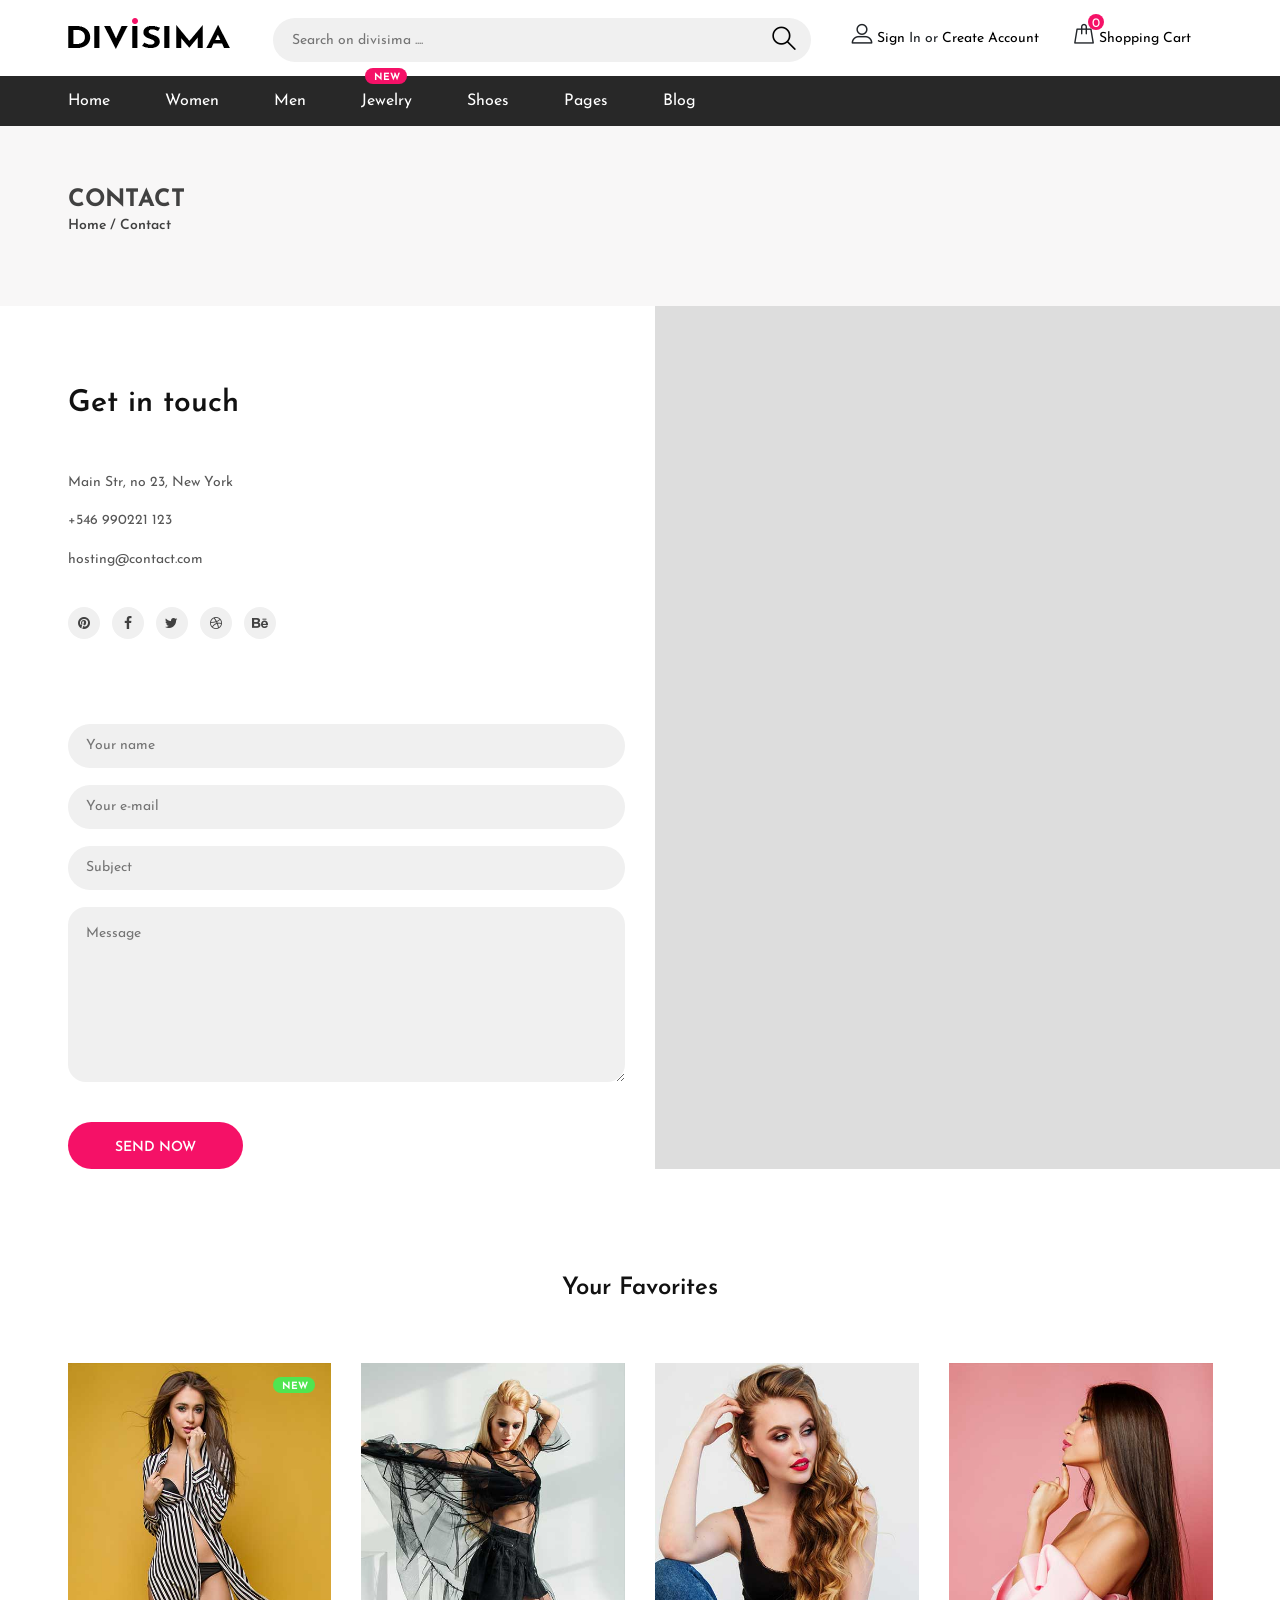
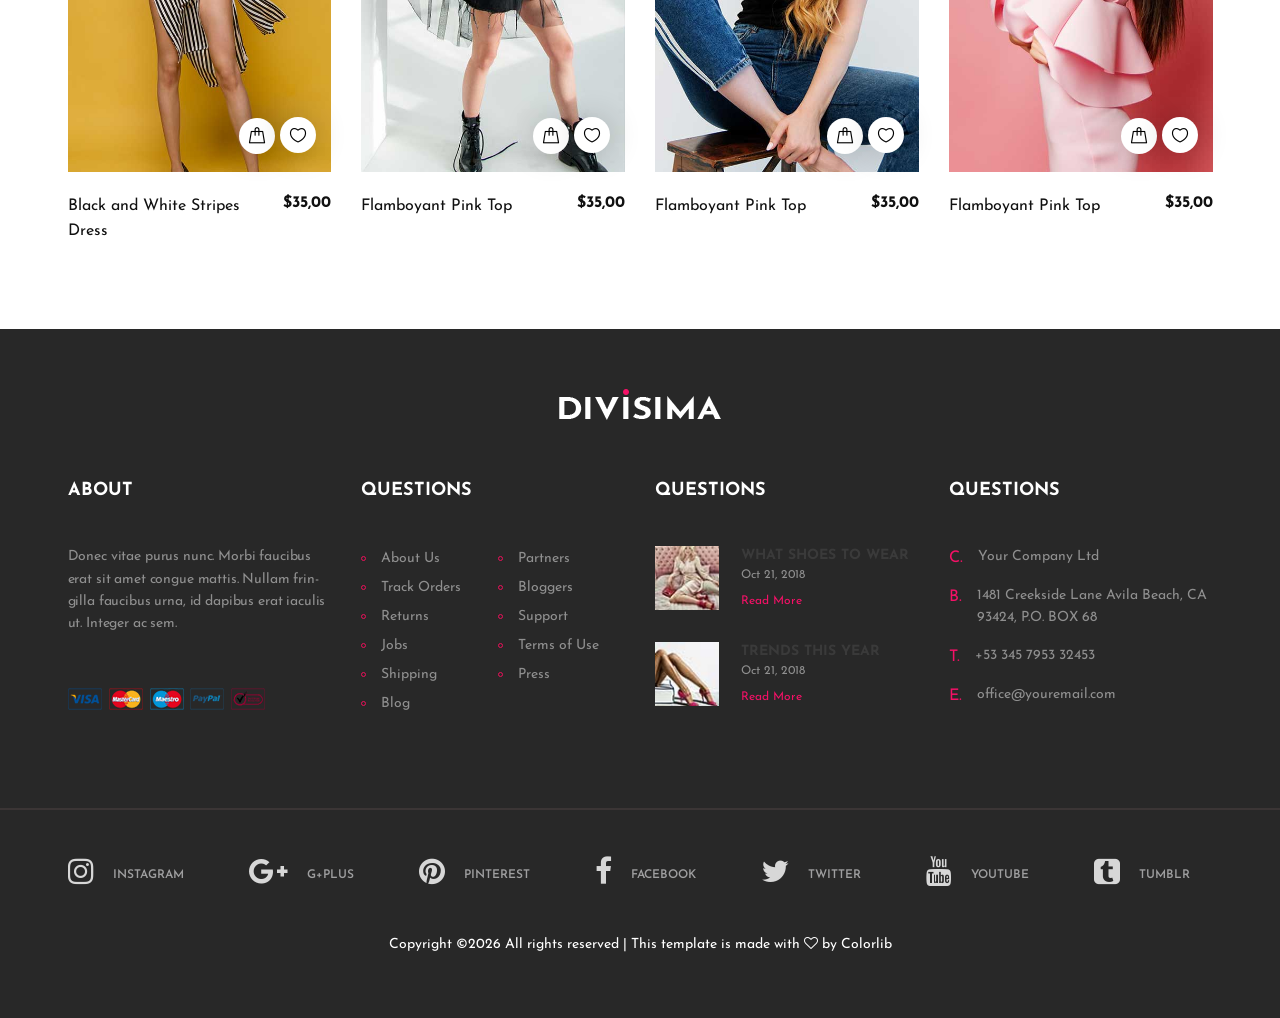
<file: divisima/contact.html>
<!DOCTYPE html>
<html lang="zxx">
<head>
	<title>Divisima | eCommerce Template</title>
	<meta charset="UTF-8">
	<meta name="description" content=" Divisima | eCommerce Template">
	<meta name="keywords" content="divisima, eCommerce, creative, html">
	<meta name="viewport" content="width=device-width, initial-scale=1.0">
	<!-- Favicon -->
	<link href="img/favicon.ico" rel="shortcut icon"/>

	<!-- Google Font -->
	<link href="https://fonts.googleapis.com/css?family=Josefin+Sans:300,300i,400,400i,700,700i" rel="stylesheet">


	<!-- Stylesheets -->
	<link rel="stylesheet" href="css/bootstrap.min.css"/>
	<link rel="stylesheet" href="css/font-awesome.min.css"/>
	<link rel="stylesheet" href="css/flaticon.css"/>
	<link rel="stylesheet" href="css/slicknav.min.css"/>
	<link rel="stylesheet" href="css/jquery-ui.min.css"/>
	<link rel="stylesheet" href="css/owl.carousel.min.css"/>
	<link rel="stylesheet" href="css/animate.css"/>
	<link rel="stylesheet" href="css/style.css"/>


	<!--[if lt IE 9]>
		  <script src="https://oss.maxcdn.com/html5shiv/3.7.2/html5shiv.min.js"></script>
	  <script src="https://oss.maxcdn.com/respond/1.4.2/respond.min.js"></script>
	<![endif]-->

</head>
<body>
	<!-- Page Preloder -->
	<div id="preloder">
		<div class="loader"></div>
	</div>

	<!-- Header section -->
	<header class="header-section">
		<div class="header-top">
			<div class="container">
				<div class="row">
					<div class="col-lg-2 text-center text-lg-left">
						<!-- logo -->
						<a href="./index.html" class="site-logo">
							<img src="img/logo.png" alt="">
						</a>
					</div>
					<div class="col-xl-6 col-lg-5">
						<form class="header-search-form">
							<input type="text" placeholder="Search on divisima ....">
							<button><i class="flaticon-search"></i></button>
						</form>
					</div>
					<div class="col-xl-4 col-lg-5">
						<div class="user-panel">
							<div class="up-item">
								<i class="flaticon-profile"></i>
								<a href="#">Sign</a> In or <a href="#">Create Account</a>
							</div>
							<div class="up-item">
								<div class="shopping-card">
									<i class="flaticon-bag"></i>
									<span>0</span>
								</div>
								<a href="#">Shopping Cart</a>
							</div>
						</div>
					</div>
				</div>
			</div>
		</div>
		<nav class="main-navbar">
			<div class="container">
				<!-- menu -->
				<ul class="main-menu">
					<li><a href="#">Home</a></li>
					<li><a href="#">Women</a></li>
					<li><a href="#">Men</a></li>
					<li><a href="#">Jewelry
						<span class="new">New</span>
					</a></li>
					<li><a href="#">Shoes</a>
						<ul class="sub-menu">
							<li><a href="#">Sneakers</a></li>
							<li><a href="#">Sandals</a></li>
							<li><a href="#">Formal Shoes</a></li>
							<li><a href="#">Boots</a></li>
							<li><a href="#">Flip Flops</a></li>
						</ul>
					</li>
					<li><a href="#">Pages</a>
						<ul class="sub-menu">
							<li><a href="./product.html">Product Page</a></li>
							<li><a href="./category.html">Category Page</a></li>
							<li><a href="./cart.html">Cart Page</a></li>
							<li><a href="./checkout.html">Checkout Page</a></li>
							<li><a href="./contact.html">Contact Page</a></li>
						</ul>
					</li>
					<li><a href="#">Blog</a></li>
				</ul>
			</div>
		</nav>
	</header>
	<!-- Header section end -->


	<!-- Page info -->
	<div class="page-top-info">
		<div class="container">
			<h4>Contact</h4>
			<div class="site-pagination">
				<a href="">Home</a> /
				<a href="">Contact</a>
			</div>
		</div>
	</div>
	<!-- Page info end -->


	<!-- Contact section -->
	<section class="contact-section">
		<div class="container">
			<div class="row">
				<div class="col-lg-6 contact-info">
					<h3>Get in touch</h3>
					<p>Main Str, no 23, New York</p>
					<p>+546 990221 123</p>
					<p>hosting@contact.com</p>
					<div class="contact-social">
						<a href="#"><i class="fa fa-pinterest"></i></a>
						<a href="#"><i class="fa fa-facebook"></i></a>
						<a href="#"><i class="fa fa-twitter"></i></a>
						<a href="#"><i class="fa fa-dribbble"></i></a>
						<a href="#"><i class="fa fa-behance"></i></a>
					</div>
					<form class="contact-form">
						<input type="text" placeholder="Your name">
						<input type="text" placeholder="Your e-mail">
						<input type="text" placeholder="Subject">
						<textarea placeholder="Message"></textarea>
						<button class="site-btn">SEND NOW</button>
					</form>
				</div>
			</div>
		</div>
		<div class="map"><iframe src="https://www.google.com/maps/embed?pb=!1m14!1m12!1m3!1d14376.077865872314!2d-73.879277264103!3d40.757667781624285!2m3!1f0!2f0!3f0!3m2!1i1024!2i768!4f13.1!5e0!3m2!1sen!2sbd!4v1546528920522" style="border:0" allowfullscreen></iframe></div>
	</section>
	<!-- Contact section end -->


	<!-- Related product section -->
	<section class="related-product-section spad">
		<div class="container">
			<div class="section-title">
				<h2>Your Favorites</h2>
			</div>
			<div class="row">
				<div class="col-lg-3 col-sm-6">
					<div class="product-item">
						<div class="pi-pic">
							<div class="tag-new">New</div>
							<img src="./img/product/2.jpg" alt="">
							<div class="pi-links">
								<a href="#" class="add-card"><i class="flaticon-bag"></i><span>ADD TO CART</span></a>
								<a href="#" class="wishlist-btn"><i class="flaticon-heart"></i></a>
							</div>
						</div>
						<div class="pi-text">
							<h6>$35,00</h6>
							<p>Black and White Stripes Dress</p>
						</div>
					</div>
				</div>
				<div class="col-lg-3 col-sm-6">
					<div class="product-item">
						<div class="pi-pic">
							<img src="./img/product/5.jpg" alt="">
							<div class="pi-links">
								<a href="#" class="add-card"><i class="flaticon-bag"></i><span>ADD TO CART</span></a>
								<a href="#" class="wishlist-btn"><i class="flaticon-heart"></i></a>
							</div>
						</div>
						<div class="pi-text">
							<h6>$35,00</h6>
							<p>Flamboyant Pink Top </p>
						</div>
					</div>
				</div>
				<div class="col-lg-3 col-sm-6">
					<div class="product-item">
						<div class="pi-pic">
							<img src="./img/product/9.jpg" alt="">
							<div class="pi-links">
								<a href="#" class="add-card"><i class="flaticon-bag"></i><span>ADD TO CART</span></a>
								<a href="#" class="wishlist-btn"><i class="flaticon-heart"></i></a>
							</div>
						</div>
						<div class="pi-text">
							<h6>$35,00</h6>
							<p>Flamboyant Pink Top </p>
						</div>
					</div>
				</div>
				<div class="col-lg-3 col-sm-6">
					<div class="product-item">
						<div class="pi-pic">
							<img src="./img/product/1.jpg" alt="">
							<div class="pi-links">
								<a href="#" class="add-card"><i class="flaticon-bag"></i><span>ADD TO CART</span></a>
								<a href="#" class="wishlist-btn"><i class="flaticon-heart"></i></a>
							</div>
						</div>
						<div class="pi-text">
							<h6>$35,00</h6>
							<p>Flamboyant Pink Top </p>
						</div>
					</div>
				</div>
			</div>
		</div>
	</section>
	<!-- Related product section end -->


	<!-- Footer section -->
	<section class="footer-section">
		<div class="container">
			<div class="footer-logo text-center">
				<a href="index.html"><img src="./img/logo-light.png" alt=""></a>
			</div>
			<div class="row">
				<div class="col-lg-3 col-sm-6">
					<div class="footer-widget about-widget">
						<h2>About</h2>
						<p>Donec vitae purus nunc. Morbi faucibus erat sit amet congue mattis. Nullam frin-gilla faucibus urna, id dapibus erat iaculis ut. Integer ac sem.</p>
						<img src="img/cards.png" alt="">
					</div>
				</div>
				<div class="col-lg-3 col-sm-6">
					<div class="footer-widget about-widget">
						<h2>Questions</h2>
						<ul>
							<li><a href="">About Us</a></li>
							<li><a href="">Track Orders</a></li>
							<li><a href="">Returns</a></li>
							<li><a href="">Jobs</a></li>
							<li><a href="">Shipping</a></li>
							<li><a href="">Blog</a></li>
						</ul>
						<ul>
							<li><a href="">Partners</a></li>
							<li><a href="">Bloggers</a></li>
							<li><a href="">Support</a></li>
							<li><a href="">Terms of Use</a></li>
							<li><a href="">Press</a></li>
						</ul>
					</div>
				</div>
				<div class="col-lg-3 col-sm-6">
					<div class="footer-widget about-widget">
						<h2>Questions</h2>
						<div class="fw-latest-post-widget">
							<div class="lp-item">
								<div class="lp-thumb set-bg" data-setbg="img/blog-thumbs/1.jpg"></div>
								<div class="lp-content">
									<h6>what shoes to wear</h6>
									<span>Oct 21, 2018</span>
									<a href="#" class="readmore">Read More</a>
								</div>
							</div>
							<div class="lp-item">
								<div class="lp-thumb set-bg" data-setbg="img/blog-thumbs/2.jpg"></div>
								<div class="lp-content">
									<h6>trends this year</h6>
									<span>Oct 21, 2018</span>
									<a href="#" class="readmore">Read More</a>
								</div>
							</div>
						</div>
					</div>
				</div>
				<div class="col-lg-3 col-sm-6">
					<div class="footer-widget contact-widget">
						<h2>Questions</h2>
						<div class="con-info">
							<span>C.</span>
							<p>Your Company Ltd </p>
						</div>
						<div class="con-info">
							<span>B.</span>
							<p>1481 Creekside Lane  Avila Beach, CA 93424, P.O. BOX 68 </p>
						</div>
						<div class="con-info">
							<span>T.</span>
							<p>+53 345 7953 32453</p>
						</div>
						<div class="con-info">
							<span>E.</span>
							<p>office@youremail.com</p>
						</div>
					</div>
				</div>
			</div>
		</div>
		<div class="social-links-warp">
			<div class="container">
				<div class="social-links">
					<a href="" class="instagram"><i class="fa fa-instagram"></i><span>instagram</span></a>
					<a href="" class="google-plus"><i class="fa fa-google-plus"></i><span>g+plus</span></a>
					<a href="" class="pinterest"><i class="fa fa-pinterest"></i><span>pinterest</span></a>
					<a href="" class="facebook"><i class="fa fa-facebook"></i><span>facebook</span></a>
					<a href="" class="twitter"><i class="fa fa-twitter"></i><span>twitter</span></a>
					<a href="" class="youtube"><i class="fa fa-youtube"></i><span>youtube</span></a>
					<a href="" class="tumblr"><i class="fa fa-tumblr-square"></i><span>tumblr</span></a>
				</div>

<!-- Link back to Colorlib can't be removed. Template is licensed under CC BY 3.0. --> 
<p class="text-white text-center mt-5">Copyright &copy;<script>document.write(new Date().getFullYear());</script> All rights reserved | This template is made with <i class="fa fa-heart-o" aria-hidden="true"></i> by <a href="https://colorlib.com" target="_blank">Colorlib</a></p>
<!-- Link back to Colorlib can't be removed. Template is licensed under CC BY 3.0. -->

			</div>
		</div>
	</section>
	<!-- Footer section end -->



	<!--====== Javascripts & Jquery ======-->
	<script src="js/jquery-3.2.1.min.js"></script>
	<script src="js/bootstrap.min.js"></script>
	<script src="js/jquery.slicknav.min.js"></script>
	<script src="js/owl.carousel.min.js"></script>
	<script src="js/jquery.nicescroll.min.js"></script>
	<script src="js/jquery.zoom.min.js"></script>
	<script src="js/jquery-ui.min.js"></script>
	<script src="js/main.js"></script>

	</body>
</html>
</file>
<file: divisima/css/flaticon.css>
/*
  	Flaticon icon font: Flaticon
  	Creation date: 22/06/2016 15:32
  	*/

@font-face {
  font-family: "Flaticon";
  src: url("../icon-fonts/Flaticon.eot");
  src: url("../icon-fonts/Flaticon.eot?#iefix") format("embedded-opentype"),
       url("../icon-fonts/Flaticon.woff") format("woff"),
       url("../icon-fonts/Flaticon.ttf") format("truetype"),
       url("../icon-fonts/Flaticon.svg#Flaticon") format("svg");
  font-weight: normal;
  font-style: normal;
}

@media screen and (-webkit-min-device-pixel-ratio:0) {
  @font-face {
    font-family: "Flaticon";
    src: url("../icon-fonts/Flaticon.svg#Flaticon") format("svg");
  }
}

[class^="flaticon-"]:before, [class*=" flaticon-"]:before,
[class^="flaticon-"]:after, [class*=" flaticon-"]:after {
  font-family: Flaticon;
    font-style: normal;
}

.flaticon-add:before { content: "\f100"; }
.flaticon-bag:before { content: "\f101"; }
.flaticon-battery:before { content: "\f102"; }
.flaticon-bell:before { content: "\f103"; }
.flaticon-bluetooth:before { content: "\f104"; }
.flaticon-bookmark:before { content: "\f105"; }
.flaticon-briefcase:before { content: "\f106"; }
.flaticon-calendar:before { content: "\f107"; }
.flaticon-cancel:before { content: "\f108"; }
.flaticon-cancel-1:before { content: "\f109"; }
.flaticon-clip:before { content: "\f10a"; }
.flaticon-clock:before { content: "\f10b"; }
.flaticon-clock-1:before { content: "\f10c"; }
.flaticon-cloud:before { content: "\f10d"; }
.flaticon-correct:before { content: "\f10e"; }
.flaticon-credit-card:before { content: "\f10f"; }
.flaticon-cursor:before { content: "\f110"; }
.flaticon-cursor-1:before { content: "\f111"; }
.flaticon-cut:before { content: "\f112"; }
.flaticon-cutlery:before { content: "\f113"; }
.flaticon-down-arrow:before { content: "\f114"; }
.flaticon-download:before { content: "\f115"; }
.flaticon-edit:before { content: "\f116"; }
.flaticon-envelope:before { content: "\f117"; }
.flaticon-export:before { content: "\f118"; }
.flaticon-favorite:before { content: "\f119"; }
.flaticon-file:before { content: "\f11a"; }
.flaticon-folder:before { content: "\f11b"; }
.flaticon-forward:before { content: "\f11c"; }
.flaticon-gallery:before { content: "\f11d"; }
.flaticon-gamepad:before { content: "\f11e"; }
.flaticon-garbage:before { content: "\f11f"; }
.flaticon-headphones:before { content: "\f120"; }
.flaticon-heart:before { content: "\f121"; }
.flaticon-help:before { content: "\f122"; }
.flaticon-home:before { content: "\f123"; }
.flaticon-hourglass:before { content: "\f124"; }
.flaticon-info:before { content: "\f125"; }
.flaticon-layer:before { content: "\f126"; }
.flaticon-layout:before { content: "\f127"; }
.flaticon-left-arrow:before { content: "\f128"; }
.flaticon-left-arrow-1:before { content: "\f129"; }
.flaticon-lightning:before { content: "\f12a"; }
.flaticon-link:before { content: "\f12b"; }
.flaticon-logout:before { content: "\f12c"; }
.flaticon-magnet:before { content: "\f12d"; }
.flaticon-map:before { content: "\f12e"; }
.flaticon-menu:before { content: "\f12f"; }
.flaticon-monitor:before { content: "\f130"; }
.flaticon-moon:before { content: "\f131"; }
.flaticon-padnote:before { content: "\f132"; }
.flaticon-paint:before { content: "\f133"; }
.flaticon-pause:before { content: "\f134"; }
.flaticon-photo-camera:before { content: "\f135"; }
.flaticon-placeholder:before { content: "\f136"; }
.flaticon-play-button:before { content: "\f137"; }
.flaticon-power:before { content: "\f138"; }
.flaticon-presentation:before { content: "\f139"; }
.flaticon-printer:before { content: "\f13a"; }
.flaticon-profile:before { content: "\f13b"; }
.flaticon-prohibition:before { content: "\f13c"; }
.flaticon-push-pin:before { content: "\f13d"; }
.flaticon-puzzle:before { content: "\f13e"; }
.flaticon-refresh:before { content: "\f13f"; }
.flaticon-remove:before { content: "\f140"; }
.flaticon-rewind:before { content: "\f141"; }
.flaticon-right-arrow:before { content: "\f142"; }
.flaticon-right-arrow-1:before { content: "\f143"; }
.flaticon-rocket-launch:before { content: "\f144"; }
.flaticon-screen:before { content: "\f145"; }
.flaticon-search:before { content: "\f146"; }
.flaticon-settings:before { content: "\f147"; }
.flaticon-settings-1:before { content: "\f148"; }
.flaticon-settings-2:before { content: "\f149"; }
.flaticon-share:before { content: "\f14a"; }
.flaticon-shield:before { content: "\f14b"; }
.flaticon-shopping-cart:before { content: "\f14c"; }
.flaticon-shutter:before { content: "\f14d"; }
.flaticon-smartphone:before { content: "\f14e"; }
.flaticon-speech-bubble:before { content: "\f14f"; }
.flaticon-speedometer:before { content: "\f150"; }
.flaticon-stats:before { content: "\f151"; }
.flaticon-store:before { content: "\f152"; }
.flaticon-sun:before { content: "\f153"; }
.flaticon-switch:before { content: "\f154"; }
.flaticon-tag:before { content: "\f155"; }
.flaticon-target:before { content: "\f156"; }
.flaticon-timer:before { content: "\f157"; }
.flaticon-unlock:before { content: "\f158"; }
.flaticon-up-arrow:before { content: "\f159"; }
.flaticon-upload:before { content: "\f15a"; }
.flaticon-video:before { content: "\f15b"; }
.flaticon-video-camera:before { content: "\f15c"; }
.flaticon-visible:before { content: "\f15d"; }
.flaticon-voice-recorder:before { content: "\f15e"; }
.flaticon-volume:before { content: "\f15f"; }
.flaticon-waiting:before { content: "\f160"; }
.flaticon-wifi:before { content: "\f161"; }
.flaticon-zoom:before { content: "\f162"; }
.flaticon-zoom-out:before { content: "\f163"; }
</file>
<file: divisima/css/style.css>
/* =================================
------------------------------------
  Divisima | eCommerce Template
  Version: 1.0
 ------------------------------------
 ====================================*/


/*----------------------------------------*/
/* Template default CSS
/*----------------------------------------*/

html,
body {
	height: 100%;
	font-family: 'Josefin Sans', sans-serif;
	-webkit-font-smoothing: antialiased;
	font-smoothing: antialiased;
}

h1,
h2,
h3,
h4,
h5,
h6 {
	margin: 0;
	color: #111111;
	font-weight: 600;
}

h1 {
	font-size: 70px;
}

h2 {
	font-size: 36px;
}

h3 {
	font-size: 30px;
}

h4 {
	font-size: 24px;
}

h5 {
	font-size: 18px;
}

h6 {
	font-size: 16px;
}

p {
	font-size: 14px;
	color: #585858;
	line-height: 1.6;
}

img {
	max-width: 100%;
}

input:focus,
select:focus,
button:focus,
textarea:focus {
	outline: none;
}

a:hover,
a:focus {
	text-decoration: none;
	outline: none;
}

ul,
ol {
	padding: 0;
	margin: 0;
}

/*---------------------
  Helper CSS
-----------------------*/

.section-title {
	text-align: center;
}

.section-title h2 {
	font-size: 36px;
}

.set-bg {
	background-repeat: no-repeat;
	background-size: cover;
	background-position: top center;
}

.spad {
	padding-top: 105px;
	padding-bottom: 105px;
}

.text-white h1,
.text-white h2,
.text-white h3,
.text-white h4,
.text-white h5,
.text-white h6,
.text-white p,
.text-white span,
.text-white li,
.text-white a {
	color: #fff;
}

/*---------------------
  Commom elements
-----------------------*/

/* buttons */

.site-btn {
	display: inline-block;
	border: none;
	font-size: 14px;
	font-weight: 600;
	min-width: 167px;
	padding: 18px 47px 14px;
	border-radius: 50px;
	text-transform: uppercase;
	background: #f51167;
	color: #fff;
	line-height: normal;
	cursor: pointer;
	text-align: center;
}

.site-btn:hover {
	color: #fff;
}

.site-btn.sb-white {
	background: #fff;
	color: #111111;
}

.site-btn.sb-line {
	background: transparent;
	color: #fff;
	-webkit-box-shadow: inset 0 0 0 1px #fff;
	box-shadow: inset 0 0 0 1px #fff;
}

.site-btn.sb-dark {
	background: #413a3a;
}

.site-btn.sb-dark.sb-line {
	background-color: transparent;
	color: #111111;
	-webkit-box-shadow: inset 0 0 0 1px #111111;
	box-shadow: inset 0 0 0 1px #111111;
}

/* Preloder */

#preloder {
	position: fixed;
	width: 100%;
	height: 100%;
	top: 0;
	left: 0;
	z-index: 999999;
	background: #000;
}

.loader {
	width: 40px;
	height: 40px;
	position: absolute;
	top: 50%;
	left: 50%;
	margin-top: -13px;
	margin-left: -13px;
	border-radius: 60px;
	animation: loader 0.8s linear infinite;
	-webkit-animation: loader 0.8s linear infinite;
}

@keyframes loader {
	0% {
		-webkit-transform: rotate(0deg);
		transform: rotate(0deg);
		border: 4px solid #f44336;
		border-left-color: transparent;
	}
	50% {
		-webkit-transform: rotate(180deg);
		transform: rotate(180deg);
		border: 4px solid #673ab7;
		border-left-color: transparent;
	}
	100% {
		-webkit-transform: rotate(360deg);
		transform: rotate(360deg);
		border: 4px solid #f44336;
		border-left-color: transparent;
	}
}

@-webkit-keyframes loader {
	0% {
		-webkit-transform: rotate(0deg);
		border: 4px solid #f44336;
		border-left-color: transparent;
	}
	50% {
		-webkit-transform: rotate(180deg);
		border: 4px solid #673ab7;
		border-left-color: transparent;
	}
	100% {
		-webkit-transform: rotate(360deg);
		border: 4px solid #f44336;
		border-left-color: transparent;
	}
}

.elements-section {
	padding-top: 100px;
}

.el-title {
	margin-bottom: 75px;
}

.element {
	margin-bottom: 100px;
}

.element:last-child {
	margin-bottom: 0;
}

/* Accordion */

.accordion-area {
	margin-top: 50px;
	border-top: 2px solid #e1e1e1;
}

.accordion-area .panel {
	border-bottom: 2px solid #e1e1e1;
}

.accordion-area .panel-link {
	background-image: url("../img/arrow-down.png");
	background-repeat: no-repeat;
	background-position: right 10px top 30px;
}

.faq-accordion.accordion-area .panel-link,
.faq-accordion.accordion-area .panel-link.active.collapsed {
	padding: 17px 100px 17px 20px;
}

.faq-accordion.accordion-area .panel-link:after {
	right: 44px;
}

.accordion-area .panel-header .panel-link.collapsed {
	background-image: url("../img/arrow-down.png");
}

.accordion-area .panel-link.active {
	background-image: url("../img/arrow-up.png");
}

.accordion-area .panel-link.active {
	background-color: transparent;
}

.accordion-area .panel-link,
.accordion-area .panel-link.active.collapsed {
	text-align: left;
	position: relative;
	width: 100%;
	font-size: 14px;
	font-weight: 700;
	color: #414141;
	padding: 0;
	text-transform: uppercase;
	line-height: 1;
	cursor: pointer;
	border: none;
	min-height: 69px;
	background-color: transparent;
	border-radius: 0;
}

.accordion-area .panel-body {
	padding-top: 10px;
}

.accordion-area .panel-body p {
	color: #8f8f8f;
	margin-bottom: 25px;
	line-height: 1.8;
}

.accordion-area .panel-body p span {
	font-size: 12px;
	font-weight: 700;
	text-transform: uppercase;
	color: #f51167;
}

.accordion-area .panel-body img {
	margin-bottom: 25px;
}

.accordion-area .panel-body h4 {
	font-size: 18px;
	margin-bottom: 20px;
}

/*------------------
  Header section
---------------------*/

.header-top {
	padding: 18px 0 14px;
}

.site-logo {
	display: inline-block;
}

.header-search-form {
	width: 100%;
	position: relative;
	padding: 0 10px;
}

.header-search-form input {
	width: 100%;
	height: 44px;
	font-size: 14px;
	border-radius: 50px;
	border: none;
	padding: 0 19px;
	background: #f0f0f0;
}

.header-search-form button {
	position: absolute;
	height: 100%;
	right: 18px;
	top: 0;
	font-size: 26px;
	color: #000;
	border: none;
	cursor: pointer;
	background-color: transparent;
}

.user-panel .up-item {
	display: inline-block;
	font-size: 14px;
}

.user-panel .up-item i {
	font-size: 22px;
}

.user-panel .up-item a {
	font-size: 14px;
	color: #000;
}

.user-panel .up-item:first-child {
	margin-right: 29px;
}

.shopping-card {
	display: inline-block;
	position: relative;
}

.shopping-card span {
	position: absolute;
	top: -4px;
	left: 100%;
	height: 16px;
	min-width: 16px;
	color: #fff;
	font-size: 13px;
	background: #f51167;
	text-align: center;
	border-radius: 30px;
	padding: 0 2px;
	margin-left: -7px;
}

.main-navbar {
	background: #282828;
}

.slicknav_menu {
	display: none;
}

.main-menu {
	list-style: none;
}

.main-menu li {
	display: inline-block;
	position: relative;
}

.main-menu li a {
	display: inline-block;
	font-size: 16px;
	color: #ffffff;
	margin-right: 50px;
	line-height: 1;
	padding: 17px 0;
	position: relative;
}

.main-menu li a .new {
	position: absolute;
	top: -8px;
	font-size: 10px;
	font-weight: 700;
	color: #fff;
	background: #f51167;
	line-height: 1;
	text-transform: uppercase;
	left: calc(50% - 21px);
	padding: 5px 9px 1px;
	border-radius: 15px;
	width: 42px;
}

.main-menu li:hover .sub-menu {
	visibility: visible;
	opacity: 1;
	margin-top: 0;
}

.main-menu li:hover>a {
	color: #f51167;
}

.main-menu .sub-menu {
	position: absolute;
	list-style: none;
	width: 220px;
	left: 0;
	top: 100%;
	padding: 20px 0;
	visibility: hidden;
	opacity: 0;
	margin-top: 50px;
	background: #fff;
	z-index: 99;
	-webkit-transition: all 0.4s;
	-o-transition: all 0.4s;
	transition: all 0.4s;
	-webkit-box-shadow: 2px 7px 20px rgba(0, 0, 0, 0.05);
	box-shadow: 2px 7px 20px rgba(0, 0, 0, 0.05);
}

.main-menu .sub-menu li {
	display: block;
}

.main-menu .sub-menu li a {
	display: block;
	color: #000;
	margin-right: 0;
	padding: 8px 20px;
}

.main-menu .sub-menu li a:hover {
	color: #f51167;
}

.nav-switch {
	display: none;
}

/* ----------------
  Features
---------------------*/

.hero-section {
	padding-bottom: 54px;
}

.hero-slider .hs-item {
	position: relative;
	height: 720px;
}

.hero-slider .hs-item span {
	font-size: 18px;
	text-transform: uppercase;
	font-weight: 600;
	letter-spacing: 3px;
	margin-bottom: 5px;
	display: block;
	position: relative;
	top: 50px;
	opacity: 0;
}

.hero-slider .hs-item h2 {
	font-size: 60px;
	text-transform: uppercase;
	font-weight: 700;
	margin-bottom: 10px;
	position: relative;
	top: 50px;
	opacity: 0;
}

.hero-slider .hs-item p {
	font-size: 18px;
	font-weight: 300;
	margin-bottom: 35px;
	position: relative;
	top: 100px;
	opacity: 0;
}

.hero-slider .hs-item .site-btn {
	position: relative;
	top: 50px;
	opacity: 0;
}

.hero-slider .hs-item .sb-line {
	margin-right: 5px;
}

.hero-slider .hs-item .container {
	position: relative;
	padding-top: 170px;
}

.hero-slider .hs-item .offer-card {
	position: absolute;
	right: 0;
	top: 226px;
	width: 162px;
	height: 162px;
	border-radius: 50%;
	background: #f51167;
	text-align: center;
	padding-top: 20px;
	-webkit-transform: rotate(45deg);
	-ms-transform: rotate(45deg);
	transform: rotate(45deg);
	opacity: 0;
}

.hero-slider .hs-item .offer-card:after {
	position: absolute;
	content: "";
	width: calc(100% - 10px);
	height: calc(100% - 10px);
	border: 1px solid #f96790;
	left: 5px;
	top: 5px;
	border-radius: 50%;
}

.hero-slider .hs-item .offer-card span {
	font-size: 18px;
	text-transform: lowercase;
	position: relative;
	top: 50px;
	opacity: 0;
}

.hero-slider .hs-item .offer-card h2 {
	font-size: 72px;
	font-weight: 400;
	line-height: 1;
}

.hero-slider .hs-item .offer-card p {
	text-transform: uppercase;
	line-height: 1;
	font-size: 14px;
}

.hero-slider .slider-nav-warp {
	max-width: 1145px;
	bottom: 0;
	margin: -78px auto 0;
}

.hero-slider .slider-nav {
	display: inline-block;
	padding: 0 38px;
	position: relative;
}

.hero-slider .owl-dots {
	display: -ms-flex;
	display: -webkit-box;
	display: -ms-flexbox;
	display: flex;
	padding-top: 9px;
}

.hero-slider .owl-dots .owl-dot {
	width: 8px;
	height: 8px;
	background: #fff;
	border-radius: 15px;
	margin-right: 10px;
	opacity: 0.25;
}

.hero-slider .owl-dots .owl-dot.active {
	opacity: 1;
}

.hero-slider .owl-dots .owl-dot:last-child {
	margin-right: 0;
}

.hero-slider .owl-nav button.owl-next,
.hero-slider .owl-nav button.owl-prev {
	font-size: 27px;
	position: absolute;
	color: #fff;
	opacity: 0.5;
	bottom: -20px;
}

.hero-slider .owl-nav button.owl-next {
	right: 0;
}

.hero-slider .owl-nav button.owl-prev {
	left: 0;
}

.hero-slider .owl-item.active .hs-item h2,
.hero-slider .owl-item.active .hs-item span,
.hero-slider .owl-item.active .hs-item p,
.hero-slider .owl-item.active .hs-item .site-btn {
	top: 0;
	opacity: 1;
}

.hero-slider .owl-item.active .hs-item span {
	-webkit-transition: all 0.5s ease 0.2s;
	-o-transition: all 0.5s ease 0.2s;
	transition: all 0.5s ease 0.2s;
}

.hero-slider .owl-item.active .hs-item h2 {
	-webkit-transition: all 0.5s ease 0.4s;
	-o-transition: all 0.5s ease 0.4s;
	transition: all 0.5s ease 0.4s;
}

.hero-slider .owl-item.active .hs-item p {
	-webkit-transition: all 0.5s ease 0.6s;
	-o-transition: all 0.5s ease 0.6s;
	transition: all 0.5s ease 0.6s;
}

.hero-slider .owl-item.active .hs-item .site-btn {
	-webkit-transition: all 0.5s ease 0.8s;
	-webkit-transition: all 0.5s ease 0.8s;
	-o-transition: all 0.5s ease 0.8s;
	transition: all 0.5s ease 0.8s;
}

.hero-slider .owl-item.active .hs-item .offer-card {
	opacity: 1;
	-webkit-transform: rotate(0deg);
	-ms-transform: rotate(0deg);
	transform: rotate(0deg);
	-webkit-transition: all 0.5s ease 1s;
	-webkit-transition: all 0.5s ease 1s;
	-o-transition: all 0.5s ease 1s;
	transition: all 0.5s ease 1s;
}

.slide-num-holder {
	float: right;
	z-index: 1;
	color: #fff;
	position: relative;
	font-size: 24px;
	font-weight: 700;
	position: relative;
	margin-top: -22px;
}

.slide-num-holder span:first-child {
	margin-right: 41px;
}

.slide-num-holder:after {
	position: absolute;
	content: "";
	height: 30px;
	width: 1px;
	background: #fff;
	left: 50%;
	top: 0;
	-webkit-transform-origin: center;
	-ms-transform-origin: center;
	transform-origin: center;
	-webkit-transform: rotate(30deg);
	-ms-transform: rotate(30deg);
	transform: rotate(30deg);
}

/* ------------------
  Features section
---------------------*/

.feature {
	text-align: center;
	background: #f8f8f8;
	height: 100%;
}

.feature:nth-child(2) {
	background: #f51167;
}

.feature:nth-child(2) h2 {
	color: #fff;
}

.feature .feature-inner {
	padding: 20px 25px;
	display: -ms-flex;
	display: -webkit-box;
	display: -ms-flexbox;
	display: flex;
	-webkit-box-align: center;
	-ms-flex-align: center;
	align-items: center;
	-webkit-box-pack: center;
	-ms-flex-pack: center;
	justify-content: center;
	height: 100%;
}

.feature .feature-icon {
	display: inline-block;
	margin-right: 15px;
}

.feature h2 {
	font-size: 24px;
	text-transform: uppercase;
	display: inline-block;
}

/* ----------------------
  Latest product section
------------------------*/

.top-letest-product-section {
	padding-top: 70px;
	padding-bottom: 60px;
}

.top-letest-product-section .section-title {
	margin-bottom: 70px;
}

.product-slider .owl-nav {
	position: absolute;
	top: calc(50% - 60px);
	width: 100%;
	left: 0;
}

.product-slider .owl-nav button.owl-next,
.product-slider .owl-nav button.owl-prev {
	color: #a4a4a4;
	font-size: 42px;
	position: relative;
}

.product-slider .owl-nav button.owl-next {
	float: right;
	right: -92px;
}

.product-slider .owl-nav button.owl-prev {
	float: left;
	left: -92px;
}

.product-item .pi-pic {
	position: relative;
	display: block;
}

.product-item .tag-new,
.product-item .tag-sale {
	position: absolute;
	right: 16px;
	top: 14px;
	font-size: 10px;
	font-weight: 700;
	color: #fff;
	background: #50e550;
	line-height: 1;
	text-transform: uppercase;
	padding: 5px 9px 1px;
	border-radius: 15px;
	width: 42px;
}

.product-item .tag-sale {
	text-align: center;
	padding: 5px 0px 1px;
	min-width: 65px;
	background: #f51167;
}

.product-item .pi-links {
	width: 100%;
	position: absolute;
	right: 0;
	bottom: 18px;
	z-index: 9;
	padding-right: 15px;
	text-align: right;
}

.product-item .pi-links a {
	display: inline-table;
	width: 36px;
	height: 36px;
	background: #fff;
	border-radius: 60px;
	font-size: 18px;
	line-height: 18px;
	padding-top: 9px;
	overflow: hidden;
	color: #000;
	position: relative;
	-webkit-box-shadow: 1px 0 32px rgba(0, 0, 0, 0.2);
	box-shadow: 1px 0 32px rgba(0, 0, 0, 0.2);
	-webkit-transition: all 0.4s ease;
	-o-transition: all 0.4s ease;
	transition: all 0.4s ease;
	text-align: center;
}

.product-item .pi-links a i {
	display: inline-block;
	color: #000;
}

.product-item .pi-links a.add-card {
	padding-top: 8px;
}

.product-item .pi-links a.add-card span {
	font-size: 12px;
	font-weight: bold;
	text-transform: uppercase;
	position: absolute;
	right: 19px;
	top: 20px;
	opacity: 0;
}

.product-item .pi-links a.add-card:hover {
	width: 148px;
	padding: 8px 18px 0;
	text-align: left;
}

.product-item .pi-links a.add-card:hover span {
	opacity: 1;
	top: 10px;
	-webkit-transition: all 0.4s ease 0.3s;
	-o-transition: all 0.4s ease 0.3s;
	transition: all 0.4s ease 0.3s;
}

.product-item .pi-text {
	padding-top: 22px;
	height: 87px;
}

.product-item .pi-text h6 {
	float: right;
	padding-left: 40px;
	overflow: hidden;
	font-weight: 700;
	color: #111111;
}

.product-item .pi-text p {
	font-size: 16px;
	color: #111111;
	margin-bottom: 0;
}

/* -----------------------
  Product filter section
-------------------------*/

.product-filter-section {
	padding-bottom: 60px;
}

.product-filter-section .section-title {
	margin-bottom: 70px;
}

.product-filter-menu {
	list-style: none;
	margin: 0 -10px;
	padding-bottom: 15px;
}

.product-filter-menu li {
	margin: 0 10px 10px;
	display: inline-block;
}

.product-filter-menu li a {
	color: #111111;
	font-size: 12px;
	font-weight: 700;
	text-transform: uppercase;
	background: #ebebeb;
	display: block;
	width: 100%;
	padding: 10px 34px;
	border-radius: 31px;
}

/* ----------------
  Banner section
---------------------*/

.banner {
	padding: 50px 34px 47px;
	position: relative;
	margin-bottom: 70px;
}

.banner .tag-new {
	position: absolute;
	right: 26px;
	top: 27px;
	font-size: 24px;
	font-weight: 700;
	color: #fff;
	background: #50e550;
	line-height: 1;
	text-transform: uppercase;
	padding: 7px 16px 1px;
	border-radius: 80px;
}

.banner span {
	font-size: 18px;
	text-transform: uppercase;
	font-weight: 600;
	letter-spacing: 3px;
	margin-bottom: 5px;
	display: block;
}

.banner h2 {
	font-size: 48px;
	text-transform: uppercase;
	font-weight: 700;
	margin-bottom: 10px;
	color: #282828;
}

/* ----------------
  Footer section
---------------------*/

.footer-section {
	background: #282828;
	padding-top: 60px;
}

.footer-logo {
	padding-bottom: 60px;
}

.footer-widget {
	margin-bottom: 70px;
	overflow: hidden;
}

.footer-widget h2 {
	font-size: 18px;
	font-weight: 700;
	text-transform: uppercase;
	color: #fff;
	margin-bottom: 45px;
}

.footer-widget p {
	color: #8f8f8f;
}

.footer-widget.about-widget p {
	margin-bottom: 50px;
	letter-spacing: -0.01em;
}

.footer-widget ul {
	list-style: none;
	float: left;
	margin-right: 37px;
}

.footer-widget ul:last-child {
	margin-right: 0;
}

.footer-widget ul li a {
	display: inline-block;
	position: relative;
	padding-left: 20px;
	font-size: 14px;
	color: #8f8f8f;
	margin-bottom: 6px;
}

.footer-widget ul li a:after {
	position: absolute;
	content: "";
	width: 5px;
	height: 5px;
	left: 0;
	top: 8px;
	border: 1px solid #ec105a;
	border-radius: 50%;
	-webkit-transition: all 0.2s;
	-o-transition: all 0.2s;
	transition: all 0.2s;
}

.footer-widget ul li a:hover {
	color: #fff;
}

.footer-widget ul li a:hover:after {
	width: 7px;
	height: 7px;
	top: 6px;
	background: #ec105a;
}

.fw-latest-post-widget .lp-item {
	margin-bottom: 30px;
	display: block;
	overflow: hidden;
}

.fw-latest-post-widget .lp-thumb {
	width: 64px;
	height: 64px;
	float: left;
	margin-right: 22px;
}

.fw-latest-post-widget .lp-content {
	overflow: hidden;
	padding-top: 2px;
}

.fw-latest-post-widget .lp-content h6 {
	font-size: 14px;
	font-weight: 700;
	text-transform: uppercase;
	opacity: 0.25;
	color: #717171;
	margin-bottom: 1px;
}

.fw-latest-post-widget .lp-content span {
	display: block;
	font-size: 12px;
	color: #8f8f8f;
	margin-bottom: 4px;
}

.fw-latest-post-widget .lp-content .readmore {
	font-size: 12px;
	color: #f51167;
}

.contact-widget .con-info span {
	float: left;
	color: #f51167;
	margin-right: 15px;
	overflow: hidden;
}

.social-links-warp {
	border-top: 2px solid #3b3535;
	padding: 46px 0;
}

.social-links a {
	margin-right: 60px;
	display: inline-block;
}

.social-links a:last-child {
	margin-right: 0;
}

.social-links a i {
	font-size: 30px;
	color: #d7d7d7;
	float: left;
	margin-right: 19px;
	overflow: hidden;
	-webkit-transition: all 0.3s;
	-o-transition: all 0.3s;
	transition: all 0.3s;
}

.social-links a span {
	display: inline-block;
	font-size: 12px;
	font-weight: 600;
	text-transform: uppercase;
	color: #9f9fa0;
	padding-top: 10px;
	-webkit-transition: all 0.3s;
	-o-transition: all 0.3s;
	transition: all 0.3s;
}

.social-links a.instagram:hover i {
	color: #2F5D84;
}

.social-links a.google-plus:hover i {
	color: #E04B37;
}

.social-links a.twitter:hover i {
	color: #5abed6;
}

.social-links a.pinterest:hover i {
	color: #CD212D;
}

.social-links a.facebook:hover i {
	color: #39599F;
}

.social-links a.twitter:hover i {
	color: #5abed6;
}

.social-links a.youtube:hover i {
	color: #D12227;
}

.social-links a.tumblr:hover i {
	color: #37475E;
}

.social-links a:hover span {
	color: #fff;
}

/* --------------
  Other Pages
------------------*/

.page-top-info {
	background: #f8f7f7;
	padding: 60px 0 70px;
}

.page-top-info h4 {
	color: #414141;
	font-weight: 700;
	text-transform: uppercase;
}

.site-pagination {
	font-size: 14px;
	font-weight: 600;
	color: #414141;
}

.site-pagination a {
	display: inline-block;
	font-size: 14px;
	color: #414141;
}

/* --------------
  Category page
------------------*/

.filter-widget {
	margin-bottom: 100px;
}

.filter-widget .fw-title {
	font-size: 18px;
	font-weight: 700;
	color: #414141;
	text-transform: uppercase;
	margin-bottom: 45px;
}

.category-menu {
	list-style: none;
}

.category-menu li a {
	display: block;
	position: relative;
	font-size: 12px;
	color: #414141;
	border-bottom: 1px solid #ebebeb;
	padding: 12px 0 5px 20px;
}

.category-menu li a span {
	float: right;
}

.category-menu li a:after {
	position: absolute;
	content: "";
	width: 9px;
	height: 9px;
	left: 0;
	top: 13px;
	border: 1px solid #f51167;
	border-radius: 50%;
}

.category-menu li a:hover {
	color: #f51167;
}

.category-menu li a:hover:after {
	background: #f51167;
}

.category-menu li a:last-child a {
	margin-bottom: 0;
}

.category-menu li .sub-menu {
	list-style: none;
	overflow: hidden;
	height: 0;
	-webkit-transform: rotateX(90deg);
	transform: rotateX(90deg);
	opacity: 0;
	-webkit-transition: opacity 0.4s, -webkit-transform 0.4s;
	transition: opacity 0.4s, -webkit-transform 0.4s;
	-o-transition: transform 0.4s, opacity 0.4s;
	transition: transform 0.4s, opacity 0.4s;
	transition: transform 0.4s, opacity 0.4s, -webkit-transform 0.4s;
}

.category-menu li .sub-menu li a {
	padding-left: 45px;
}

.category-menu li:hover>a {
	color: #f51167;
}

.category-menu li.active>.sub-menu {
	display: block;
	height: auto;
	opacity: 1;
	-webkit-transform: rotateX(0deg);
	transform: rotateX(0deg);
}

.price-range-wrap .price-range {
	border-radius: 0;
	margin-right: 13px;
	margin-bottom: 28px;
}

.price-range-wrap .price-range.ui-widget-content {
	border: none;
	background: #ebebeb;
	height: 2px;
}

.price-range-wrap .price-range.ui-widget-content .ui-slider-range {
	background: #ebebeb;
	border-radius: 0;
}

.price-range-wrap .price-range .ui-slider-range.ui-corner-all.ui-widget-header:last-child {
	background: #414141;
}

.price-range-wrap .price-range.ui-widget-content .ui-slider-handle {
	border: none;
	background: #414141;
	height: 14px;
	width: 14px;
	outline: none;
	top: -6px;
	cursor: ew-resize;
	margin-left: 0;
	border-radius: 0;
	border-radius: 20px;
}

.price-range-wrap .price-range .ui-slider-handle.ui-corner-all.ui-state-default span {
	position: absolute;
	font-size: 14px;
	top: 35px;
}

.price-range-wrap .range-slider {
	color: #444444;
	margin-top: 22px;
}

.price-range-wrap {
	border-bottom: 2px solid #ebebeb;
	padding-bottom: 40px;
	margin-bottom: 50px;
}

.price-range-wrap h4 {
	text-transform: uppercase;
	font-size: 14px;
	font-weight: 700;
	color: #414141;
	margin-bottom: 45px;
}

.price-range-wrap .range-slider .price-input input {
	color: #444444;
	border: none;
	outline: none;
	max-width: 80px;
	pointer-events: none;
}

.price-range-wrap .range-slider .price-input input:nth-child(1) {
	float: left;
}

.price-range-wrap .range-slider .price-input input:nth-child(2) {
	float: right;
}

.fw-color-choose,
.fw-size-choose {
	border-bottom: 2px solid #ebebeb;
	padding-bottom: 40px;
	margin-bottom: 50px;
}

.fw-color-choose .cs-item {
	display: inline-block;
	position: relative;
	margin-right: 14px;
}

.fw-color-choose .cs-item:last-child {
	margin-right: 0;
}

.fw-color-choose label {
	width: 26px;
	height: 26px;
	border-radius: 50px;
	background: #333;
	position: relative;
	cursor: pointer;
}

.fw-color-choose label.cs-gray {
	background: #d7d7d7;
}

.fw-color-choose label.cs-orange {
	background: #6f91ff;
}

.fw-color-choose label.cs-yollow {
	background: #6f91ff;
}

.fw-color-choose label.cs-green {
	background: #8fc99c;
}

.fw-color-choose label.cs-purple {
	background: #bc83b1;
}

.fw-color-choose label.cs-blue {
	background: #9ee7f4;
}

.fw-color-choose label span {
	position: absolute;
	width: 100%;
	text-align: center;
	top: 45px;
	font-size: 11px;
	color: #414141;
}

.fw-color-choose input[type=radio] {
	visibility: hidden;
	position: absolute;
}

.fw-color-choose input[type=radio]:checked+label {
	-webkit-box-shadow: 0 0 0 2px #f51167;
	box-shadow: 0 0 0 2px #f51167;
}

.fw-color-choose input[type=radio]:checked+label span {
	color: #b09d81;
}

.fw-size-choose .sc-item {
	display: inline-block;
	position: relative;
	margin-right: 5px;
}

.fw-size-choose label {
	display: inline-block;
	height: 30px;
	min-width: 30px;
	text-align: center;
	font-size: 14px;
	color: #414141;
	font-weight: 500;
	cursor: pointer;
	border-radius: 50px;
	padding: 7px 6px 0;
}

.fw-size-choose input[type=radio] {
	visibility: hidden;
	position: absolute;
}

.fw-size-choose input[type=radio]:checked+label {
	background: #f51167;
	color: #fff;
}

/* --------------
  Product page
------------------*/

.product-section {
	padding-top: 70px;
	padding-bottom: 65px;
}

.back-link {
	padding-bottom: 50px;
}

.back-link a {
	font-size: 12px;
	color: #414141;
}

.product-pic-zoom {
	margin-bottom: 35px;
}

.product-thumbs-track {
	width: 1200px;
}

.product-thumbs .pt {
	width: 116px;
	height: 116px;
	float: left;
	margin-right: 31px;
	overflow: hidden;
	cursor: pointer;
	position: relative;
}

.product-thumbs .pt:last-child {
	margin-right: 0;
}

.product-thumbs .pt.active:after {
	position: absolute;
	content: "";
	width: 100%;
	height: 100%;
	left: 0;
	top: 0;
	border: 2px solid #f51167;
	z-index: 1;
}

.product-details .p-title {
	font-size: 18px;
	font-weight: 700;
	color: #414141;
	text-transform: uppercase;
	margin-bottom: 18px;
}

.product-details .p-price {
	font-size: 24px;
	color: #414141;
	font-weight: 700;
	margin-bottom: 20px;
}

.product-details .p-stock {
	font-size: 12px;
	color: #000;
	font-weight: 700;
	color: #414141;
	margin-bottom: 10px;
}

.product-details .p-stock span {
	color: #f51167;
}

.product-details .p-rating {
	margin-bottom: 15px;
}

.product-details .p-rating i {
	color: #f51167;
}

.product-details .p-rating i.fa-fade {
	color: #e6e6e6;
}

.product-details .p-review {
	margin-bottom: 30px;
}

.product-details .p-review a {
	color: #414141;
	font-size: 14px;
	margin-right: 12px;
	margin-left: 12px;
}

.product-details .p-review a:first-child {
	margin-left: 0;
}

.product-details .fw-size-choose {
	border-bottom: none;
	margin-bottom: 30px;
	padding-bottom: 0;
}

.product-details .fw-size-choose p {
	float: left;
	margin-right: 38px;
	text-transform: uppercase;
	font-weight: 700;
	color: #414141;
	padding-top: 10px;
	margin-bottom: 0;
}

.product-details .fw-size-choose label {
	width: 33px;
	height: 33px;
	font-size: 12px;
	border: 2px solid #414141;
}

.product-details .fw-size-choose input[type=radio]:checked+label {
	border: 2px solid #f51167;
}

.product-details .fw-size-choose .disable label {
	border: 2px solid #e1e1e1;
	color: #cacaca;
}

.product-details .site-btn {
	min-width: 190px;
}

.product-details .social-sharing {
	padding-top: 50px;
}

.product-details .social-sharing a {
	color: #d7d7d7;
	margin-right: 23px;
	font-size: 14px;
}

.product-details .social-sharing a:hover {
	color: #414141;
}

.quantity {
	display: -webkit-box;
	display: -ms-flexbox;
	display: flex;
	-ms-flex-wrap: wrap;
	flex-wrap: wrap;
	-webkit-box-align: center;
	-ms-flex-align: center;
	align-items: center;
	margin-bottom: 40px;
}

.quantity p {
	float: left;
	margin-right: 15px;
	text-transform: uppercase;
	font-weight: 700;
	color: #414141;
	padding-top: 10px;
	margin-bottom: 0;
}

.quantity .pro-qty {
	width: 94px;
	height: 36px;
	border: 1px solid #ddd;
	padding: 0 15px;
	border-radius: 40px;
	float: left;
}

.quantity .pro-qty .qtybtn {
	width: 15px;
	display: block;
	float: left;
	line-height: 36px;
	cursor: pointer;
	text-align: center;
	font-size: 18px;
	color: #404040;
}

.quantity .pro-qty input {
	width: 28px;
	float: left;
	border: none;
	height: 36px;
	line-height: 40px;
	padding: 0;
	font-size: 14px;
	text-align: center;
	background-color: transparent;
}

.related-product-section {
	padding-bottom: 70px;
}

.related-product-section .section-title h2 {
	font-size: 24px;
	margin-bottom: 60px;
}

/* ----------------
  Cart page
---------------------*/

.scrollbar {
	margin: 80px auto 0;
	width: 100%;
	height: 7px;
	line-height: 0;
	background: #ececec;
	overflow: hidden;
}

.scrollbar .handle {
	width: 100px;
	height: 100%;
	background: #fff;
	cursor: pointer;
}

.scrollbar .handle .mousearea {
	position: absolute;
	top: 0;
	left: 0;
	width: 100%;
	height: 7px;
	background: #b09d81;
	border-radius: 30px;
}

.cart-table {
	padding: 40px 34px 0;
	background: #f0f0f0;
	border-radius: 27px;
	overflow: hidden;
}

.cart-table h3 {
	font-weight: 700;
	margin-bottom: 37px;
}

.cart-table table {
	width: 100%;
	min-width: 442px;
	margin-bottom: 17px;
}

.cart-table table tr th {
	font-size: 12px;
	font-weight: 400;
	color: #414141;
	text-align: center;
	padding-bottom: 25px;
}

.cart-table table tr th.product-th {
	text-align: left;
}

.cart-table table tr th.size-th {
	padding-right: 70px;
}

.cart-table table tr th.quy-th {
	padding-right: 20px;
}

.cart-table .product-col {
	display: table;
	margin-bottom: 19px;
}

.cart-table .product-col img {
	display: table-cell;
	vertical-align: middle;
	float: left;
	width: 73px;
}

.cart-table .product-col .pc-title {
	display: table-cell;
	vertical-align: middle;
	padding-left: 30px;
}

.cart-table .product-col .pc-title h4 {
	font-size: 16px;
	color: #414141;
	font-weight: 700;
	margin-bottom: 3px;
}

.cart-table .product-col .pc-title p {
	margin-bottom: 0;
	font-size: 16px;
	color: #414141;
}

.cart-table .quy-col {
	padding-right: 20px;
}

.cart-table .quantity {
	margin-bottom: 0;
	-webkit-box-pack: center;
	-ms-flex-pack: center;
	justify-content: center;
}

.cart-table .quantity .pro-qty {
	width: 80px;
	background: #fff;
	border-color: #fff;
}

.cart-table .quantity .pro-qty .qtybtn {
	width: 10px;
}

.cart-table .size-col,
.cart-table .total-col {
	text-align: center;
}

.cart-table .size-col h4,
.cart-table .total-col h4 {
	font-size: 18px;
	color: #414141;
	font-weight: 400;
}

.cart-table .size-col h4 {
	padding-right: 70px;
}

.cart-table .total-cost {
	background: #f51167;
	margin: 0 -34px;
	text-align: right;
	padding: 22px 0;
	padding-right: 50px;
}

.cart-table .total-cost h6 {
	line-height: 1;
	font-size: 18px;
	font-weight: 700;
	color: #fff;
}

.cart-table .total-cost h6 span {
	margin-left: 38px;
}

.card-right .site-btn {
	margin-bottom: 14px;
	width: 100%;
	min-height: 57px;
	padding: 23px 47px 14px;
}

.promo-code-form {
	position: relative;
	margin-bottom: 14px;
}

.promo-code-form input {
	width: 100%;
	height: 58px;
	border: 2px solid #f0f0f0;
	padding-left: 24px;
	padding-right: 100px;
	font-size: 16px;
	border-radius: 80px;
}

.promo-code-form button {
	position: absolute;
	right: 24px;
	top: 0;
	height: 100%;
	background-color: transparent;
	border: none;
	text-transform: uppercase;
	font-size: 16px;
	font-weight: 700;
	color: #f51167;
	cursor: pointer;
}

/* ----------------
  Checkout Page
---------------------*/

.checkout-form .cf-title {
	font-size: 16px;
	font-weight: 700;
	color: #fff;
	line-height: 1;
	border-radius: 50px;
	background: #3b3b3b;
	padding: 21px 29px 20px;
	margin-bottom: 66px;
}

.checkout-form p {
	font-size: 16px;
	color: #414141;
}

.checkout-form h4 {
	font-size: 18px;
	color: #414141;
}

.checkout-form input[type=text] {
	width: 100%;
	height: 44px;
	border: none;
	padding: 0 18px;
	background: #f0f0f0;
	border-radius: 40px;
	margin-bottom: 20px;
	font-size: 14px;
}

.checkout-form .address-inputs {
	margin-bottom: 54px;
}

.address-rb {
	text-align: right;
	margin-bottom: 30px;
}

.address-rb .cfr-item {
	display: inline-block;
}

.cf-radio-btns .cfr-item {
	margin-bottom: 15px;
}

.cf-radio-btns label {
	display: block;
	font-size: 16px;
	color: #414141;
	margin-bottom: 0;
	padding-left: 30px;
	position: relative;
	cursor: pointer;
}

.cf-radio-btns label:after {
	position: absolute;
	content: "";
	width: 5px;
	height: 5px;
	left: 4px;
	top: 8px;
	background: #414141;
	border-radius: 50%;
	opacity: 0;
	-webkit-transition: all 0.3s;
	-o-transition: all 0.3s;
	transition: all 0.3s;
}

.cf-radio-btns label:before {
	position: absolute;
	content: "";
	width: 13px;
	height: 13px;
	left: 0;
	top: 4px;
	border: 2px solid #e1e1e1;
	border-radius: 40px;
}

.cf-radio-btns input[type=radio] {
	visibility: hidden;
	position: absolute;
}

.cf-radio-btns input[type=radio]:checked+label:after {
	opacity: 1;
}

.shipping-btns {
	margin-bottom: 50px;
}

.shipping-btns .cf-radio-btns label {
	font-size: 18px;
	font-weight: 600;
	padding-left: 37px;
}

.payment-list {
	list-style: none;
	margin-bottom: 40px;
}

.payment-list li {
	font-size: 18px;
	font-weight: 600;
	color: #414141;
	margin-bottom: 20px;
}

.payment-list li a,
.payment-list li span {
	padding-left: 40px;
}

.submit-order-btn {
	width: 100%;
	min-height: 58px;
}

.checkout-cart {
	background: #f0f0f0;
	padding: 40px 24px 30px;
	border-radius: 25px;
}

.checkout-cart h3 {
	margin-bottom: 30px;
}

.checkout-cart .product-list {
	list-style: none;
}

.checkout-cart .product-list li {
	overflow: hidden;
	display: block;
	margin-bottom: 29px;
}

.checkout-cart .product-list .pl-thumb {
	float: left;
	overflow: hidden;
	margin-right: 22px;
	width: 99px;
}

.checkout-cart .product-list .pl-thumb img {
	min-width: 100%;
}

.checkout-cart .product-list h6 {
	font-weight: 700;
	color: #414141;
	padding-top: 15px;
	margin-bottom: 5px;
}

.checkout-cart .product-list p {
	font-size: 16px;
	margin-bottom: 0;
}

.checkout-cart .price-list {
	padding-left: 17px;
	padding-right: 5px;
	list-style: none;
}

.checkout-cart .price-list li {
	overflow: hidden;
	display: block;
	font-size: 18px;
	color: #414141;
	margin-bottom: 10px;
}

.checkout-cart .price-list li span {
	float: right;
	width: 60px;
	text-align: left;
}

.checkout-cart .price-list li.total {
	padding-top: 35px;
	font-weight: 700;
}

/* ----------------
  Contact Page
---------------------*/

.contact-section {
	padding-top: 80px;
	padding-bottom: 0;
	position: relative;
}

.contact-info h3 {
	margin-bottom: 50px;
}

.contact-social {
	display: -ms-flex;
	display: -webkit-box;
	display: -ms-flexbox;
	display: flex;
	margin-bottom: 85px;
	padding-top: 20px;
}

.contact-social a {
	display: -ms-inline-flex;
	display: -webkit-inline-box;
	display: -ms-inline-flexbox;
	display: inline-flex;
	width: 32px;
	height: 32px;
	background: #f0f0f0;
	color: #414141;
	font-size: 14px;
	border-radius: 50%;
	-webkit-box-align: center;
	-ms-flex-align: center;
	align-items: center;
	-webkit-box-pack: center;
	-ms-flex-pack: center;
	justify-content: center;
	margin-right: 12px;
	-webkit-transition: all 0.4s;
	-o-transition: all 0.4s;
	transition: all 0.4s;
}

.contact-social a:hover {
	color: #fff;
	background: #f51167;
}

.contact-form input,
.contact-form textarea {
	width: 100%;
	height: 44px;
	border: none;
	padding: 0 18px;
	background: #f0f0f0;
	border-radius: 40px;
	margin-bottom: 17px;
	font-size: 14px;
}

.contact-form textarea {
	padding-top: 16px;
	border-radius: 18px;
	height: 175px;
	margin-bottom: 32px;
}

.map {
	position: absolute;
	width: calc(50% - 15px);
	height: 100%;
	right: 0;
	top: 0;
	background: #ddd;
}

.map iframe {
	width: 100%;
	height: 100%;
}

/* ----------------
  Responsive
---------------------*/

@media (min-width: 1200px) {
	.container {
		max-width: 1175px;
	}
}

@media (max-width: 1350px) {
	.product-slider .owl-nav {
		position: relative;
		left: 0;
		top: 0;
		text-align: center;
		padding-top: 20px;
	}
	.product-slider .owl-nav button.owl-prev,
	.product-slider .owl-nav button.owl-next {
		float: none;
		left: 0;
		right: 0;
		margin: 0 10px;
	}
}

/* Medium screen : 992px. */

@media only screen and (min-width: 992px) and (max-width: 1199px) {
	.hero-slider .slider-nav-warp {
		max-width: 930px;
	}
	.footer-widget ul {
		margin-right: 5px;
	}
	.social-links a {
		margin-right: 20px;
	}
}

/* Tablet :768px. */

@media only screen and (min-width: 768px) and (max-width: 991px) {
	.site-logo {
		margin-bottom: 20px;
	}
	.header-search-form {
		margin-bottom: 15px;
	}
	.user-panel {
		text-align: center;
	}
	.main-menu {
		text-align: center;
	}
	.sub-menu {
		text-align: left;
	}
	.main-menu li a {
		margin-right: 30px;
	}
	.hero-slider .slider-nav-warp {
		max-width: 690px;
	}
	.hero-slider .hs-item .offer-card {
		top: 20px;
	}
	.feature h2 {
		font-size: 18px;
	}
	.product-filter-menu {
		text-align: center;
	}
	.product-filter-menu li {
		margin: 0 5px 10px;
	}
	.social-links {
		text-align: center;
	}
	.social-links a {
		margin-right: 20px;
	}
	.social-links a span {
		display: none;
	}
	.cart-table,
	.checkout-cart,
	.product-thumbs {
		margin-bottom: 50px;
	}
	.map {
		position: relative;
		width: 100%;
		background: #ddd;
		height: 400px;
		margin-top: 70px;
	}
}

/* Large Mobile :480px. */

@media only screen and (max-width: 767px) {
	.site-logo {
		margin-bottom: 20px;
	}
	.header-search-form {
		margin-bottom: 15px;
	}
	.user-panel {
		text-align: center;
	}
	.main-menu {
		display: none;
	}
	.slicknav_btn {
		background-color: #565656;
	}
	.slicknav_menu {
		background: #282828;
		display: block;
	}
	.slicknav_menu .new {
		font-size: 10px;
		font-weight: 700;
		color: #fff;
		background: #f51167;
		line-height: 1;
		text-transform: uppercase;
		padding: 5px 9px 1px;
		border-radius: 15px;
		width: 42px;
		margin-left: 5px;
	}
	.hero-slider .slider-nav-warp {
		max-width: 510px;
	}
	.hero-slider .hs-item h2 {
		font-size: 50px;
	}
	.hero-slider .hs-item .offer-card {
		display: none;
	}
	.product-filter-menu {
		text-align: center;
	}
	.product-filter-menu li {
		margin: 0 2px 10px;
	}
	.footer-widget ul {
		margin-right: 25px;
	}
	.social-links {
		text-align: center;
	}
	.social-links a {
		margin-right: 15px;
	}
	.social-links a span {
		display: none;
	}
	.cart-table,
	.checkout-cart,
	.product-thumbs {
		margin-bottom: 50px;
	}
	.cart-table .size-col h4,
	.cart-table table tr th.size-th,
	.cart-table table tr th.quy-th,
	.cart-table .quy-col {
		padding-right: 0;
		width: 70px;
	}
	.cart-table .quy-col {
		width: 80px;
	}
	.address-rb {
		text-align: left;
	}
	.map {
		position: relative;
		width: 100%;
		background: #ddd;
		height: 400px;
		margin-top: 70px;
	}
}

/* Medium Mobile :480px. */

@media only screen and (min-width: 576px) and (max-width: 766px) {
	.hero-slider .slider-nav-warp {
		padding: 0 15px;
	}
	.banner .tag-new {
		position: relative;
		display: inline-block;
		margin-bottom: 18px;
		right: 0;
		top: 0;
	}
}

/* Small Mobile :320px. */

@media only screen and (max-width: 479px) {
	.hero-slider .slider-nav-warp {
		max-width: 510px;
		padding: 0 15px;
	}
	.hero-slider .hs-item h2 {
		font-size: 35px;
	}
	.hero-slider .hs-item .sb-line {
		margin-bottom: 15px;
	}
	.section-title h2 {
		font-size: 28px;
	}
	.feature h2 {
		font-size: 18px;
	}
	.banner .tag-new {
		position: relative;
		display: inline-block;
		margin-bottom: 18px;
		right: 0;
		top: 0;
	}
	.social-links {
		text-align: center;
	}
	.social-links a i {
		font-size: 20px;
		margin-right: 0;
	}
	.social-links a span {
		display: none;
	}
}
</file>
<file: Net2006MVC/Net2006MVC/Content/Plugins/ckeditor/samples/old/sample.css>
/*
Copyright (c) 2003-2019, CKSource - Frederico Knabben. All rights reserved.
For licensing, see LICENSE.md or https://ckeditor.com/legal/ckeditor-oss-license
*/

html, body, h1, h2, h3, h4, h5, h6, div, span, blockquote, p, address, form, fieldset, img, ul, ol, dl, dt, dd, li, hr, table, td, th, strong, em, sup, sub, dfn, ins, del, q, cite, var, samp, code, kbd, tt, pre
{
	line-height: 1.5;
}

body
{
	padding: 10px 30px;
}

input, textarea, select, option, optgroup, button, td, th
{
	font-size: 100%;
}

pre
{
	-moz-tab-size: 4;
	tab-size: 4;
}

pre, code, kbd, samp, tt
{
	font-family: monospace,monospace;
	font-size: 1em;
}

body {
	width: 960px;
	margin: 0 auto;
}

code
{
	background: #f3f3f3;
	border: 1px solid #ddd;
	padding: 1px 4px;
	border-radius: 3px;
}

abbr
{
	border-bottom: 1px dotted #555;
	cursor: pointer;
}

.new, .beta
{
	text-transform: uppercase;
	font-size: 10px;
	font-weight: bold;
	padding: 1px 4px;
	margin: 0 0 0 5px;
	color: #fff;
	float: right;
	border-radius: 3px;
}

.new
{
	background: #FF7E00;
	border: 1px solid #DA8028;
	text-shadow: 0 1px 0 #C97626;

	box-shadow: 0 2px 3px 0 #FFA54E inset;
}

.beta
{
	background: #18C0DF;
	border: 1px solid #19AAD8;
	text-shadow: 0 1px 0 #048CAD;
	font-style: italic;

	box-shadow: 0 2px 3px 0 #50D4FD inset;
}

h1.samples
{
	color: #0782C1;
	font-size: 200%;
	font-weight: normal;
	margin: 0;
	padding: 0;
}

h1.samples a
{
	color: #0782C1;
	text-decoration: none;
	border-bottom: 1px dotted #0782C1;
}

.samples a:hover
{
	border-bottom: 1px dotted #0782C1;
}

h2.samples
{
	color: #000000;
	font-size: 130%;
	margin: 15px 0 0 0;
	padding: 0;
}

p, blockquote, address, form, pre, dl, h1.samples, h2.samples
{
	margin-bottom: 15px;
}

ul.samples
{
	margin-bottom: 15px;
}

.clear
{
	clear: both;
}

fieldset
{
	margin: 0;
	padding: 10px;
}

body, input, textarea
{
	color: #333333;
	font-family: Arial, Helvetica, sans-serif;
}

body
{
	font-size: 75%;
}

a.samples
{
	color: #189DE1;
	text-decoration: none;
}

form
{
	margin: 0;
	padding: 0;
}

pre.samples
{
	background-color: #F7F7F7;
	border: 1px solid #D7D7D7;
	overflow: auto;
	padding: 0.25em;
	white-space: pre-wrap; /* CSS 2.1 */
	word-wrap: break-word; /* IE7 */
}

#footer
{
	clear: both;
	padding-top: 10px;
}

#footer hr
{
	margin: 10px 0 15px 0;
	height: 1px;
	border: solid 1px gray;
	border-bottom: none;
}

#footer p
{
	margin: 0 10px 10px 10px;
	float: left;
}

#footer #copy
{
	float: right;
}

#outputSample
{
	width: 100%;
	table-layout: fixed;
}

#outputSample thead th
{
	color: #dddddd;
	background-color: #999999;
	padding: 4px;
	white-space: nowrap;
}

#outputSample tbody th
{
	vertical-align: top;
	text-align: left;
}

#outputSample pre
{
	margin: 0;
	padding: 0;
}

.description
{
	border: 1px dotted #B7B7B7;
	margin-bottom: 10px;
	padding: 10px 10px 0;
	overflow: hidden;
}

label
{
	display: block;
	margin-bottom: 6px;
}

/**
 *	CKEditor editables are automatically set with the "cke_editable" class
 *	plus cke_editable_(inline|themed) depending on the editor type.
 */

/* Style a bit the inline editables. */
.cke_editable.cke_editable_inline
{
	cursor: pointer;
}

/* Once an editable element gets focused, the "cke_focus" class is
   added to it, so we can style it differently. */
.cke_editable.cke_editable_inline.cke_focus
{
	box-shadow: inset 0px 0px 20px 3px #ddd, inset 0 0 1px #000;
	outline: none;
	background: #eee;
	cursor: text;
}

/* Avoid pre-formatted overflows inline editable. */
.cke_editable_inline pre
{
	white-space: pre-wrap;
	word-wrap: break-word;
}

/**
 *	Samples index styles.
 */

.twoColumns,
.twoColumnsLeft,
.twoColumnsRight
{
	overflow: hidden;
}

.twoColumnsLeft,
.twoColumnsRight
{
	width: 45%;
}

.twoColumnsLeft
{
	float: left;
}

.twoColumnsRight
{
	float: right;
}

dl.samples
{
	padding: 0 0 0 40px;
}
dl.samples > dt
{
	display: list-item;
	list-style-type: disc;
	list-style-position: outside;
	margin: 0 0 3px;
}
dl.samples > dd
{
	margin: 0 0 3px;
}
.warning
{
	color: #ff0000;
	background-color: #FFCCBA;
	border: 2px dotted #ff0000;
	padding: 15px 10px;
	margin: 10px 0;
}

.warning.deprecated {
	font-size: 1.3em;
}

/* Used on inline samples */

blockquote
{
	font-style: italic;
	font-family: Georgia, Times, "Times New Roman", serif;
	padding: 2px 0;
	border-style: solid;
	border-color: #ccc;
	border-width: 0;
}

.cke_contents_ltr blockquote
{
	padding-left: 20px;
	padding-right: 8px;
	border-left-width: 5px;
}

.cke_contents_rtl blockquote
{
	padding-left: 8px;
	padding-right: 20px;
	border-right-width: 5px;
}

img.right {
	border: 1px solid #ccc;
	float: right;
	margin-left: 15px;
	padding: 5px;
}

img.left {
	border: 1px solid #ccc;
	float: left;
	margin-right: 15px;
	padding: 5px;
}

.marker
{
	background-color: Yellow;
}
</file>
<file: Net2006MVC/Net2006MVC/Content/Plugins/ckeditor/samples/toolbarconfigurator/lib/codemirror/codemirror.css>
/* BASICS */

.CodeMirror {
  /* Set height, width, borders, and global font properties here */
  font-family: monospace;
  height: 300px;
  color: black;
}

/* PADDING */

.CodeMirror-lines {
  padding: 4px 0; /* Vertical padding around content */
}
.CodeMirror pre {
  padding: 0 4px; /* Horizontal padding of content */
}

.CodeMirror-scrollbar-filler, .CodeMirror-gutter-filler {
  background-color: white; /* The little square between H and V scrollbars */
}

/* GUTTER */

.CodeMirror-gutters {
  border-right: 1px solid #ddd;
  background-color: #f7f7f7;
  white-space: nowrap;
}
.CodeMirror-linenumbers {}
.CodeMirror-linenumber {
  padding: 0 3px 0 5px;
  min-width: 20px;
  text-align: right;
  color: #999;
  white-space: nowrap;
}

.CodeMirror-guttermarker { color: black; }
.CodeMirror-guttermarker-subtle { color: #999; }

/* CURSOR */

.CodeMirror div.CodeMirror-cursor {
  border-left: 1px solid black;
}
/* Shown when moving in bi-directional text */
.CodeMirror div.CodeMirror-secondarycursor {
  border-left: 1px solid silver;
}
.CodeMirror.cm-fat-cursor div.CodeMirror-cursor {
  width: auto;
  border: 0;
  background: #7e7;
}
.CodeMirror.cm-fat-cursor div.CodeMirror-cursors {
  z-index: 1;
}

.cm-animate-fat-cursor {
  width: auto;
  border: 0;
  -webkit-animation: blink 1.06s steps(1) infinite;
  -moz-animation: blink 1.06s steps(1) infinite;
  animation: blink 1.06s steps(1) infinite;
}
@-moz-keyframes blink {
  0% { background: #7e7; }
  50% { background: none; }
  100% { background: #7e7; }
}
@-webkit-keyframes blink {
  0% { background: #7e7; }
  50% { background: none; }
  100% { background: #7e7; }
}
@keyframes blink {
  0% { background: #7e7; }
  50% { background: none; }
  100% { background: #7e7; }
}

/* Can style cursor different in overwrite (non-insert) mode */
div.CodeMirror-overwrite div.CodeMirror-cursor {}

.cm-tab { display: inline-block; text-decoration: inherit; }

.CodeMirror-ruler {
  border-left: 1px solid #ccc;
  position: absolute;
}

/* DEFAULT THEME */

.cm-s-default .cm-keyword {color: #708;}
.cm-s-default .cm-atom {color: #219;}
.cm-s-default .cm-number {color: #164;}
.cm-s-default .cm-def {color: #00f;}
.cm-s-default .cm-variable,
.cm-s-default .cm-punctuation,
.cm-s-default .cm-property,
.cm-s-default .cm-operator {}
.cm-s-default .cm-variable-2 {color: #05a;}
.cm-s-default .cm-variable-3 {color: #085;}
.cm-s-default .cm-comment {color: #a50;}
.cm-s-default .cm-string {color: #a11;}
.cm-s-default .cm-string-2 {color: #f50;}
.cm-s-default .cm-meta {color: #555;}
.cm-s-default .cm-qualifier {color: #555;}
.cm-s-default .cm-builtin {color: #30a;}
.cm-s-default .cm-bracket {color: #997;}
.cm-s-default .cm-tag {color: #170;}
.cm-s-default .cm-attribute {color: #00c;}
.cm-s-default .cm-header {color: blue;}
.cm-s-default .cm-quote {color: #090;}
.cm-s-default .cm-hr {color: #999;}
.cm-s-default .cm-link {color: #00c;}

.cm-negative {color: #d44;}
.cm-positive {color: #292;}
.cm-header, .cm-strong {font-weight: bold;}
.cm-em {font-style: italic;}
.cm-link {text-decoration: underline;}
.cm-strikethrough {text-decoration: line-through;}

.cm-s-default .cm-error {color: #f00;}
.cm-invalidchar {color: #f00;}

.CodeMirror-composing { border-bottom: 2px solid; }

/* Default styles for common addons */

div.CodeMirror span.CodeMirror-matchingbracket {color: #0f0;}
div.CodeMirror span.CodeMirror-nonmatchingbracket {color: #f22;}
.CodeMirror-matchingtag { background: rgba(255, 150, 0, .3); }
.CodeMirror-activeline-background {background: #e8f2ff;}

/* STOP */

/* The rest of this file contains styles related to the mechanics of
   the editor. You probably shouldn't touch them. */

.CodeMirror {
  position: relative;
  overflow: hidden;
  background: white;
}

.CodeMirror-scroll {
  overflow: scroll !important; /* Things will break if this is overridden */
  /* 30px is the magic margin used to hide the element's real scrollbars */
  /* See overflow: hidden in .CodeMirror */
  margin-bottom: -30px; margin-right: -30px;
  padding-bottom: 30px;
  height: 100%;
  outline: none; /* Prevent dragging from highlighting the element */
  position: relative;
}
.CodeMirror-sizer {
  position: relative;
  border-right: 30px solid transparent;
}

/* The fake, visible scrollbars. Used to force redraw during scrolling
   before actuall scrolling happens, thus preventing shaking and
   flickering artifacts. */
.CodeMirror-vscrollbar, .CodeMirror-hscrollbar, .CodeMirror-scrollbar-filler, .CodeMirror-gutter-filler {
  position: absolute;
  z-index: 6;
  display: none;
}
.CodeMirror-vscrollbar {
  right: 0; top: 0;
  overflow-x: hidden;
  overflow-y: scroll;
}
.CodeMirror-hscrollbar {
  bottom: 0; left: 0;
  overflow-y: hidden;
  overflow-x: scroll;
}
.CodeMirror-scrollbar-filler {
  right: 0; bottom: 0;
}
.CodeMirror-gutter-filler {
  left: 0; bottom: 0;
}

.CodeMirror-gutters {
  position: absolute; left: 0; top: 0;
  z-index: 3;
}
.CodeMirror-gutter {
  white-space: normal;
  height: 100%;
  display: inline-block;
  margin-bottom: -30px;
  /* Hack to make IE7 behave */
  *zoom:1;
  *display:inline;
}
.CodeMirror-gutter-wrapper {
  position: absolute;
  z-index: 4;
  height: 100%;
}
.CodeMirror-gutter-elt {
  position: absolute;
  cursor: default;
  z-index: 4;
}
.CodeMirror-gutter-wrapper {
  -webkit-user-select: none;
  -moz-user-select: none;
  user-select: none;
}

.CodeMirror-lines {
  cursor: text;
  min-height: 1px; /* prevents collapsing before first draw */
}
.CodeMirror pre {
  /* Reset some styles that the rest of the page might have set */
  -moz-border-radius: 0; -webkit-border-radius: 0; border-radius: 0;
  border-width: 0;
  background: transparent;
  font-family: inherit;
  font-size: inherit;
  margin: 0;
  white-space: pre;
  word-wrap: normal;
  line-height: inherit;
  color: inherit;
  z-index: 2;
  position: relative;
  overflow: visible;
  -webkit-tap-highlight-color: transparent;
}
.CodeMirror-wrap pre {
  word-wrap: break-word;
  white-space: pre-wrap;
  word-break: normal;
}

.CodeMirror-linebackground {
  position: absolute;
  left: 0; right: 0; top: 0; bottom: 0;
  z-index: 0;
}

.CodeMirror-linewidget {
  position: relative;
  z-index: 2;
  overflow: auto;
}

.CodeMirror-widget {}

.CodeMirror-code {
  outline: none;
}

/* Force content-box sizing for the elements where we expect it */
.CodeMirror-scroll,
.CodeMirror-sizer,
.CodeMirror-gutter,
.CodeMirror-gutters,
.CodeMirror-linenumber {
  -moz-box-sizing: content-box;
  box-sizing: content-box;
}

.CodeMirror-measure {
  position: absolute;
  width: 100%;
  height: 0;
  overflow: hidden;
  visibility: hidden;
}
.CodeMirror-measure pre { position: static; }

.CodeMirror div.CodeMirror-cursor {
  position: absolute;
  border-right: none;
  width: 0;
}

div.CodeMirror-cursors {
  visibility: hidden;
  position: relative;
  z-index: 3;
}
.CodeMirror-focused div.CodeMirror-cursors {
  visibility: visible;
}

.CodeMirror-selected { background: #d9d9d9; }
.CodeMirror-focused .CodeMirror-selected { background: #d7d4f0; }
.CodeMirror-crosshair { cursor: crosshair; }
.CodeMirror ::selection { background: #d7d4f0; }
.CodeMirror ::-moz-selection { background: #d7d4f0; }

.cm-searching {
  background: #ffa;
  background: rgba(255, 255, 0, .4);
}

/* IE7 hack to prevent it from returning funny offsetTops on the spans */
.CodeMirror span { *vertical-align: text-bottom; }

/* Used to force a border model for a node */
.cm-force-border { padding-right: .1px; }

@media print {
  /* Hide the cursor when printing */
  .CodeMirror div.CodeMirror-cursors {
    visibility: hidden;
  }
}

/* See issue #2901 */
.cm-tab-wrap-hack:after { content: ''; }

/* Help users use markselection to safely style text background */
span.CodeMirror-selectedtext { background: none; }
</file>
<file: Net2006MVC/Net2006MVC/Content/Plugins/ckeditor/samples/toolbarconfigurator/lib/codemirror/show-hint.css>
.CodeMirror-hints {
  position: absolute;
  z-index: 10;
  overflow: hidden;
  list-style: none;

  margin: 0;
  padding: 2px;

  -webkit-box-shadow: 2px 3px 5px rgba(0,0,0,.2);
  -moz-box-shadow: 2px 3px 5px rgba(0,0,0,.2);
  box-shadow: 2px 3px 5px rgba(0,0,0,.2);
  border-radius: 3px;
  border: 1px solid silver;

  background: white;
  font-size: 90%;
  font-family: monospace;

  max-height: 20em;
  overflow-y: auto;
}

.CodeMirror-hint {
  margin: 0;
  padding: 0 4px;
  border-radius: 2px;
  max-width: 19em;
  overflow: hidden;
  white-space: pre;
  color: black;
  cursor: pointer;
}

li.CodeMirror-hint-active {
  background: #08f;
  color: white;
}
</file>
<file: Net2006MVC/Net2006MVC/Content/Plugins/ckeditor/samples/toolbarconfigurator/lib/codemirror/neo.css>
/* neo theme for codemirror */

/* Color scheme */

.cm-s-neo.CodeMirror {
  background-color:#ffffff;
  color:#2e383c;
  line-height:1.4375;
}
.cm-s-neo .cm-comment {color:#75787b}
.cm-s-neo .cm-keyword, .cm-s-neo .cm-property {color:#1d75b3}
.cm-s-neo .cm-atom,.cm-s-neo .cm-number {color:#75438a}
.cm-s-neo .cm-node,.cm-s-neo .cm-tag {color:#9c3328}
.cm-s-neo .cm-string {color:#b35e14}
.cm-s-neo .cm-variable,.cm-s-neo .cm-qualifier {color:#047d65}


/* Editor styling */

.cm-s-neo pre {
  padding:0;
}

.cm-s-neo .CodeMirror-gutters {
  border:none;
  border-right:10px solid transparent;
  background-color:transparent;
}

.cm-s-neo .CodeMirror-linenumber {
  padding:0;
  color:#e0e2e5;
}

.cm-s-neo .CodeMirror-guttermarker { color: #1d75b3; }
.cm-s-neo .CodeMirror-guttermarker-subtle { color: #e0e2e5; }
</file>
<file: Net2006MVC/Net2006MVC/Content/Plugins/ckeditor/samples/toolbarconfigurator/css/fontello.css>
@font-face {
  font-family: 'fontello';
  src: url('../font/fontello.eot?89024372');
  src: url('../font/fontello.eot?89024372#iefix') format('embedded-opentype'),
       url('../font/fontello.woff?89024372') format('woff'),
       url('../font/fontello.ttf?89024372') format('truetype'),
       url('../font/fontello.svg?89024372#fontello') format('svg');
  font-weight: normal;
  font-style: normal;
}
/* Chrome hack: SVG is rendered more smooth in Windozze. 100% magic, uncomment if you need it. */
/* Note, that will break hinting! In other OS-es font will be not as sharp as it could be */
/*
@media screen and (-webkit-min-device-pixel-ratio:0) {
  @font-face {
    font-family: 'fontello';
    src: url('../font/fontello.svg?89024372#fontello') format('svg');
  }
}
*/

 [class^="icon-"]:before, [class*=" icon-"]:before {
  font-family: "fontello";
  font-style: normal;
  font-weight: normal;
  speak: none;

  display: inline-block;
  text-decoration: inherit;
  width: 1em;
  margin-right: .2em;
  text-align: center;
  /* opacity: .8; */

  /* For safety - reset parent styles, that can break glyph codes*/
  font-variant: normal;
  text-transform: none;

  /* fix buttons height, for twitter bootstrap */
  line-height: 1em;

  /* Animation center compensation - margins should be symmetric */
  /* remove if not needed */
  margin-left: .2em;

  /* you can be more comfortable with increased icons size */
  /* font-size: 120%; */

  /* Uncomment for 3D effect */
  /* text-shadow: 1px 1px 1px rgba(127, 127, 127, 0.3); */
}

.icon-trash:before { content: '\e802'; } /* '' */
.icon-down-big:before { content: '\e800'; } /* '' */
.icon-up-big:before { content: '\e801'; } /* '' */
</file>
<file: Net2006MVC/Net2006MVC/Content/Plugins/ckeditor/samples/css/samples.css>
/**
 * @license Copyright (c) 2003-2019, CKSource - Frederico Knabben. All rights reserved.
 * For licensing, see LICENSE.md or https://ckeditor.com/legal/ckeditor-oss-license
 */
@media (max-width: 900px) {
  .global-is-mobile-hidden {
    display: none !important;
  }
}
article,
aside,
details,
figcaption,
figure,
footer,
header,
hgroup,
main,
menu,
nav,
section {
  display: block;
}
body,
html {
  margin: 0;
  padding: 0;
  font: 16px / 1.8 Arial, 'Helvetica Neue', Helvetica, sans-serif;
  font-weight: 300;
  color: #575757;
}
.grid-width-10 {
  width: 10%;
}
.grid-width-20 {
  width: 20%;
}
.grid-width-30 {
  width: 30%;
}
.grid-width-40 {
  width: 40%;
}
.grid-width-50 {
  width: 50%;
}
.grid-width-60 {
  width: 60%;
}
.grid-width-70 {
  width: 70%;
}
.grid-width-80 {
  width: 80%;
}
.grid-width-90 {
  width: 90%;
}
.grid-width-100 {
  width: 100%;
}
@media (max-width: 900px) {
  .grid-width-10,
  .grid-width-20,
  .grid-width-30,
  .grid-width-40,
  .grid-width-50,
  .grid-width-60,
  .grid-width-70,
  .grid-width-80,
  .grid-width-90,
  .grid-width-100 {
    width: 100%;
  }
}
*[class*="grid-width"] {
  -webkit-box-sizing: border-box;
  -moz-box-sizing: border-box;
  box-sizing: border-box;
  padding-left: 4%;
  padding-right: 4%;
  float: left;
}
*[class*="grid-width"]:after,
.grid-container:after,
*[class*="grid-width"]:before,
.grid-container:before {
  content: '';
  display: block;
  overflow: hidden;
  visibility: hidden;
  font-size: 0;
  line-height: 0;
  width: 0;
  height: 0;
}
*[class*="grid-width"]:after,
.grid-container:after {
  clear: both;
}
.grid-container {
  -webkit-box-sizing: border-box;
  -moz-box-sizing: border-box;
  box-sizing: border-box;
  margin-left: auto;
  margin-right: auto;
}
.grid-container-nested *[class*="grid-width"]:first-child {
  padding-left: 0;
}
.grid-container-nested *[class*="grid-width"]:last-child {
  padding-right: 0;
}
@media (max-width: 900px) {
  .grid-container-nested *[class*="grid-width"]:first-child {
    padding-left: 4%;
  }
  .grid-container-nested *[class*="grid-width"]:last-child {
    padding-right: 4%;
  }
}
.header-a {
  min-height: 140px;
  overflow: hidden;
}
.header-a .header-a-logo {
  margin: 40px 0 0;
}
@media (max-width: 900px) {
  .header-a .header-a-logo {
    text-align: center;
  }
}
.header-a .header-a-logo img {
  border: transparent;
}
.navigation-a {
  height: 30px;
  background: #3D3D3D;
  position: absolute;
  left: 0;
  right: 0;
  top: 0;
  padding: 0;
  overflow: hidden;
}
@media (max-width: 900px) {
  .navigation-a {
    text-align: center;
  }
}
.navigation-a ul {
  list-style: none;
  margin: 0;
  overflow: hidden;
}
.navigation-a ul li,
.navigation-a ul li a {
  display: inline-block;
}
@media (max-width: 900px) {
  .navigation-a ul {
    width: auto;
    text-overflow: ellipsis;
    white-space: nowrap;
    display: inline-block;
    float: none;
  }
  .navigation-a ul:before,
  .navigation-a ul:after {
    display: none;
  }
}
.navigation-a ul.navigation-a-left {
  text-align: left;
}
@media (max-width: 900px) {
  .navigation-a ul.navigation-a-left {
    padding-right: 0;
  }
}
.navigation-a ul.navigation-a-right {
  text-align: right;
}
@media (max-width: 900px) {
  .navigation-a ul.navigation-a-right {
    padding-left: 23px;
  }
}
.navigation-a ul li + li {
  margin-left: 23px;
}
.navigation-a ul li a {
  font-size: 10px;
  font-size: 0.625rem;
  line-height: 18px;
  line-height: 1.13rem;
  line-height: 30px;
  float: left;
  color: #ddd;
  font-weight: bold;
  text-decoration: none;
  text-transform: uppercase;
}
.navigation-a ul li a:hover {
  cursor: pointer;
  color: #fff;
}
.icon-navigation-a-github:before,
.icon-navigation-a-github:after {
  background-image: url("[data-uri]");
}
.navigation-b {
  text-align: right;
  margin: 52px 0 0;
  overflow: visible;
}
@media (max-width: 900px) {
  .navigation-b {
    text-align: center;
    margin-top: 20px;
    padding: 0;
  }
}
.navigation-b ul {
  padding: 0;
  list-style: none;
  margin: 0;
  overflow: visible;
}
.navigation-b ul li,
.navigation-b ul li a {
  display: inline-block;
}
@media (max-width: 900px) {
  .navigation-b ul {
    display: table;
    width: 100%;
    padding-bottom: 1.5em;
  }
}
@media (max-width: 900px) {
  .navigation-b ul li {
    display: table-row;
  }
}
.navigation-b ul li + li {
  margin-left: 20px;
}
@media (max-width: 900px) {
  .navigation-b ul li + li {
    margin-left: 0;
  }
}
.navigation-b ul li a {
  -webkit-box-sizing: border-box;
  -moz-box-sizing: border-box;
  box-sizing: border-box;
  text-transform: uppercase;
  text-decoration: none;
  outline: none;
}
@media (max-width: 900px) {
  .navigation-b ul li a {
    width: 100%;
    -webkit-border-radius: 0;
    -webkit-background-clip: padding-box;
    -moz-border-radius: 0;
    -moz-background-clip: padding;
    border-radius: 0;
    background-clip: padding-box;
  }
}
.footer-a {
  font-size: 13px;
  font-size: 0.8125rem;
  line-height: 23.4px;
  line-height: 1.46rem;
  padding-top: 2.25em;
  padding-bottom: 2.25em;
  overflow: hidden;
  color: #8a8a8a;
}
.footer-a a {
  color: #0287D0;
  text-decoration: none;
  border-bottom: 1px dotted #0287D0;
}
.footer-a a:hover {
  color: #0277b7;
}
.footer-a p {
  margin: 0;
  display: inline-block;
  text-align: center;
}
.content {
  font-size: 14px;
  font-size: 0.875rem;
  line-height: 25.2px;
  line-height: 1.57rem;
  overflow: hidden;
  padding-top: 1.5em;
  padding-bottom: 1.5em;
}
.content p {
  margin: 0.75em 0;
}
.content ul,
.content ol,
.content pre,
.content blockquote,
.content textarea:not([class^="cke"]),
.content .cke {
  margin: 1.875em 0;
}
.content code,
.content kbd {
  -webkit-border-radius: 3px;
  -webkit-background-clip: padding-box;
  -moz-border-radius: 3px;
  -moz-background-clip: padding;
  border-radius: 3px;
  background-clip: padding-box;
  padding: 3px 4px;
}
.content pre,
.content code,
.content kbd,
.content blockquote {
  background: #f5f5f5;
}
.content blockquote,
.content pre {
  background: none;
  border-left: 4px solid #0287D0;
  padding: 1.5em 2.25em;
}
.content p a,
.content ul a,
.content ol a,
.content blockquote a,
.content h1 a,
.content h2 a,
.content h3 a,
.content h4 a,
.content h5 a {
  color: #0287D0;
  text-decoration: none;
  border-bottom: 1px dotted #0287D0;
}
.content p a:hover,
.content ul a:hover,
.content ol a:hover,
.content blockquote a:hover,
.content h1 a:hover,
.content h2 a:hover,
.content h3 a:hover,
.content h4 a:hover,
.content h5 a:hover {
  color: #0277b7;
}
.content h1,
.content h2,
.content h3,
.content h4,
.content h5 {
  color: #000;
  font-weight: 100;
}
.content h1 code,
.content h2 code,
.content h3 code,
.content h4 code,
.content h5 code,
.content h1 kbd,
.content h2 kbd,
.content h3 kbd,
.content h4 kbd,
.content h5 kbd {
  font-size: inherit;
}
.content h1 a.content-heading-anchor,
.content h2 a.content-heading-anchor,
.content h3 a.content-heading-anchor,
.content h4 a.content-heading-anchor,
.content h5 a.content-heading-anchor {
  font-weight: 100;
  vertical-align: middle;
  opacity: 0;
  border: 0;
}
.content h1:hover a.content-heading-anchor,
.content h2:hover a.content-heading-anchor,
.content h3:hover a.content-heading-anchor,
.content h4:hover a.content-heading-anchor,
.content h5:hover a.content-heading-anchor {
  opacity: 1;
}
.content h1:target a,
.content h2:target a,
.content h3:target a,
.content h4:target a,
.content h5:target a {
  -webkit-animation: targetLinkOpacity 0.5s linear alternate;
  -moz-animation: targetLinkOpacity 0.5s linear alternate;
  -o-animation: targetLinkOpacity 0.5s linear alternate;
  animation: targetLinkOpacity 0.5s linear alternate;
  opacity: 1;
}
.content input,
.content select,
.content textarea:not([class^="cke"]) {
  -webkit-border-radius: 3px;
  -webkit-background-clip: padding-box;
  -moz-border-radius: 3px;
  -moz-background-clip: padding;
  border-radius: 3px;
  background-clip: padding-box;
  -webkit-box-shadow: inset 0 1px 1px rgba(0, 0, 0, 0.08);
  -moz-box-shadow: inset 0 1px 1px rgba(0, 0, 0, 0.08);
  box-shadow: inset 0 1px 1px rgba(0, 0, 0, 0.08);
  font: inherit;
  color: inherit;
  border: 1px solid #D9D9D9;
  padding: .2em .5em;
}
.content input:focus,
.content select:focus,
.content textarea:not([class^="cke"]):focus {
  border-color: #66afe9;
  outline: 0;
  -webkit-box-shadow: inset 0 1px 1px rgba(0, 0, 0, 0.08), 0 0 8px #93c6ef;
  -moz-box-shadow: inset 0 1px 1px rgba(0, 0, 0, 0.08), 0 0 8px #93c6ef;
  box-shadow: inset 0 1px 1px rgba(0, 0, 0, 0.08), 0 0 8px #93c6ef;
}
.content abbr {
  border-bottom: 1px dotted #666;
  cursor: pointer;
}
.content blockquote {
  font-style: italic;
  font-family: Georgia, Times, "Times New Roman", serif;
  font-size: 16px;
  font-size: 1rem;
  line-height: 28.8px;
  line-height: 1.8rem;
}
.content em {
  font-style: italic;
}
.content h1 {
  font-size: 36px;
  font-size: 2.25rem;
  line-height: 64.8px;
  line-height: 4.05rem;
  margin: 1.125em 0 0;
}
.content h2 {
  font-size: 27.2px;
  font-size: 1.7rem;
  line-height: 48.96px;
  line-height: 3.06rem;
  margin: 0.9em 0 0;
}
.content h3 {
  font-size: 24px;
  font-size: 1.5rem;
  line-height: 43.2px;
  line-height: 2.7rem;
  font-weight: 500;
  margin: 0.75em 0 0;
}
.content h4 {
  font-size: 19.2px;
  font-size: 1.2rem;
  line-height: 34.56px;
  line-height: 2.16rem;
  font-weight: 500;
  margin: 0.75em 0 0;
}
.content h5 {
  font-size: 17.6px;
  font-size: 1.1rem;
  line-height: 31.68px;
  line-height: 1.98rem;
  font-weight: 500;
  margin: 0.75em 0 0;
}
.content hr {
  border: 0;
  border-top: 4px solid #D9D9D9;
  margin: 1.5em 0;
}
.content input[type="text"] {
  height: 1.8em;
  line-height: 1.8em;
}
.content input[type="button"] {
  -webkit-appearance: button;
  -moz-appearance: button;
  appearance: button;
}
.content kbd {
  font-size: 12px;
  font-size: 0.75rem;
  line-height: 21.6px;
  line-height: 1.35rem;
  font-family: Arial, 'Helvetica Neue', Helvetica, sans-serif;
  padding: 2px 6px;
  -webkit-box-shadow: 0 0 4px #fff inset, 0 2px 0 #D9D9D9;
  -moz-box-shadow: 0 0 4px #fff inset, 0 2px 0 #D9D9D9;
  box-shadow: 0 0 4px #fff inset, 0 2px 0 #D9D9D9;
}
.content p img {
  vertical-align: middle;
}
.content p pre {
  padding: 1.5em;
}
.content pre {
  padding: 0;
  border: 0;
  tab-size: 4;
  -o-tab-size: 4;
  -moz-tab-size: 4;
}
.content pre,
.content code {
  font-size: 11.89px;
  font-size: 0.743rem;
  line-height: 21.4px;
  line-height: 1.34rem;
  font-family: Consolas, Menlo, Monaco, Lucida Console, Liberation Mono, DejaVu Sans Mono, Bitstream Vera Sans Mono, Courier New, monospace, serif;
}
.content pre a,
.content code a {
  border: 0;
}
.content pre code {
  padding: 0.75em;
  display: block;
}
.content strong {
  color: #000;
}
.content ul ul,
.content ol ul,
.content ul ol,
.content ol ol {
  margin: 0.75em 0;
}
.content ul li,
.content ol li {
  font-size: 14px;
  font-size: 0.875rem;
  line-height: 30.24px;
  line-height: 1.89rem;
}
.content textarea:not([class^="cke"]) {
  width: 100%;
}
.content div.todo {
  border: 2px dotted #444;
  padding: 10px;
  margin: 60px 0 10px 0;
  /* Remove me some day */
}
.content div.todo:before {
  content: "TODO";
  font-weight: bold;
}
body a.button-a,
body button.button-a,
body input.button-a {
  -webkit-border-radius: 3px;
  -webkit-background-clip: padding-box;
  -moz-border-radius: 3px;
  -moz-background-clip: padding;
  border-radius: 3px;
  background-clip: padding-box;
  font-size: 14px;
  font-size: 0.875rem;
  line-height: 25.2px;
  line-height: 1.57rem;
  height: 36px;
  line-height: 36px;
  padding: 0 1.1em;
  font-weight: 700;
  color: #3e3e3e;
  white-space: nowrap;
  text-decoration: none;
  display: inline-block;
  cursor: pointer;
  border: 0;
  vertical-align: middle;
  margin: 1px 0;
  background: transparent;
}
body a.button-a.icon-pos-left,
body button.button-a.icon-pos-left,
body input.button-a.icon-pos-left {
  padding-left: .8em;
}
body a.button-a.icon-pos-right,
body button.button-a.icon-pos-right,
body input.button-a.icon-pos-right {
  padding-right: .8em;
}
body a.button-a.button-a-no-text,
body button.button-a.button-a-no-text,
body input.button-a.button-a-no-text {
  -webkit-border-radius: 100px;
  -webkit-background-clip: padding-box;
  -moz-border-radius: 100px;
  -moz-background-clip: padding;
  border-radius: 100px;
  background-clip: padding-box;
  width: 36px;
  padding: 0;
  text-indent: -999px;
  overflow: hidden;
  position: relative;
  text-align: center;
}
body a.button-a.button-a-no-text:before,
body button.button-a.button-a-no-text:before,
body input.button-a.button-a-no-text:before {
  position: absolute;
  left: 50%;
  top: 50%;
  margin: -9px 0 0 -9px;
}
@media (max-width: 900px) {
  body a.button-a.button-a-mobile-collapsed,
  body button.button-a.button-a-mobile-collapsed,
  body input.button-a.button-a-mobile-collapsed {
    -webkit-border-radius: 100px;
    -webkit-background-clip: padding-box;
    -moz-border-radius: 100px;
    -moz-background-clip: padding;
    border-radius: 100px;
    background-clip: padding-box;
    width: 36px;
    padding: 0;
    text-indent: -999px;
    overflow: hidden;
    position: relative;
    text-align: center;
  }
  body a.button-a.button-a-mobile-collapsed:before,
  body button.button-a.button-a-mobile-collapsed:before,
  body input.button-a.button-a-mobile-collapsed:before {
    position: absolute;
    left: 50%;
    top: 50%;
    margin: -9px 0 0 -9px;
  }
  body a.button-a.button-a-mobile-collapsed:before,
  body button.button-a.button-a-mobile-collapsed:before,
  body input.button-a.button-a-mobile-collapsed:before {
    position: absolute;
    left: 50%;
    top: 50%;
    margin: -9px 0 0 -9px;
  }
}
body a.button-a:active,
body button.button-a:active,
body input.button-a:active,
body a.button-a:hover,
body button.button-a:hover,
body input.button-a:hover {
  color: #fff;
  background: #0277b7;
}
body a.button-a:focus,
body button.button-a:focus,
body input.button-a:focus {
  border-color: #66afe9;
  outline: 0;
  -webkit-box-shadow: inset 0 1px 1px rgba(0, 0, 0, 0.075), 0 0 8px #93c6ef;
  -moz-box-shadow: inset 0 1px 1px rgba(0, 0, 0, 0.075), 0 0 8px #93c6ef;
  box-shadow: inset 0 1px 1px rgba(0, 0, 0, 0.075), 0 0 8px #93c6ef;
}
body a.button-a-soft,
body button.button-a-soft,
body input.button-a-soft {
  background: #e7e7e7;
}
body a.button-a-soft:active,
body button.button-a-soft:active,
body input.button-a-soft:active,
body a.button-a-soft:hover,
body button.button-a-soft:hover,
body input.button-a-soft:hover {
  color: #3e3e3e;
  background: #cecece;
}
body a.button-a-background,
body button.button-a-background,
body input.button-a-background,
body a.navigation-b ul li a:hover,
body button.navigation-b ul li a:hover,
body input.navigation-b ul li a:hover {
  color: #fff;
  background: #0287D0;
}
body a.button-a-background:active,
body button.button-a-background:active,
body input.button-a-background:active,
body a.button-a-background:hover,
body button.button-a-background:hover,
body input.button-a-background:hover,
body a.navigation-b ul li a:hover:active,
body button.navigation-b ul li a:hover:active,
body input.navigation-b ul li a:hover:active,
body a.navigation-b ul li a:hover:hover,
body button.navigation-b ul li a:hover:hover,
body input.navigation-b ul li a:hover:hover {
  color: #fff;
  background: #0277b7;
}
.balloon-a {
  font-size: 12px;
  font-size: 0.75rem;
  line-height: 21.6px;
  line-height: 1.35rem;
  -webkit-border-radius: 3px;
  -webkit-background-clip: padding-box;
  -moz-border-radius: 3px;
  -moz-background-clip: padding;
  border-radius: 3px;
  background-clip: padding-box;
  border-bottom: 3px solid #d4d4d4;
  background: #ebebeb;
  display: inline-block;
  white-space: nowrap;
  padding: .4em 1.2em .2em;
  font-weight: 700;
  position: relative;
  z-index: 1000;
  text-transform: none;
  color: #575757;
}
.balloon-a:hover {
  color: #575757;
}
.balloon-a:before {
  content: '';
  width: 0;
  height: 0;
  border-style: solid;
  position: absolute;
}
.balloon-a-ne:before,
.balloon-a-nw:before {
  top: -13px;
  border-width: 0 9px 15.6px 9px;
  border-color: transparent transparent #ebebeb transparent;
}
.balloon-a-se:before,
.balloon-a-sw:before {
  bottom: -13px;
  border-width: 15.6px 9px 0 9px;
  border-color: #ebebeb transparent transparent transparent;
}
.balloon-a-nw:before,
.balloon-a-sw:before {
  left: 20px;
}
.balloon-a-ne:before,
.balloon-a-se:before {
  right: 20px;
}
.icon-pos-left:before,
.icon-pos-right:after {
  content: '';
  display: inline-block;
  width: 18px;
  height: 18px;
  vertical-align: middle;
  background-repeat: no-repeat;
}
.icon-pos-left:before {
  margin-right: 10px;
}
.icon-pos-right:after {
  margin-left: 10px;
}
.icon-download:before,
.icon-download:after {
  background-image: url("[data-uri]");
}
.icon-question-mark:before,
.icon-question-mark:after {
  background-image: url("[data-uri]");
}
.icon-close:before,
.icon-close:after {
  background-image: url("[data-uri]");
}
.ie8 .switch > * {
  vertical-align: middle;
}
.ie8 .switch input[type="radio"] {
  margin: 0 0.25em;
  display: inline-block;
}
.ie8 .switch label {
  margin-left: 0 !important;
  margin-right: 0 !important;
}
.ie8 .switch label[data-for="1"] {
  float: left;
}
.ie8 .switch label[data-for="2"] {
  float: right;
}
.ie8 .switch .switch-inner {
  display: none;
}
.switch {
  font-size: 14px;
  font-size: 0.875rem;
  line-height: 25.2px;
  line-height: 1.57rem;
  font-weight: bold;
  background-color: #0287D0;
  overflow: hidden;
  display: inline-block;
  padding: 0.75em 0.25em;
  color: #fff;
  -webkit-border-radius: 3px;
  -webkit-background-clip: padding-box;
  -moz-border-radius: 3px;
  -moz-background-clip: padding;
  border-radius: 3px;
  background-clip: padding-box;
  position: relative;
}
.switch input[type="radio"] {
  display: none;
}
.switch label {
  position: relative;
  z-index: 2;
  float: left;
  cursor: pointer;
  padding: 0 0.75em;
}
.switch label:hover {
  text-decoration: underline;
}
.switch .switch-inner {
  float: left;
  background-color: #FFF;
  height: 1.5em;
  width: 4.125em;
  padding: 2px;
  margin: 0 0.25em;
  -webkit-border-radius: 5.5px;
  -webkit-background-clip: padding-box;
  -moz-border-radius: 5.5px;
  -moz-background-clip: padding;
  border-radius: 5.5px;
  background-clip: padding-box;
}
.switch .switch-inner .handler {
  overflow: hidden;
  position: relative;
  display: block;
  height: 1.5em;
  width: 1.5em;
  background: #027dc1;
  -webkit-border-radius: 4.5px;
  -webkit-background-clip: padding-box;
  -moz-border-radius: 4.5px;
  -moz-background-clip: padding;
  border-radius: 4.5px;
  background-clip: padding-box;
}
.switch .switch-inner .handler:before {
  content: '';
  display: block;
  position: absolute;
  top: 0;
  right: 0;
  bottom: 3px;
  left: 0;
  background-color: #0291df;
  -webkit-border-bottom-left-radius: 4.5px;
  -moz-border-radius-bottomleft: 4.5px;
  border-bottom-left-radius: 4.5px;
  -webkit-border-bottom-right-radius: 4.5px;
  -webkit-background-clip: padding-box;
  -moz-border-radius-bottomright: 4.5px;
  -moz-background-clip: padding;
  border-bottom-right-radius: 4.5px;
  background-clip: padding-box;
}
.switch:hover .switch-inner .handler:before {
  background: #029ef3;
}
.switch input[data-num="2"]:checked ~ .switch-inner > .handler {
  margin-left: auto;
}
.switch input[data-num="2"]:checked ~ label[data-for="1"] {
  padding-right: 5.125em;
  margin-right: -4.375em;
}
.switch input[data-num="1"]:checked ~ label[data-for="2"] {
  padding-left: 5.125em;
  margin-left: -4.375em;
}
.toggler {
  -webkit-user-select: none;
  -moz-user-select: none;
  -ms-user-select: none;
  user-select: none;
}
.toggler label {
  cursor: pointer;
}
.toggler [data-collapse] {
  display: inherit;
}
.toggler [data-expand] {
  display: none;
}
.toggler.collapsed [data-collapse] {
  display: none;
}
.toggler.collapsed [data-expand] {
  display: inherit;
}
.toggler-container {
  overflow: hidden;
}
.toggler-container.collapsed {
  height: 0;
}
.icon-toggler-expanded:before,
.icon-toggler-collapsed:before,
.icon-toggler-expanded:after,
.icon-toggler-collapsed:after {
  background-image: url("[data-uri]");
}
.icon-toggler-expanded.icon-light:before,
.icon-toggler-collapsed.icon-light:before,
.icon-toggler-expanded.icon-light:after,
.icon-toggler-collapsed.icon-light:after {
  background-image: url("[data-uri]");
}
.icon-toggler-expanded:before,
.icon-toggler-expanded:after {
  background-position: top left;
}
.icon-toggler-collapsed:before,
.icon-toggler-collapsed:after {
  background-position: bottom left;
}
.modal {
  padding: 20px;
  border-radius: 3px;
  background-color: white;
  max-width: 700px;
  -webkit-box-sizing: border-box;
  -moz-box-sizing: border-box;
  box-sizing: border-box;
  width: 80% !important;
  top: 50% !important;
  -webkit-transform: translate(-50%, -50%) !important;
  -moz-transform: translate(-50%, -50%) !important;
  -ms-transform: translate(-50%, -50%) !important;
  -o-transform: translate(-50%, -50%) !important;
  transform: translate(-50%, -50%) !important;
}
.modal-close {
  -webkit-border-radius: 100px;
  -webkit-background-clip: padding-box;
  -moz-border-radius: 100px;
  -moz-background-clip: padding;
  border-radius: 100px;
  background-clip: padding-box;
  cursor: pointer;
  height: 18px;
  width: 18px;
  position: absolute;
  top: 10px;
  right: 10px;
  font-size: 17px;
  text-align: center;
  line-height: 19px;
  background: #cccccc;
}
main .grid-container,
header .grid-container,
.navigation-a > div,
footer > div {
  max-width: 968px;
}
.header-a {
  margin-top: 30px;
}
.footer-a {
  border-top: 1px solid #D9D9D9;
}
.adjoined-top {
  background-color: #0287D0;
  color: #fff;
}
.adjoined-top .content h1,
.adjoined-top .content h2,
.adjoined-top .content h3,
.adjoined-top .content h4,
.adjoined-top .content h5 {
  color: #fff;
}
.adjoined-top .content p {
  font-size: 18px;
  font-size: 1.125rem;
  line-height: 32.4px;
  line-height: 2.02rem;
  font-weight: 100;
}
.adjoined-top .content p a {
  text-decoration: none;
  border-bottom: 1px dotted #fff;
  color: inherit;
}
.adjoined-top .content p a:hover {
  color: #e6e6e6;
}
.adjoined-top .content button {
  color: #fff;
}
.adjoined-top .content strong {
  color: #fff;
}
.adjoined-top .content code {
  font-size: inherit;
  color: #0287D0;
}
.adjoined-bottom {
  position: relative;
}
.adjoined-bottom:before {
  z-index: -1;
  content: '';
  background: #0287D0;
  position: absolute;
  top: 0;
  left: 0;
  right: 0;
  height: 50%;
}
main .grid-container,
header .grid-container,
.navigation-a > div,
footer > div {
  max-width: 1052px;
}
main .grid-container.freed-width {
  max-width: none;
}
.switch {
  background: #027dc1;
  float: right;
  overflow: visible;
}
.switch .balloon-a {
  position: absolute;
  top: -40px;
  right: 50%;
  margin-right: -15px;
  background: #FFEFC1;
  border-bottom-color: #DCDCA4;
}
.switch .balloon-a:before {
  border-color: #FFEFC1 transparent transparent transparent;
}
#toolbar .editors-container {
  overflow: hidden;
  height: 0;
  transition: height 200ms;
}
#toolbar .editors-container.active {
  height: auto;
}
#main #editor {
  background: #FFF;
  padding: 2% 4%;
  border: dashed 5px #0287D0;
}
#main .adjoined-top:before {
  height: 335px;
}
#toolbar .adjoined-top:before {
  height: 219px;
}
#toolbar .adjoined-top .grid-container-nested {
  height: 147px;
}
.content .grid-switch-magic {
  margin: 3.5em 0 0;
}
#info-box {
  padding-bottom: 0;
}
#info-box > div {
  width: 100%;
  text-align: right;
}
#info-box > div .toggler {
  padding-right: 0;
}
#info-box > div .toggler:hover {
  background: transparent;
  color: #000;
}
#info-box > div .toggler:hover > label {
  text-decoration: underline;
}
#info-box > div h2 {
  float: left;
  margin-top: 0;
}
#info-box > div#instructions-container {
  text-align: left;
}
#toolbarModifierWrapper {
  overflow: hidden;
  height: 0;
  opacity: 0;
  transition: height 200ms;
}
#toolbarModifierWrapper.active {
  height: auto;
  opacity: 1;
}
header {
  overflow: visible;
}
header div.grid-container {
  overflow: visible;
}
header .navigation-b {
  overflow: visible;
}
header .navigation-b ul {
  overflow: visible;
}
header .navigation-b a {
  position: relative;
}
header .balloon-a {
  position: absolute;
  top: 48px;
  left: 50%;
  margin-left: -35px;
}
@media (max-width: 1140px) {
  header .balloon-a {
    left: auto;
    margin-left: auto;
    right: 50%;
    margin-right: -35px;
  }
  header .balloon-a:before {
    left: auto;
    right: 22px;
  }
}
@media (max-width: 900px) {
  header .balloon-a {
    display: none;
  }
}
header .header-a-logo img {
  width: 160px;
  height: 60px;
}

#toolbar .cke_toolbar {
  pointer-events: none;
  -webkit-user-select: none;
  -moz-user-select: none;
  -ms-user-select: none;
  user-select: none;
  cursor: default;
}
.some-toolbar-active .cke_toolbar {
  zoom: 1;
  filter: alpha(opacity=50);
  -webkit-opacity: 0.5;
  -moz-opacity: 0.5;
  opacity: 0.5;
}
.cke_toolbar.active {
  position: relative;
  zoom: 1;
  filter: alpha(opacity=100);
  -webkit-opacity: 1;
  -moz-opacity: 1;
  opacity: 1;
}
.cke_toolbar.active:after {
  content: '';
  display: block;
  position: absolute;
  top: 0;
  right: 6px;
  bottom: 5px;
  left: 0;
  -webkit-border-radius: 5px;
  -webkit-background-clip: padding-box;
  -moz-border-radius: 5px;
  -moz-background-clip: padding;
  border-radius: 5px;
  background-clip: padding-box;
  -webkit-box-shadow: 0px 0px 15px 3px #fff4b0;
  -moz-box-shadow: 0px 0px 15px 3px #fff4b0;
  box-shadow: 0px 0px 15px 3px #fff4b0;
}
.cke_toolbar.active .cke_toolgroup {
  -webkit-box-shadow: none;
  -moz-box-shadow: none;
  box-shadow: none;
  border-color: #e3c300;
}
.cke_toolbar.active .cke_combo,
.cke_toolbar.active .cke_toolgroup {
  position: relative;
  z-index: 2;
}
.cke_toolbar.active .cke_combo_button {
  -webkit-box-shadow: none;
  -moz-box-shadow: none;
  box-shadow: none;
}
.unselectable {
  -webkit-user-select: none;
  -moz-user-select: none;
  -ms-user-select: none;
  user-select: none;
}
.toolbar {
  padding: 5px 0;
  margin-bottom: 2.4em;
  overflow: hidden;
  background: #fff;
}
.toolbar button.button-a.cke_button {
  cursor: pointer;
  display: inline-block;
  padding: 4px 6px;
  outline: 0;
  border: 1px solid #a6a6a6;
}
.toolbar button.button-a.hidden {
  display: none;
}
.toolbar button.button-a.left {
  float: left;
  margin-right: 8px;
}
.toolbar button.button-a.right {
  float: right;
  margin-left: 8px;
}
.toolbar button.button-a .highlight {
  color: #ffefc1;
}
.configContainer.hidden,
.toolbarModifier.hidden,
.toolbarModifier-hints.hidden {
  display: none;
}
.toolbarModifier :focus,
.toolbar button:focus,
.configContainer textarea.configCode:focus {
  outline: none;
}
div.toolbarModifier {
  padding: 0;
  overflow: hidden;
  width: 100%;
  position: relative;
  display: table;
  border-collapse: collapse;
}
div.toolbarModifier ::-moz-focus-inner {
  border: 0;
}
div.toolbarModifier .empty {
  display: none;
}
div.toolbarModifier.empty-visible .empty {
  display: table-row;
  zoom: 1;
  filter: alpha(opacity=60);
  -webkit-opacity: 0.6;
  -moz-opacity: 0.6;
  opacity: 0.6;
}
div.toolbarModifier .empty > p {
  line-height: 31px;
}
div.toolbarModifier > ul {
  padding: 0;
  margin: 0;
  border-top: 1px solid #ccc;
  width: 100%;
}
div.toolbarModifier > ul[data-type="table-header"] {
  display: table-header-group;
}
div.toolbarModifier > ul[data-type="table-body"] {
  display: table-row-group;
}
div.toolbarModifier > ul p {
  padding: 0;
  margin: 0;
}
div.toolbarModifier > ul > li {
  display: table-row;
}
div.toolbarModifier > ul > li[data-type="header"] {
  font-weight: bold;
  user-select: none;
  cursor: default;
}
div.toolbarModifier > ul > li[data-type="group"],
div.toolbarModifier > ul > li[data-type="separator"] {
  border-bottom: 1px solid #ccc;
}
div.toolbarModifier > ul > li[data-type="subgroup"] {
  border-top: 1px solid #eee;
}
div.toolbarModifier > ul > li[data-type="subgroup"]:first-child {
  border-top: none;
}
div.toolbarModifier > ul > li[data-type="group"].active,
div.toolbarModifier > ul > li[data-type="group"]:hover,
div.toolbarModifier > ul > li[data-type="separator"].active,
div.toolbarModifier > ul > li[data-type="separator"]:hover {
  overflow: hidden;
  z-index: 2;
}
div.toolbarModifier > ul > li[data-type="group"].active,
div.toolbarModifier > ul > li[data-type="separator"].active,
div.toolbarModifier > ul > li[data-type="group"].active:hover,
div.toolbarModifier > ul > li[data-type="separator"].active:hover {
  background: #f0fafb;
}
div.toolbarModifier > ul > li[data-type="group"]:hover,
div.toolbarModifier > ul > li[data-type="separator"]:hover {
  background: #fffbe3;
}
div.toolbarModifier > ul > li[data-type="separator"] {
  background: #f5f5f5;
}
div.toolbarModifier > ul > li[data-type="separator"]:after {
  content: '';
  width: 100%;
}
div.toolbarModifier > ul > li[data-type="separator"] > p {
  padding: 2px 5px;
}
div.toolbarModifier > ul > li > p,
div.toolbarModifier > ul > li > ul {
  display: table-cell;
  vertical-align: middle;
}
div.toolbarModifier > ul > li p {
  padding-left: 5px;
  min-width: 200px;
}
div.toolbarModifier > ul > li p span {
  white-space: nowrap;
  cursor: default;
}
div.toolbarModifier > ul > li p span button {
  font-size: 12.666px;
  margin-right: 5px;
  cursor: pointer;
  background: #fff;
  -webkit-border-radius: 5px;
  -webkit-background-clip: padding-box;
  -moz-border-radius: 5px;
  -moz-background-clip: padding;
  border-radius: 5px;
  background-clip: padding-box;
  border: 1px solid #bbb;
  padding: 0 7px;
  line-height: 12px;
  height: 20px;
}
div.toolbarModifier > ul > li p span button:not(.disabled):hover,
div.toolbarModifier > ul > li p span button:not(.disabled):focus {
  color: #fff;
  background-color: #454545;
  border-color: transparent;
}
div.toolbarModifier > ul > li p span button.move.disabled {
  cursor: default;
  zoom: 1;
  filter: alpha(opacity=20);
  -webkit-opacity: 0.2;
  -moz-opacity: 0.2;
  opacity: 0.2;
}
div.toolbarModifier > ul > li ul {
  border-collapse: collapse;
  padding: 0;
  width: 100%;
}
div.toolbarModifier > ul > li ul li {
  display: table-row;
  list-style-type: none;
  line-height: 1;
}
div.toolbarModifier > ul > li ul li[data-type="subgroup"] {
  border-top: 1px solid #ddd;
}
div.toolbarModifier > ul > li ul li[data-type="subgroup"]:first-child {
  border-top: 0;
}
div.toolbarModifier > ul > li ul li[data-type="subgroup"] [data-type="button"] {
  -webkit-border-radius: 3px;
  -webkit-background-clip: padding-box;
  -moz-border-radius: 3px;
  -moz-background-clip: padding;
  border-radius: 3px;
  background-clip: padding-box;
  padding: 0 2px;
}
div.toolbarModifier > ul > li ul li[data-type="subgroup"] [data-type="button"]:focus {
  background: rgba(0, 0, 0, 0.04);
}
div.toolbarModifier > ul > li ul li[data-type="subgroup"] [data-type="button"] input {
  vertical-align: middle;
}
div.toolbarModifier > ul > li ul li > p,
div.toolbarModifier > ul > li ul li > ul {
  display: table-cell;
  vertical-align: middle;
}
div.toolbarModifier > ul > li ul li ul {
  padding: 0;
}
div.toolbarModifier > ul > li ul li ul li {
  padding: 0;
  display: inline-block;
  cursor: pointer;
  margin: 2px 5px 2px 0;
}
div.toolbarModifier > ul > li ul li ul li .cke_combo_text {
  cursor: pointer;
  white-space: nowrap;
}
div.toolbarModifier > ul > li ul li ul li .cke_toolgroup,
div.toolbarModifier > ul > li ul li ul li .cke_combo_button {
  cursor: pointer;
  margin: 0;
  vertical-align: middle;
  border: 1px solid #ddd;
  font-size: 11.41px;
  font-size: 0.713rem;
  line-height: 20.54px;
  line-height: 1.28rem;
}
div.toolbarModifier > .codemirror-wrapper {
  overflow-y: auto;
}
div.toolbarModifier-hints {
  float: right;
  width: 350px;
  min-width: 150px;
  overflow-y: auto;
  margin-left: 1.5em;
}
div.toolbarModifier-hints h3 {
  font-size: 18.08px;
  font-size: 1.13rem;
  line-height: 32.54px;
  line-height: 2.03rem;
  padding: 0.36em 1.5em;
  background: #f5f5f5;
  border-bottom: 1px solid #ddd;
  margin-top: 0;
  margin-bottom: 1.2em;
}
div.toolbarModifier-hints dl {
  margin-bottom: 1.2em;
  overflow: hidden;
}
div.toolbarModifier-hints dl .list-header {
  font-weight: bold;
  border: 0;
  padding-bottom: 0.6em;
}
div.toolbarModifier-hints dl > p {
  text-align: center;
}
div.toolbarModifier-hints dl dt {
  float: left;
  width: 9em;
  clear: both;
  text-align: right;
  border-top: 1px solid #ddd;
  padding-left: 1.5em;
  padding-right: .1em;
  -webkit-box-sizing: border-box;
  -moz-box-sizing: border-box;
  box-sizing: border-box;
}
div.toolbarModifier-hints dl dt code {
  background: none;
  border: none;
  vertical-align: middle;
}
div.toolbarModifier-hints dl dd {
  margin-left: 10em;
  clear: right;
  padding-right: 1.5em;
}
div.toolbarModifier-hints dl dd code {
  line-height: 2.2em;
}
div.toolbarModifier-hints dl dd:after {
  content: '\00a0';
  display: block;
  clear: left;
  float: right;
  height: 0;
  width: 0;
}
.toolbarModifier-hints,
.configContainer textarea.configCode,
.CodeMirror {
  -webkit-border-radius: 3px;
  -webkit-background-clip: padding-box;
  -moz-border-radius: 3px;
  -moz-background-clip: padding;
  border-radius: 3px;
  background-clip: padding-box;
  border: 1px solid #ccc;
  font-size: 13.01px;
  font-size: 0.813rem;
  line-height: 23.42px;
  line-height: 1.46rem;
}
.configContainer textarea.configCode,
.CodeMirror pre,
.CodeMirror-linenumber {
  font-size: 13.01px;
  font-size: 0.813rem;
  line-height: 23.42px;
  line-height: 1.46rem;
  font-family: Consolas, Menlo, Monaco, Lucida Console, Liberation Mono, DejaVu Sans Mono, Bitstream Vera Sans Mono, Courier New, monospace, serif;
}
.CodeMirror pre {
  border: none;
  padding: 0;
  margin: 0;
}
.configContainer textarea.configCode {
  -webkit-box-sizing: border-box;
  -moz-box-sizing: border-box;
  box-sizing: border-box;
  color: #575757;
  padding: 10px;
  width: 100%;
  min-height: 500px;
  margin: 0;
  resize: none;
  outline: none;
  -moz-tab-size: 4;
  tab-size: 4;
  white-space: pre;
  word-wrap: normal;
  overflow: auto;
}
.CodeMirror-hints.toolbar-modifier {
  padding: 0;
  color: #575757;
  font-size: 14px;
  font-size: 0.875rem;
  line-height: 25.2px;
  line-height: 1.57rem;
  font-family: Consolas, Menlo, Monaco, Lucida Console, Liberation Mono, DejaVu Sans Mono, Bitstream Vera Sans Mono, Courier New, monospace, serif;
}
.CodeMirror-hints.toolbar-modifier .CodeMirror-hint-active {
  color: #575757;
  background: #f0fafb;
}
.CodeMirror-hints.toolbar-modifier > li:hover {
  background: #fffbe3;
}
/* Text modifier */
#toolbarModifierWrapper {
  margin-bottom: 1.2em;
}
#toolbarModifierWrapper .invalid .CodeMirror {
  background: #fff8f8;
  border-color: red;
}
#toolbarModifierWrapper .CodeMirror {
  height: auto;
  padding: 0 0.6em;
}
.staticContainer {
  position: fixed;
  top: 0;
  width: 100%;
  z-index: 10;
}
.staticContainer > .grid-container {
  max-width: 1052px;
}
.staticContainer > .grid-container .inner {
  background: #fff;
}
.staticContainer > .grid-container .inner .toolbar {
  margin-bottom: 0;
}
#help {
  position: relative;
  top: -15px;
  left: -5px;
}
#help-content {
  display: none;
}
/*# sourceMappingURL=[data-uri] */
</file>
